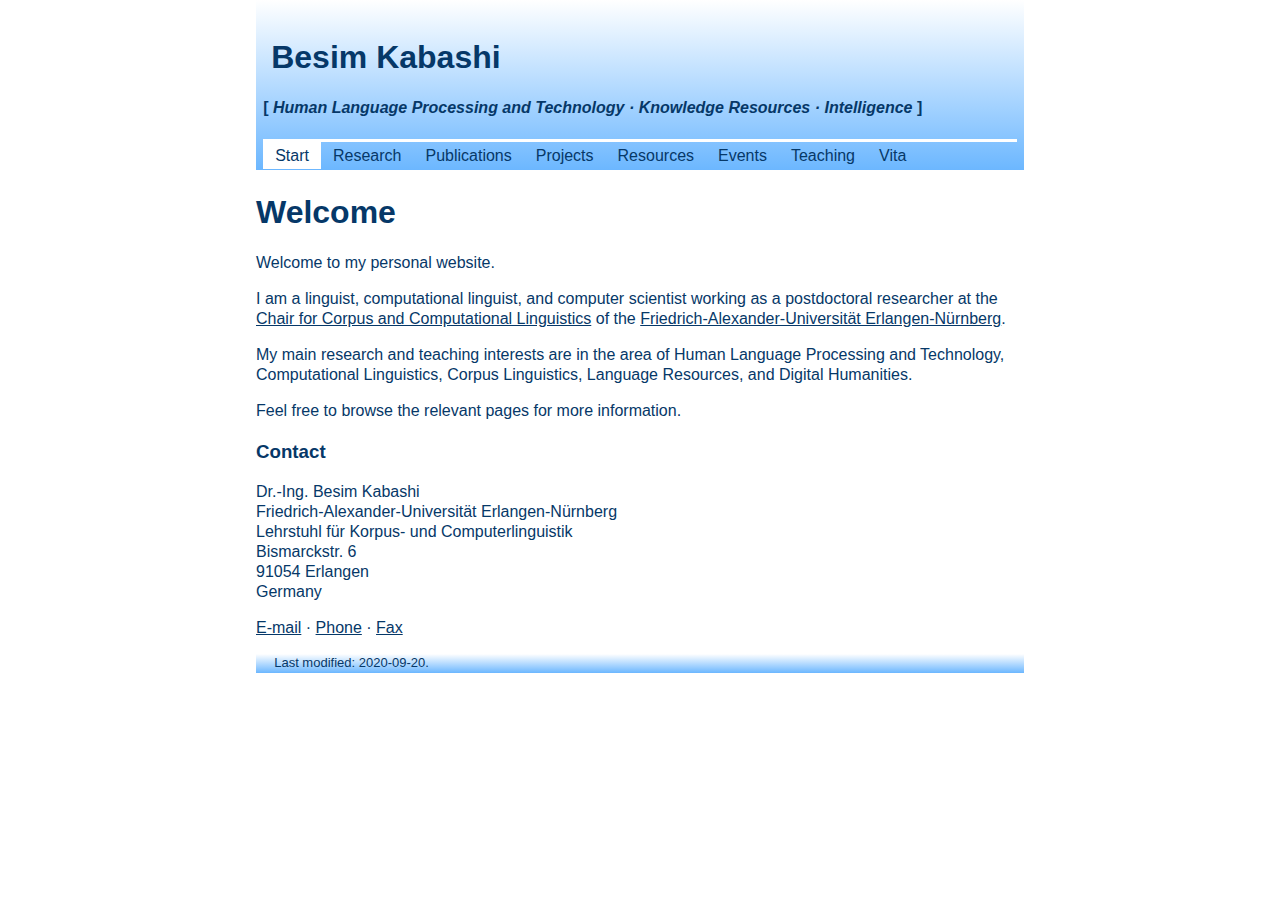
<file: index.html>
<!DOCTYPE html>
<html lang="en">
<head>
  <meta charset="utf-8">
  <meta name="generator" content="pandoc">
  <meta name="viewport" content="width=device-width, initial-scale=1.0, user-scalable=yes">
  <meta name="author" content="Besim Kabashi">
  <title>Besim Kabashi</title>
  <style type="text/css">code{white-space: pre;}</style>
  <link rel="stylesheet" href="kabashi.css">
  <!--[if lt IE 9]>
    <script src="//cdnjs.cloudflare.com/ajax/libs/html5shiv/3.7.3/html5shiv-printshiv.min.js"></script>
  <![endif]-->
</head>
<body>
<script src="jquery-3.3.1.min.js" type="text/javascript"></script>
<script type="text/javascript">
  $(function(){
    var url = window.location.href;
    if (url == "https://besim-kabashi.net/" || url == "https://www.besim-kabashi.net") {
      url = "https://www.besim-kabashi.net/index.html"
    }
    url = url.replace(/#.+$/, "");
    $("nav a").each(function() {
      if (url == (this.href)) {
        $(this).addClass("current");
      }
    });
    $("#topnav_id").attr("class", "topnav_js");
    $("#menu_link_id").attr("class", "menu_link_js");
  });
  /* Add/remove the "responsive" class when clicking on the menu icon */
  function toggle_nav() {
    var navi = document.getElementById("topnav_id");
    if (navi.className === "topnav_js") {
      navi.className += " responsive";
    } else {
      navi.className = "topnav_js";
    }
  } 
</script>

<header class="navigation">
  <h1><a>Besim Kabashi</a></h1>
  <h4><a>[ <i> Human Language Processing and Technology · Knowledge Resources · Intelligence </i> ]</a></h4>
  
<nav class="topnav" id="topnav_id">
  <a href="index.html"> Start </a> 
  <a href="research.html"> Research </a> 
  <a href="publications.html"> Publications </a> 
  <a href="projects.html"> Projects </a>
  <a href="resources.html"> Resources </a>
  <a href="events.html"> Events </a>
  <a href="teaching.html"> Teaching </a>
  <a href="vita.html"> Vita </a>
</nav>
</header>
<main>
<!-- <header> -->
<h1 class="title">Welcome</h1>
<!--  -->
<!-- <h2 class="author">Besim Kabashi</h2> -->
<!--  -->
<!--  -->
<!-- </header> -->
<p>Welcome to my personal website.</p>
<p>I am a linguist, computational linguist, and computer scientist working as a postdoctoral researcher at the <a href="https://www.linguistik.fau.de">Chair for Corpus and Computational Linguistics</a> of the <a href="https://www.fau.de">Friedrich-Alexander-Universität Erlangen-Nürnberg</a>.</p>
<p>My main research and teaching interests are in the area of Human Language Processing and Technology, Computational Linguistics, Corpus Linguistics, Language Resources, and Digital Humanities.</p>
<p>Feel free to browse the relevant pages for more information.</p>
<h3 id="contact">Contact</h3>
<p>Dr.-Ing. Besim Kabashi<br />
Friedrich-Alexander-Universität Erlangen-Nürnberg<br />
Lehrstuhl für Korpus- und Computerlinguistik<br />
Bismarckstr. 6<br />
91054 Erlangen<br />
Germany</p>
<p><a href="https://univis.fau.de/">E-mail</a> · <a href="https://univis.fau.de/">Phone</a> · <a href="https://univis.fau.de/">Fax</a></p>
<!-- ## News ## -->
<footer>
  Last modified: 2020-09-20.
</footer>
</body>
</html>
</file>
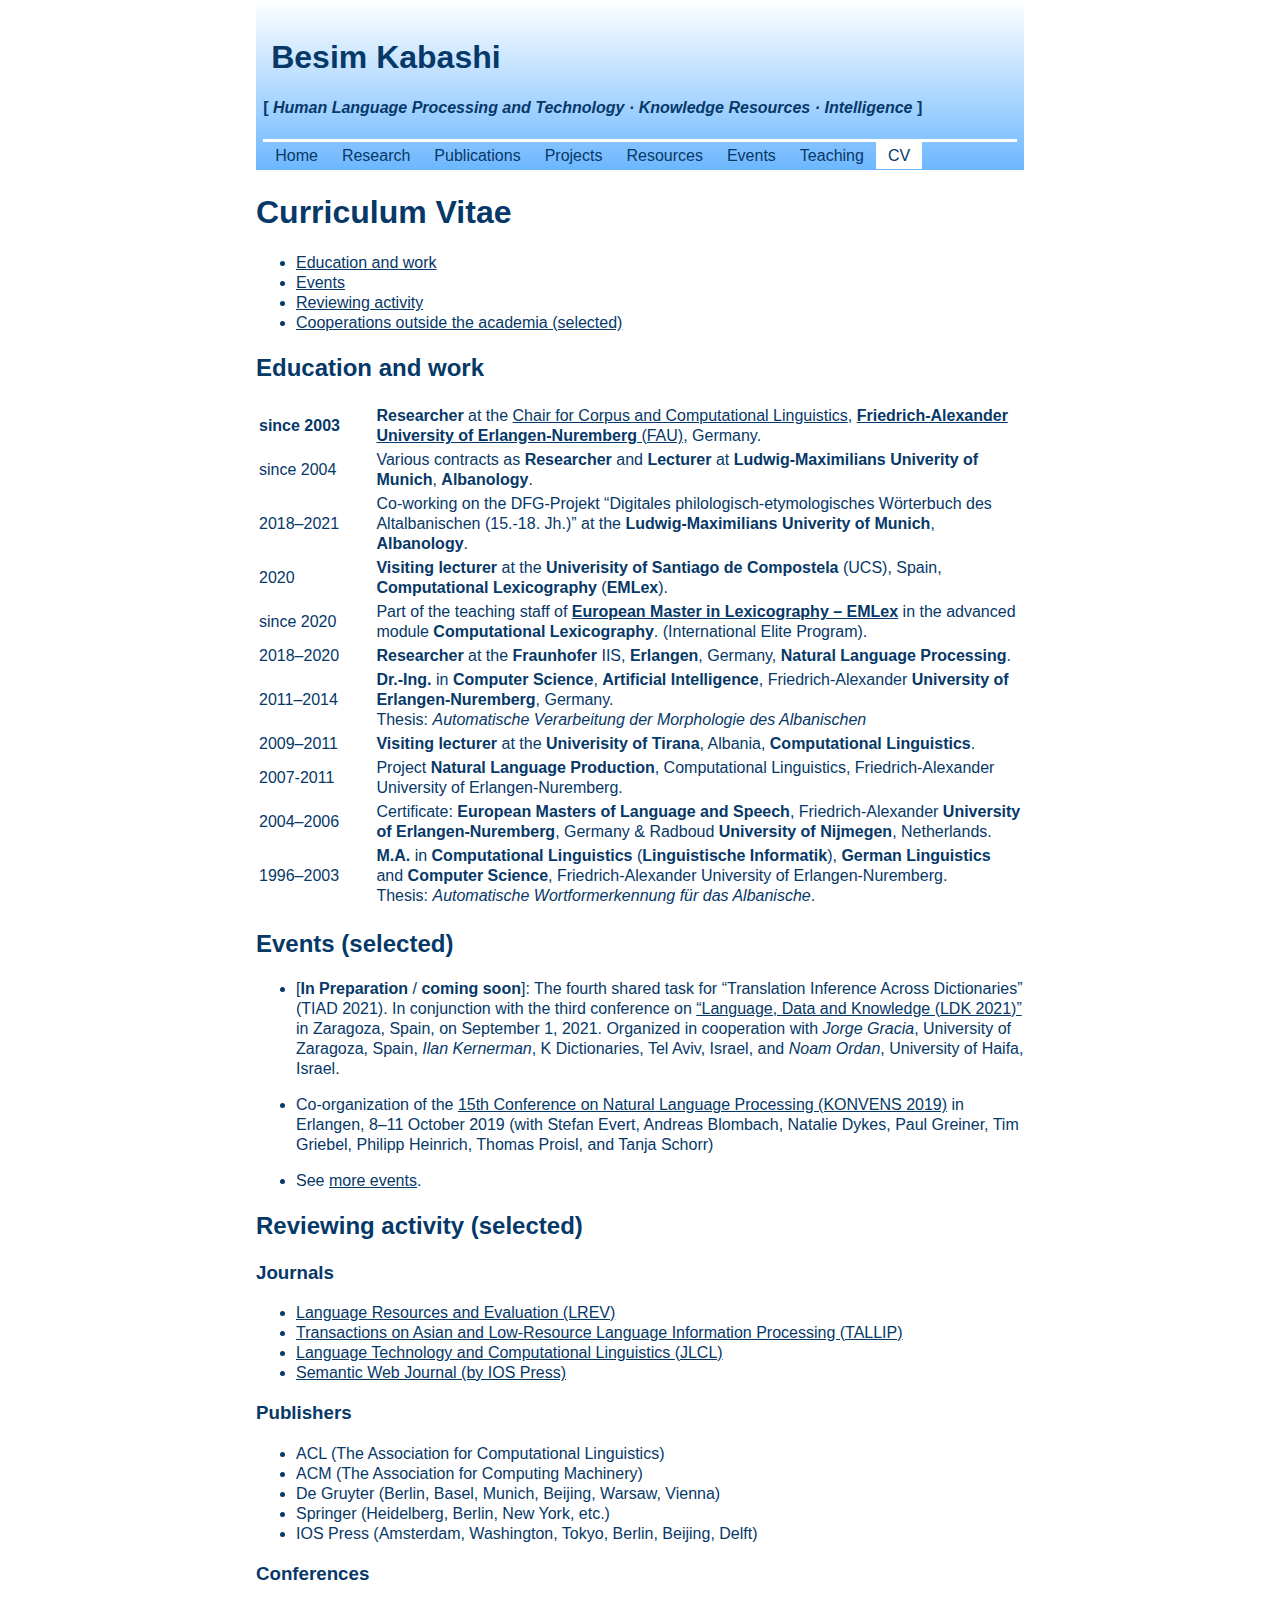
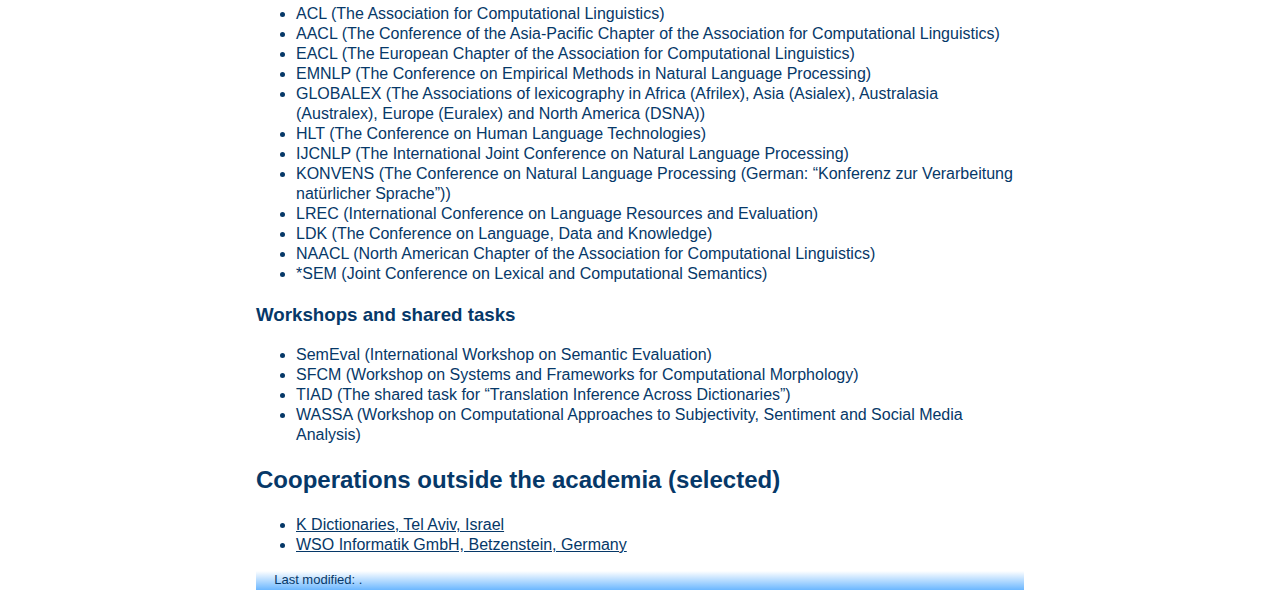
<file: cv.html>
<!DOCTYPE html>
<html lang="en">
<head>
  <meta charset="utf-8">
  <meta name="generator" content="pandoc">
  <meta name="viewport" content="width=device-width, initial-scale=1.0, user-scalable=yes">
  <meta name="author" content="Besim Kabashi">
  <title>Besim Kabashi – Curriculum Vitae</title>
  <style type="text/css">code{white-space: pre;}</style>
  <link rel="stylesheet" href="kabashi.css">
  <!--[if lt IE 9]>
    <script src="//cdnjs.cloudflare.com/ajax/libs/html5shiv/3.7.3/html5shiv-printshiv.min.js"></script>
  <![endif]-->
</head>
<body>
<script src="jquery-3.3.1.min.js" type="text/javascript"></script>
<script type="text/javascript">
  $(function(){
    var url = window.location.href;
    if (url == "https://besim-kabashi.net/" || url == "https://www.besim-kabashi.net") {
      url = "https://www.besim-kabashi.net/index.html"
    }
    url = url.replace(/#.+$/, "");
    $("nav a").each(function() {
      if (url == (this.href)) {
        $(this).addClass("current");
      }
    });
    $("#topnav_id").attr("class", "topnav_js");
    $("#menu_link_id").attr("class", "menu_link_js");
  });
  /* Add/remove the "responsive" class when clicking on the menu icon */
  function toggle_nav() {
    var navi = document.getElementById("topnav_id");
    if (navi.className === "topnav_js") {
      navi.className += " responsive";
    } else {
      navi.className = "topnav_js";
    }
  } 
</script>

<header class="navigation">
  <h1><a>Besim Kabashi</a></h1>
  <h4><a>[ <i> Human Language Processing and Technology · Knowledge Resources · Intelligence </i> ]</a></h4>
  
<nav class="topnav" id="topnav_id">
  <a href="index.html"> Home </a> 
  <a href="research.html"> Research </a> 
  <a href="publications.html"> Publications </a> 
  <a href="projects.html"> Projects </a>
  <a href="resources.html"> Resources </a>
  <a href="events.html"> Events </a>
  <a href="teaching.html"> Teaching </a>
  <a href="cv.html"> CV </a>
</nav>
</header>
<main>
<!-- <header> -->
<h1 class="title">Curriculum Vitae</h1>
<!--  -->
<!-- <h2 class="author">Besim Kabashi</h2> -->
<!--  -->
<!--  -->
<!-- </header> -->
<ul>
<li><a href="#education-and-work">Education and work</a></li>
<li><a href="#events-selected">Events</a></li>
<li><a href="#reviewing-activity-selected">Reviewing activity</a> <!--  - [Invited talks](#invited-talks-selected) --></li>
<li><a href="#cooperations-outside-the-academia-selected">Cooperations outside the academia (selected)</a></li>
</ul>
<h2 id="education-and-work">Education and work</h2>
<table>
<colgroup>
<col style="width: 15%" />
<col style="width: 84%" />
</colgroup>
<tbody>
<tr class="odd">
<td style="text-align: left;"><strong>since 2003</strong></td>
<td><strong>Researcher</strong> at the <a href="https://www.linguistik.fau.de">Chair for Corpus and Computational Linguistics</a>, <a href="https://www.fau.de"><strong>Friedrich-Alexander University of Erlangen-Nuremberg</strong> (FAU)</a>, Germany.</td>
</tr>
<tr class="even">
<td style="text-align: left;">since 2004</td>
<td>Various contracts as <strong>Researcher</strong> and <strong>Lecturer</strong> at <strong>Ludwig-Maximilians Univerity of Munich</strong>, <strong>Albanology</strong>.</td>
</tr>
<tr class="odd">
<td style="text-align: left;">2018–2021</td>
<td>Co-working on the DFG-Projekt “Digitales philologisch-etymologisches Wörterbuch des Altalbanischen (15.-18. Jh.)” at the <strong>Ludwig-Maximilians Univerity of Munich</strong>, <strong>Albanology</strong>.</td>
</tr>
<tr class="even">
<td style="text-align: left;">2020</td>
<td><strong>Visiting lecturer</strong> at the <strong>Univerisity of Santiago de Compostela</strong> (UCS), Spain, <strong>Computational Lexicography</strong> (<strong>EMLex</strong>).</td>
</tr>
<tr class="odd">
<td style="text-align: left;">since 2020</td>
<td>Part of the teaching staff of <a href="https://www.emlex.phil.fau.eu/"><strong>European Master in Lexicography – EMLex</strong></a> in the advanced module <strong>Computational Lexicography</strong>. (International Elite Program).</td>
</tr>
<tr class="even">
<td style="text-align: left;">2018–2020</td>
<td><strong>Researcher</strong> at the <strong>Fraunhofer</strong> IIS, <strong>Erlangen</strong>, Germany, <strong>Natural Language Processing</strong>.</td>
</tr>
<tr class="odd">
<td style="text-align: left;">2011–2014</td>
<td><strong>Dr.-Ing.</strong> in <strong>Computer Science</strong>, <strong>Artificial Intelligence</strong>, Friedrich-Alexander <strong>University of Erlangen-Nuremberg</strong>, Germany.<br />
Thesis: <em>Automatische Verarbeitung der Morphologie des Albanischen</em></td>
</tr>
<tr class="even">
<td style="text-align: left;">2009–2011</td>
<td><strong>Visiting lecturer</strong> at the <strong>Univerisity of Tirana</strong>, Albania, <strong>Computational Linguistics</strong>.</td>
</tr>
<tr class="odd">
<td style="text-align: left;">2007-2011</td>
<td>Project <strong>Natural Language Production</strong>, Computational Linguistics, Friedrich-Alexander University of Erlangen-Nuremberg.</td>
</tr>
<tr class="even">
<td style="text-align: left;">2004–2006</td>
<td>Certificate: <strong>European Masters of Language and Speech</strong>, Friedrich-Alexander <strong>University of Erlangen-Nuremberg</strong>, Germany &amp; Radboud <strong>University of Nijmegen</strong>, Netherlands.</td>
</tr>
<tr class="odd">
<td style="text-align: left;">1996–2003</td>
<td><strong>M.A.</strong> in <strong>Computational Linguistics</strong> (<strong>Linguistische Informatik</strong>), <strong>German Linguistics</strong> and <strong>Computer Science</strong>, Friedrich-Alexander University of Erlangen-Nuremberg.<br />
Thesis: <em>Automatische Wortformerkennung für das Albanische</em>.</td>
</tr>
</tbody>
</table>
<h2 id="events-selected">Events (selected)</h2>
<ul>
<li><p>[<strong>In Preparation</strong> / <strong>coming soon</strong>]: The fourth shared task for “Translation Inference Across Dictionaries” (TIAD 2021). In conjunction with the third conference on <a href="http://2021.ldk-conf.org/">“Language, Data and Knowledge (LDK 2021)”</a> in Zaragoza, Spain, on September 1, 2021. Organized in cooperation with <em>Jorge Gracia</em>, University of Zaragoza, Spain, <em>Ilan Kernerman</em>, K Dictionaries, Tel Aviv, Israel, and <em>Noam Ordan</em>, University of Haifa, Israel.</p></li>
<li><p>Co-organization of the <a href="https://2019.konvens.org/">15th Conference on Natural Language Processing (KONVENS 2019)</a> in Erlangen, 8–11 October 2019 (with Stefan Evert, Andreas Blombach, Natalie Dykes, Paul Greiner, Tim Griebel, Philipp Heinrich, Thomas Proisl, and Tanja Schorr)</p></li>
<li><p>See <a href="https://www.besim-kabashi.net/events.html">more events</a>.</p></li>
</ul>
<h2 id="reviewing-activity-selected">Reviewing activity (selected)</h2>
<h3 id="journals">Journals</h3>
<ul>
<li><a href="https://www.springer.com/journal/10579/">Language Resources and Evaluation (LREV)</a></li>
<li><a href="https://dl.acm.org/journal/tallip/">Transactions on Asian and Low-Resource Language Information Processing (TALLIP)</a></li>
<li><a href="https://www.jlcl.org/">Language Technology and Computational Linguistics (JLCL)</a></li>
<li><a href="http://www.semantic-web-journal.net/">Semantic Web Journal (by IOS Press)</a></li>
</ul>
<h3 id="publishers">Publishers</h3>
<ul>
<li>ACL (The Association for Computational Linguistics)</li>
<li>ACM (The Association for Computing Machinery)</li>
<li>De Gruyter (Berlin, Basel, Munich, Beijing, Warsaw, Vienna)</li>
<li>Springer (Heidelberg, Berlin, New York, etc.)</li>
<li>IOS Press (Amsterdam, Washington, Tokyo, Berlin, Beijing, Delft)</li>
</ul>
<h3 id="conferences">Conferences</h3>
<ul>
<li>ACL (The Association for Computational Linguistics)</li>
<li>AACL (The Conference of the Asia-Pacific Chapter of the Association for Computational Linguistics)</li>
<li>EACL (The European Chapter of the Association for Computational Linguistics)</li>
<li>EMNLP (The Conference on Empirical Methods in Natural Language Processing)</li>
<li>GLOBALEX (The Associations of lexicography in Africa (Afrilex), Asia (Asialex), Australasia (Australex), Europe (Euralex) and North America (DSNA))</li>
<li>HLT (The Conference on Human Language Technologies)</li>
<li>IJCNLP (The International Joint Conference on Natural Language Processing)</li>
<li>KONVENS (The Conference on Natural Language Processing (German: “Konferenz zur Verarbeitung natürlicher Sprache”))</li>
<li>LREC (International Conference on Language Resources and Evaluation)</li>
<li>LDK (The Conference on Language, Data and Knowledge)</li>
<li>NAACL (North American Chapter of the Association for Computational Linguistics)</li>
<li>*SEM (Joint Conference on Lexical and Computational Semantics)</li>
</ul>
<h3 id="workshops-and-shared-tasks">Workshops and shared tasks</h3>
<ul>
<li>SemEval (International Workshop on Semantic Evaluation)</li>
<li>SFCM (Workshop on Systems and Frameworks for Computational Morphology)</li>
<li>TIAD (The shared task for “Translation Inference Across Dictionaries”)</li>
<li>WASSA (Workshop on Computational Approaches to Subjectivity, Sentiment and Social Media Analysis)</li>
</ul>
<!-- ## Invited talks (selected) -->
<!-- - Academy of Sciences of the R. of Albania, Tirana, Albania, 2021. \"Words, words, …".  -->
<!-- - Language Implementation Agency of R. of North Macedonia, North Macedonia, 2020. \ -->
<!--   "Building parallel corpora for terminology extraction for the Albanian language".  -->
<!-- - University of Prizren, Kosovo, 2020. "Building corpora of the Albanian language".  -->
<!-- - University of Bamberg, Germany. [@Proisl_et_al_ANSC:2019] -->
<!-- - Institute of Linguistic Studies, State University of Sankt Petersbourg / Russian Academy of Sciences, Russia, 2018.  -->
<!--   "Neologisms in the Albanian Corpus (AlCo)". -->
<!-- - University of Prizren, Prizren, Kosovo, 2018. -->
<!-- - National Library of the Republic of Kosovo, Prishtina, Kosovo, 2018. \ -->
<!--   "Automatic morphological analysis for the Albanian language". -->
<!-- - University of Tirana, Albania, 2018. "Automatic word formation for Albanian". / \ -->
<!--   "AlCo – a referece corpus for the Albanian language".  -->
<!-- - Academy of Sciences and Arts of the R. of Kosovo, Prishtina, Kosovo, 2017.  -->
<!--   "Processing neologisms". -->
<!-- - University of Prishtina, Kosovo, 2017. "AlCo – a one hundred million word corpus for Albanian".  -->
<!-- - Institute of Linguistic Studies, State University of Sankt Petersbourg, Russia, 2016. -->
<!-- - LM University of Munich, Germany, 2014. "Neologismen in der aktuellen albanischen Presse."  -->
<!-- - University of Vlora, Albania, 2012. "Automatic syllabication for the Albanian language". -->
<!-- - Center for Albanian Studies / Academy of Sciences of the R. of Albania, Tirana, Albania, 2011. \ -->
<!--   "Corpora and other language resources for Albanian". -->
<!--  Center for Albanian Studies / Academy of Sciences of the R. of Albania, Durrës, ALbania, 2010. -->
<!-- - The Ministry of Education, Science, Technology and Innovation of the Republic of Kosovo, Conference place: Struga, Macedonia, 2008. "Communication and Language" -->
<!-- - Institute of Linguistic Studies, State University of Sankt Petersbourg, Russia, 2006. -->
<!-- - University of Osnabrück, Germany, 2004. -->
<!-- #### Dissemination -->
<!-- ## Cooperations (selected) -->
<!-- U of Zaragosa, Spain -->
<!-- U of Sankt Petersburg, Russia -->
<!-- U of Tirana, Albania -->
<!-- AS of Albania, Tirana, Albania -->
<!-- U of Prishtina, Kosovo -->
<!-- ASA of Kosovo, Prishtina, Albania -->
<!-- AfLI of North Macedonia, Shkup/Skopje, North Macedonia -->
<!-- U of Prizren, Kosovo -->
<!-- U of Cosenza, Italy -->
<!-- U of Vienna, Austria -->
<h2 id="cooperations-outside-the-academia-selected">Cooperations outside the academia (selected)</h2>
<ul>
<li><a href="https://www.lexicala.com/">K Dictionaries, Tel Aviv, Israel</a></li>
<li><a href="https://www.wso-informatik.de/">WSO Informatik GmbH, Betzenstein, Germany</a></li>
</ul>
<footer>
  Last modified: .
</footer>
</body>
</html>
</file>
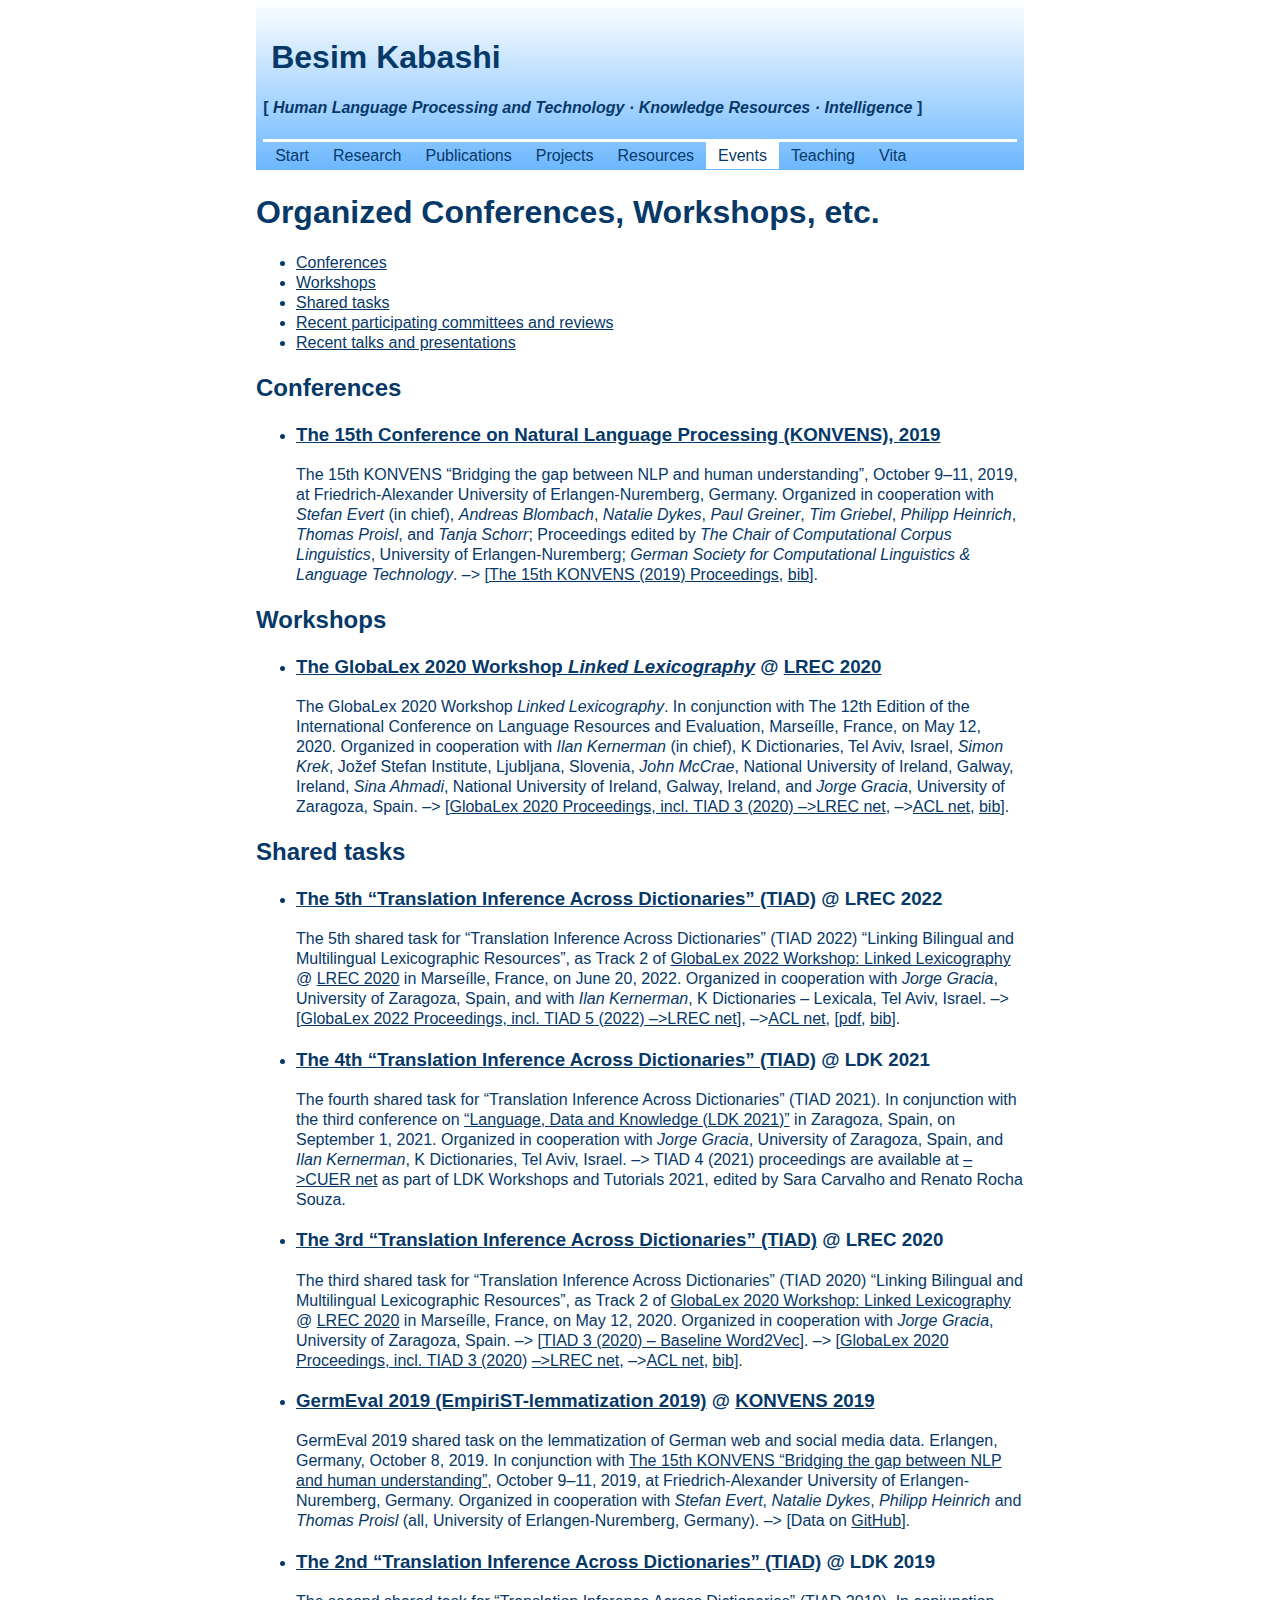
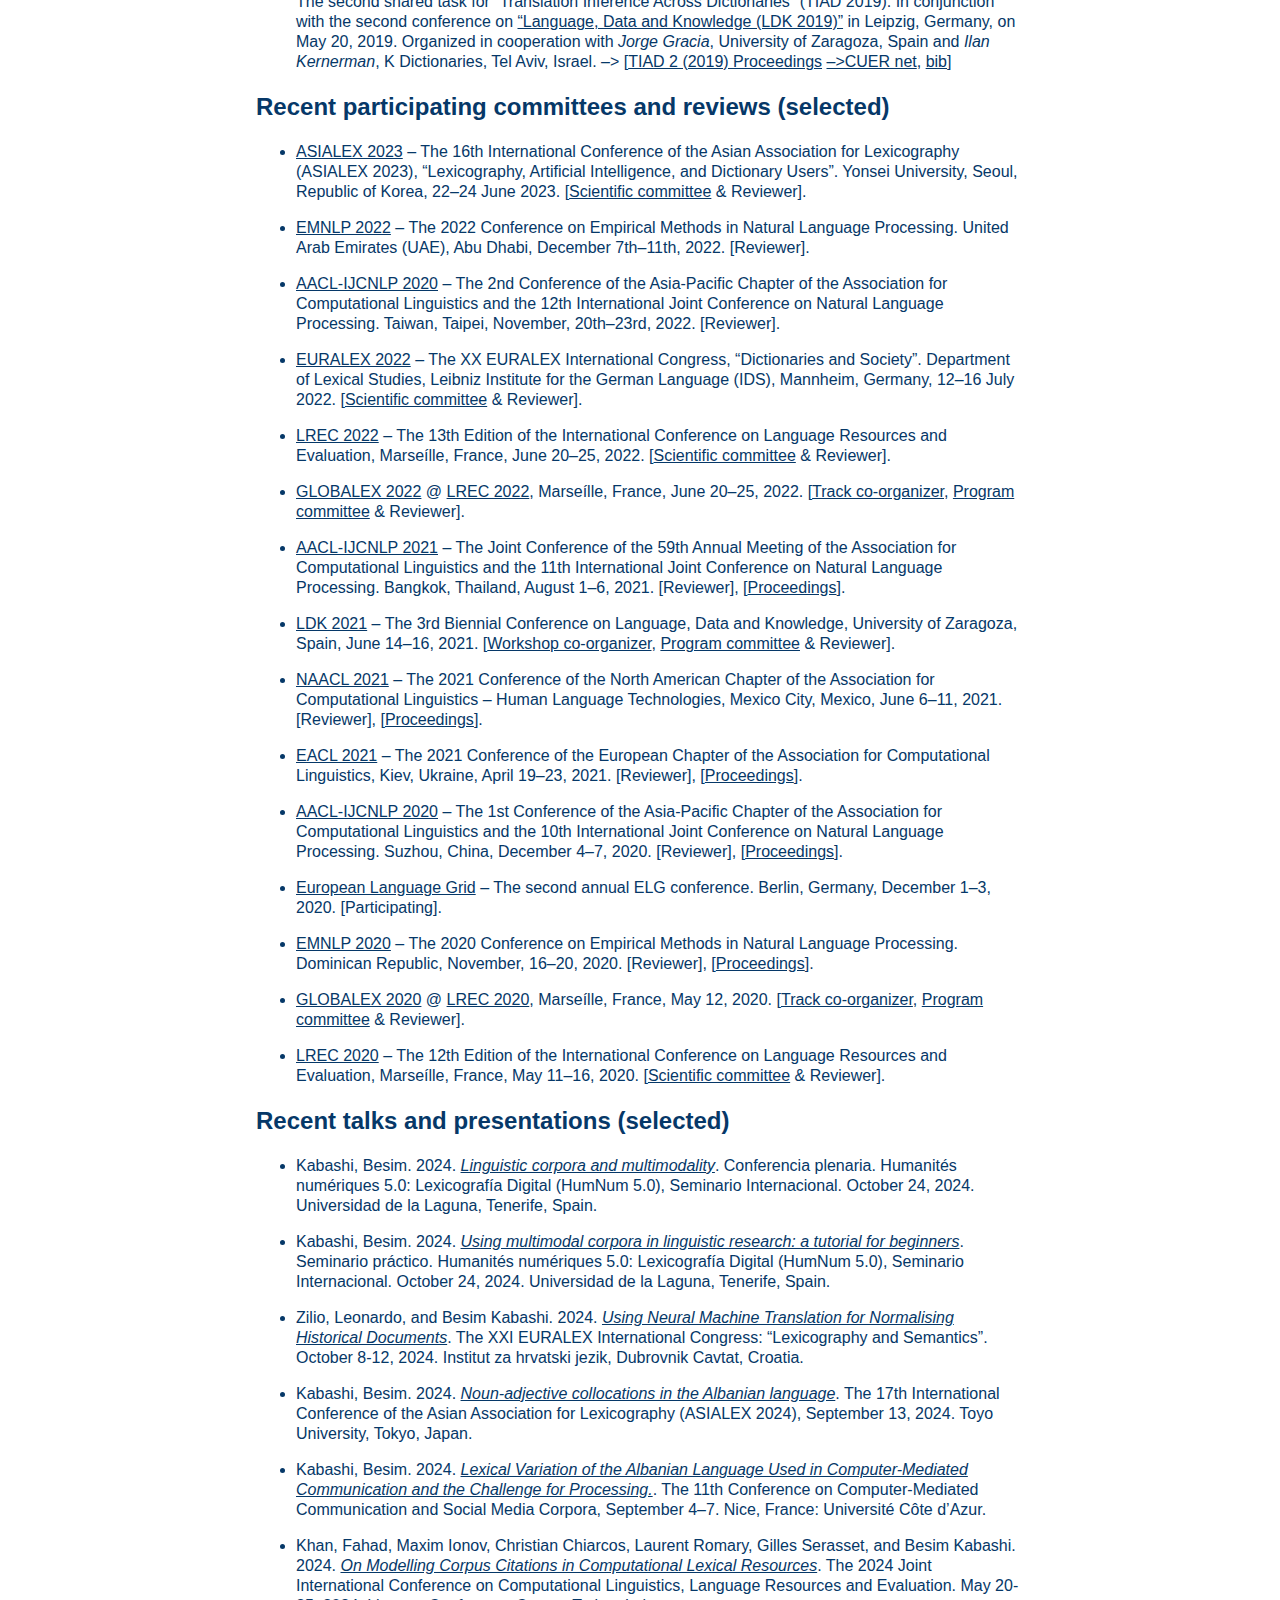
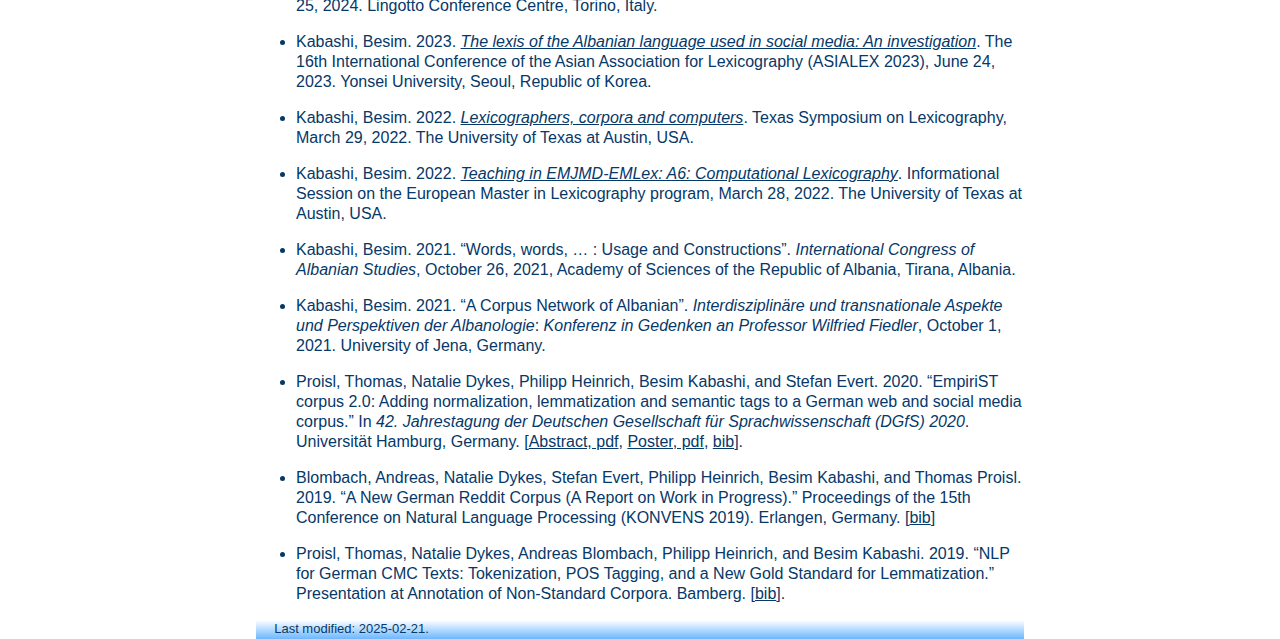
<file: events.html>
<!DOCTYPE html>
<html lang="en">
<head>
  <meta charset="utf-8">
  <meta name="generator" content="pandoc">
  <meta name="viewport" content="width=device-width, initial-scale=1.0, user-scalable=yes">
  <meta name="author" content="Besim Kabashi">
  <title>Besim Kabashi – Organized Conferences, Workshops, etc.</title>
  <style type="text/css">code{white-space: pre;}</style>
  <link rel="stylesheet" href="kabashi.css">
  <!--[if lt IE 9]>
    <script src="//cdnjs.cloudflare.com/ajax/libs/html5shiv/3.7.3/html5shiv-printshiv.min.js"></script>
  <![endif]-->
</head>
<body>
<script src="jquery-3.3.1.min.js" type="text/javascript"></script>
<script type="text/javascript">
  $(function(){
    var url = window.location.href;
    if (url == "https://besim-kabashi.net/" || url == "https://www.besim-kabashi.net") {
      url = "https://www.besim-kabashi.net/index.html"
    }
    url = url.replace(/#.+$/, "");
    $("nav a").each(function() {
      if (url == (this.href)) {
        $(this).addClass("current");
      }
    });
    $("#topnav_id").attr("class", "topnav_js");
    $("#menu_link_id").attr("class", "menu_link_js");
  });
  /* Add/remove the "responsive" class when clicking on the menu icon */
  function toggle_nav() {
    var navi = document.getElementById("topnav_id");
    if (navi.className === "topnav_js") {
      navi.className += " responsive";
    } else {
      navi.className = "topnav_js";
    }
  } 
</script>

<header class="navigation">
  <h1><a>Besim Kabashi</a></h1>
  <h4><a>[ <i> Human Language Processing and Technology · Knowledge Resources · Intelligence </i> ]</a></h4>
  
<nav class="topnav" id="topnav_id">
  <a href="index.html"> Start </a> 
  <a href="research.html"> Research </a> 
  <a href="publications.html"> Publications </a> 
  <a href="projects.html"> Projects </a>
  <a href="resources.html"> Resources </a>
  <a href="events.html"> Events </a>
  <a href="teaching.html"> Teaching </a>
  <a href="vita.html"> Vita </a>
</nav>
</header>
<main>
<!-- <header> -->
<h1 class="title">Organized Conferences, Workshops, etc.</h1>
<!--  -->
<!-- <h2 class="author">Besim Kabashi</h2> -->
<!--  -->
<!--  -->
<!-- </header> -->
<ul>
<li><a href="#conferences">Conferences</a></li>
<li><a href="#workshops">Workshops</a></li>
<li><a href="#shared-tasks">Shared tasks</a></li>
<li><a href="#recent-participating-committees-and-reviews-selected">Recent participating committees and reviews</a></li>
<li><a href="#recent-talks-and-presentations-selected">Recent talks and presentations</a></li>
</ul>
<h2 id="conferences">Conferences</h2>
<!-- - [KONVENS 2019](#konvens-2019) -->
<ul>
<li><h3 id="the-15th-conference-on-natural-language-processing-konvens-2019"><a href="https://2019.konvens.org/">The 15th Conference on Natural Language Processing (KONVENS), 2019</a></h3>
<!-- <div class="cover">[![Organized by Stefan Evert (in chief), Andreas Blombach, Natalie Dykes, Paul Greiner, Tim Griebel, Philipp Heinrich, Besim  Kabshi, and Thomas Proisl. Edited by The Chair of Computational Corpus Linguistics, University of Erlangen-Nuremberg; German Society for Computational Linguistics & Language Technology.](img/KONVENS-2019.jpeg){.bookcover}](https://corpora.linguistik.uni-erlangen.de/data/konvens/proceedings/Proceedings_of_the_15th_Conference_on_Natural_Language_Processing_KONVENS_2019.pdf)</div> -->
<!-- - <div class="book"><div class="bibentry">[@Evert_et_al_KONVENS2019] [[bib](bib/Evert_et_al_KONVENS2019.bib)]</div> -->
The 15th KONVENS “Bridging the gap between NLP and human understanding”, October 9–11, 2019, at Friedrich-Alexander University of Erlangen-Nuremberg, Germany. Organized in cooperation with <em>Stefan Evert</em> (in chief), <em>Andreas Blombach</em>, <em>Natalie Dykes</em>, <em>Paul Greiner</em>, <em>Tim Griebel</em>, <em>Philipp Heinrich</em>, <em>Thomas Proisl</em>, and <em>Tanja Schorr</em>; Proceedings edited by <em>The Chair of Computational Corpus Linguistics</em>, University of Erlangen-Nuremberg; <em>German Society for Computational Linguistics &amp; Language Technology</em>. –&gt; [<a href="https://corpora.linguistik.uni-erlangen.de/data/konvens/proceedings/">The 15th KONVENS (2019) Proceedings</a>, <a href="bib/Evert_et_al_KONVENS2019ConfOrg.bib">bib</a>].</li>
</ul>
<h2 id="workshops">Workshops</h2>
<!-- - ### [The GlobaLex 2022 Workshop *Linked Lexicography*](https://globalex2022.globalex.link/lrec2022/) @ [LREC 2022](https://lrec2022.lrec-conf.org/) ###
[The GlobaLex 2022 Workshop *Linked Lexicography*](https://elex.is/gwll2022/). In conjunction with The 13th Edition of the International Conference on Language Resources and Evaluation, Marseílle, France, on June 20, 2022. Organized in cooperation with *Ilan Kernerman*, K Dictionaries, Tel Aviv, Israel (in chief), *Simon Krek*, Jožef Stefan Institute, Ljubljana, Slovenia (in chief), and *Jorge Gracia*, University of Zaragoza, Spain. -->
<ul>
<li><h3 id="the-globalex-2020-workshop-linked-lexicography-lrec-2020"><a href="https://globalex2020.globalex.link/globalex-workshop-lrec2020-about-globalex-lrec2020/">The GlobaLex 2020 Workshop <em>Linked Lexicography</em></a> @ <a href="https://lrec2020.lrec-conf.org/en/workshops-and-tutorials/2020-workshops/">LREC 2020</a></h3>
The GlobaLex 2020 Workshop <em>Linked Lexicography</em>. In conjunction with The 12th Edition of the International Conference on Language Resources and Evaluation, Marseílle, France, on May 12, 2020. Organized in cooperation with <em>Ilan Kernerman</em> (in chief), K Dictionaries, Tel Aviv, Israel, <em>Simon Krek</em>, Jožef Stefan Institute, Ljubljana, Slovenia, <em>John McCrae</em>, National University of Ireland, Galway, Ireland, <em>Sina Ahmadi</em>, National University of Ireland, Galway, Ireland, and <em>Jorge Gracia</em>, University of Zaragoza, Spain. –&gt; [<a href="https://lrec2020.lrec-conf.org/media/proceedings/Workshops/Books/GLOBALEX2020book.pdf">GlobaLex 2020 Proceedings, incl. TIAD 3 (2020) –&gt;LREC net</a>, –&gt;<a href="https://www.aclweb.org/anthology/volumes/2020.globalex-1/">ACL net</a>, <a href="bib/Kernerman_et_al_GlobaLex-2020:2020.bib">bib</a>].</li>
</ul>
<h2 id="shared-tasks">Shared tasks</h2>
<!-- - [TIAD 2022 as GlobaLex Track 2 @ LREC 2022](#the-5th-translation-inference-across-dictionaries-tiad-lrec-2020) -->
<!-- - [TIAD 2021 @ LDK 2021](#the-4th-translation-inference-across-dictionaries-tiad-ldk-2021) -->
<!-- - [TIAD 2020 as GlobaLex Track 2 @ LREC 2020](#the-3rd-translation-inference-across-dictionaries-tiad-lrec-2020) -->
<!-- - [TIAD 2019 @ LDK 2019](#the-2nd-translation-inference-across-dictionaries-tiad-ldk-2019) -->
<ul>
<li><h3 id="the-5th-translation-inference-across-dictionaries-tiad-lrec-2022"><a href="https://tiad2022.unizar.es/">The 5th “Translation Inference Across Dictionaries” (TIAD)</a> @ LREC 2022</h3>
<p>The 5th shared task for “Translation Inference Across Dictionaries” (TIAD 2022) “Linking Bilingual and Multilingual Lexicographic Resources”, as Track 2 of <a href="https://globalex2022.globalex.link/lrec2022/">GlobaLex 2022 Workshop: Linked Lexicography</a> @ <a href="https://lrec2022.lrec-conf.org/">LREC 2020</a> in Marseílle, France, on June 20, 2022. Organized in cooperation with <em>Jorge Gracia</em>, University of Zaragoza, Spain, and with <em>Ilan Kernerman</em>, K Dictionaries – Lexicala, Tel Aviv, Israel. –&gt; [<a href="http://www.lrec-conf.org/proceedings/lrec2022/workshops/GWLL/index.html">GlobaLex 2022 Proceedings, incl. TIAD 5 (2022) –&gt;LREC net</a>], –&gt;<a href="https://www.aclweb.org/anthology/volumes/2022.gwll-1/">ACL net</a>, [<a href="pdf/Kernerman-Krek_GWLL-2022.pdf">pdf</a>, <a href="bib/Kernerman-Krek:2022:GWLL.bib">bib</a>].</p></li>
<li><h3 id="the-4th-translation-inference-across-dictionaries-tiad-ldk-2021"><a href="https://tiad2021.unizar.es/">The 4th “Translation Inference Across Dictionaries” (TIAD)</a> @ LDK 2021</h3>
<p>The fourth shared task for “Translation Inference Across Dictionaries” (TIAD 2021). In conjunction with the third conference on <a href="http://2021.ldk-conf.org/">“Language, Data and Knowledge (LDK 2021)”</a> in Zaragoza, Spain, on September 1, 2021. Organized in cooperation with <em>Jorge Gracia</em>, University of Zaragoza, Spain, and <em>Ilan Kernerman</em>, K Dictionaries, Tel Aviv, Israel. –&gt; TIAD 4 (2021) proceedings are available at <a href="http://ceur-ws.org/Vol-3064/">–&gt;CUER net</a> as part of LDK Workshops and Tutorials 2021, edited by Sara Carvalho and Renato Rocha Souza. <!-- Co-editors: Enrico Daga, Jorge Gracia, Besim Kabashi, Ilan Kernerman, Albert Meroño-Peñuela, Valentina Presutti, Sara Tonelli, Raphael Troncy, Marieke van Erp, Slavko Žitnik. --></p></li>
<li><h3 id="the-3rd-translation-inference-across-dictionaries-tiad-lrec-2020"><a href="https://tiad2020.unizar.es/">The 3rd “Translation Inference Across Dictionaries” (TIAD)</a> @ LREC 2020</h3>
<p>The third shared task for “Translation Inference Across Dictionaries” (TIAD 2020) “Linking Bilingual and Multilingual Lexicographic Resources”, as Track 2 of <a href="https://globalex.link/events/workshops/globalex-workshop-2020/">GlobaLex 2020 Workshop: Linked Lexicography</a> @ <a href="https://lrec2020.lrec-conf.org/en/workshops-and-tutorials/2020-workshops/">LREC 2020</a> in Marseílle, France, on May 12, 2020. Organized in cooperation with <em>Jorge Gracia</em>, University of Zaragoza, Spain. –&gt; [<a href="https://github.com/kabashi/TIAD2020_word2vec">TIAD 3 (2020) – Baseline Word2Vec</a>]. –&gt; [<a href="https://lrec2020.lrec-conf.org/media/proceedings/Workshops/Books/GLOBALEX2020book.pdf">GlobaLex 2020 Proceedings, incl. TIAD 3 (2020)</a> <a href="https://lrec2020.lrec-conf.org/media/proceedings/Workshops/Books/GLOBALEX2020book.pdf">–&gt;LREC net</a>, –&gt;<a href="https://www.aclweb.org/anthology/volumes/2020.globalex-1/">ACL net</a>, <a href="bib/Kernerman_et_al_GlobaLex-2020:2020.bib">bib</a>].</p></li>
<li><h3 id="germeval-2019-empirist-lemmatization-2019-konvens-2019"><a href="https://fau-klue.github.io/empirist-lemmatization/">GermEval 2019 (EmpiriST-lemmatization 2019)</a> @ <a href="https://2019.konvens.org/">KONVENS 2019</a></h3>
<p>GermEval 2019 shared task on the lemmatization of German web and social media data. Erlangen, Germany, October 8, 2019. In conjunction with <a href="https://2019.konvens.org/">The 15th KONVENS “Bridging the gap between NLP and human understanding”</a>, October 9–11, 2019, at Friedrich-Alexander University of Erlangen-Nuremberg, Germany. Organized in cooperation with <em>Stefan Evert</em>, <em>Natalie Dykes</em>, <em>Philipp Heinrich</em> and <em>Thomas Proisl</em> (all, University of Erlangen-Nuremberg, Germany). –&gt; [Data on <a href="https://github.com/fau-klue/empirist-lemmatization/">GitHub</a>].</p></li>
<li><h3 id="the-2nd-translation-inference-across-dictionaries-tiad-ldk-2019"><a href="https://tiad2019.unizar.es/">The 2nd “Translation Inference Across Dictionaries” (TIAD)</a> @ LDK 2019</h3>
<p>The second shared task for “Translation Inference Across Dictionaries” (TIAD 2019). In conjunction with the second conference on <a href="http://2019.ldk-conf.org/">“Language, Data and Knowledge (LDK 2019)”</a> in Leipzig, Germany, on May 20, 2019. Organized in cooperation with <em>Jorge Gracia</em>, University of Zaragoza, Spain and <em>Ilan Kernerman</em>, K Dictionaries, Tel Aviv, Israel. –&gt; [<a href="http://ceur-ws.org/Vol-2493/">TIAD 2 (2019) Proceedings</a> <a href="http://ceur-ws.org/Vol-2493/">–&gt;CUER net</a>, <a href="bib/Gracia_et_al_TIAD2019:2019.bib">bib</a>]</p></li>
</ul>
<h2 id="recent-participating-committees-and-reviews-selected">Recent participating committees and reviews (selected)</h2>
<ul>
<li><p><a href="https://domestic.thinkonweb.com/society/korealex/conference/asialex23/">ASIALEX 2023</a> – The 16th International Conference of the Asian Association for Lexicography (ASIALEX 2023), “Lexicography, Artificial Intelligence, and Dictionary Users”. Yonsei University, Seoul, Republic of Korea, 22–24 June 2023. [<a href="https://korealex.org/conference/asialex23/static/225">Scientific committee</a> &amp; Reviewer].</p></li>
<li><p><a href="https://2022.emnlp.org/">EMNLP 2022</a> – The 2022 Conference on Empirical Methods in Natural Language Processing. United Arab Emirates (UAE), Abu Dhabi, December 7th–11th, 2022. [Reviewer].</p></li>
<li><p><a href="https://www.aacl2022.org/">AACL-IJCNLP 2020</a> – The 2nd Conference of the Asia-Pacific Chapter of the Association for Computational Linguistics and the 12th International Joint Conference on Natural Language Processing. Taiwan, Taipei, November, 20th–23rd, 2022. [Reviewer].</p></li>
<li><p><a href="https://euralex2022.ids-mannheim.de/">EURALEX 2022</a> – The XX EURALEX International Congress, “Dictionaries and Society”. Department of Lexical Studies, Leibniz Institute for the German Language (IDS), Mannheim, Germany, 12–16 July 2022. [<a href="https://euralex2022.ids-mannheim.de/organisation/#organising-committee">Scientific committee</a> &amp; Reviewer].</p></li>
<li><p><a href="https://lrec2022.lrec-conf.org/">LREC 2022</a> – The 13th Edition of the International Conference on Language Resources and Evaluation, Marseílle, France, June 20–25, 2022. [<a href="https://lrec2022.lrec-conf.org/en/committees/scientific-committee/">Scientific committee</a> &amp; Reviewer].</p></li>
<li><p><a href="https://globalex2022.globalex.link/lrec2022/">GLOBALEX 2022</a> @ <a href="https://lrec2022.lrec-conf.org/">LREC 2022</a>, Marseílle, France, June 20–25, 2022. [<a href="https://globalex2022.globalex.link/lrec2022/">Track co-organizer</a>, <a href="https://globalex2022.globalex.link/lrec2022/">Program committee</a> &amp; Reviewer].</p></li>
</ul>
<!-- - [META-FORUM 2021](http://meta-forum.eu/) – The third annual ELG conference: Using the European Language Grid. Berlin, Germany, November 15–17, 2021. [Participating]. -->
<ul>
<li><p><a href="https://2021.aclweb.org/">AACL-IJCNLP 2021</a> – The Joint Conference of the 59th Annual Meeting of the Association for Computational Linguistics and the 11th International Joint Conference on Natural Language Processing. Bangkok, Thailand, August 1–6, 2021. [Reviewer], [<a href="https://www.aclweb.org/anthology/events/acl-2021/">Proceedings</a>].</p></li>
<li><p><a href="http://2021.ldk-conf.org/">LDK 2021</a> – The 3rd Biennial Conference on Language, Data and Knowledge, University of Zaragoza, Spain, June 14–16, 2021. [<a href="https://tiad2021.unizar.es/">Workshop co-organizer</a>, <a href="http://2021.ldk-conf.org/program-committee/">Program committee</a> &amp; Reviewer].</p></li>
<li><p><a href="https://2021.naacl.org/">NAACL 2021</a> – The 2021 Conference of the North American Chapter of the Association for Computational Linguistics – Human Language Technologies, Mexico City, Mexico, June 6–11, 2021. [Reviewer], [<a href="https://www.aclweb.org/anthology/events/naacl-2021/">Proceedings</a>].</p></li>
<li><p><a href="https://2021.eacl.org/">EACL 2021</a> – The 2021 Conference of the European Chapter of the Association for Computational Linguistics, Kiev, Ukraine, April 19–23, 2021. [Reviewer], [<a href="https://www.aclweb.org/anthology/events/eacl-2021/">Proceedings</a>].</p></li>
<li><p><a href="http://aacl2020.org/">AACL-IJCNLP 2020</a> – The 1st Conference of the Asia-Pacific Chapter of the Association for Computational Linguistics and the 10th International Joint Conference on Natural Language Processing. Suzhou, China, December 4–7, 2020. [Reviewer], [<a href="https://www.aclweb.org/anthology/events/aacl-2020/">Proceedings</a>].</p></li>
<li><p><a href="http://european-language-grid.eu/">European Language Grid</a> – The second annual ELG conference. Berlin, Germany, December 1–3, 2020. [Participating].</p></li>
<li><p><a href="https://2020.emnlp.org/">EMNLP 2020</a> – The 2020 Conference on Empirical Methods in Natural Language Processing. Dominican Republic, November, 16–20, 2020. [Reviewer], [<a href="https://www.aclweb.org/anthology/events/emnlp-2020/">Proceedings</a>].</p></li>
<li><p><a href="https://globalex2020.globalex.link/globalex-workshop-lrec2020-about-globalex-lrec2020/">GLOBALEX 2020</a> @ <a href="https://lrec2020.lrec-conf.org/">LREC 2020</a>, Marseílle, France, May 12, 2020. [<a href="https://globalex2020.globalex.link/globalex-workshop-lrec2020-about-globalex-lrec2020">Track co-organizer</a>, <a href="https://globalex2020.globalex.link/globalex-workshop-lrec2020-about-globalex-lrec2020">Program committee</a> &amp; Reviewer].</p></li>
<li><p><a href="https://lrec2020.lrec-conf.org/">LREC 2020</a> – The 12th Edition of the International Conference on Language Resources and Evaluation, Marseílle, France, May 11–16, 2020. [<a href="https://lrec2020.lrec-conf.org/en/about/committees/scientific-committee/">Scientific committee</a> &amp; Reviewer].</p></li>
</ul>
<!-- #### In the past (selected) #### -->
<!-- [ACL 2017](http://acl2017.org/) – The 55th Annual Meeting of the Association for Computational Linguistics, July 30 – August 4, 2017. Vancouver, Canada. ISBN 978-1-945626-75-3 ([Volume 1, Long Papers](https://www.aclweb.org/anthology/volumes/P17-1/)) ISBN 978-1-945626-76-0 ([Volume 2, Short Papers](https://www.aclweb.org/anthology/volumes/P17-2/)). [Program committee / Primary reviewer] -->
<h2 id="recent-talks-and-presentations-selected">Recent talks and presentations (selected)</h2>
<ul>
<li><p>Kabashi, Besim. 2024. <a href="https://eventos.ull.es/121301/detail/humanites-numeriques-5-0-lexicografia-digital.htm"><em>Linguistic corpora and multimodality</em></a>. Conferencia plenaria. Humanités numériques 5.0: Lexicografía Digital (HumNum 5.0), Seminario Internacional. October 24, 2024. Universidad de la Laguna, Tenerife, Spain.</p></li>
<li><p>Kabashi, Besim. 2024. <a href="https://eventos.ull.es/121301/detail/humanites-numeriques-5-0-lexicografia-digital.htm"><em>Using multimodal corpora in linguistic research: a tutorial for beginners</em></a>. Seminario práctico. Humanités numériques 5.0: Lexicografía Digital (HumNum 5.0), Seminario Internacional. October 24, 2024. Universidad de la Laguna, Tenerife, Spain.</p></li>
<li><p>Zilio, Leonardo, and Besim Kabashi. 2024. <a href="https://euralex.jezik.hr/wp-content/uploads/2021/09/EURALEX_2024_Full_Programme_chairs_FINAL.pdf"><em>Using Neural Machine Translation for Normalising Historical Documents</em></a>. The XXI EURALEX International Congress: “Lexicography and Semantics”. October 8-12, 2024. Institut za hrvatski jezik, Dubrovnik Cavtat, Croatia.</p></li>
<li><p>Kabashi, Besim. 2024. <a href="https://asialex2024.org/conference-program/prallel-sessions-8-2/"><em>Noun-adjective collocations in the Albanian language</em></a>. The 17th International Conference of the Asian Association for Lexicography (ASIALEX 2024), September 13, 2024. Toyo University, Tokyo, Japan.</p></li>
<li><p>Kabashi, Besim. 2024. <a href="https://cmc-corpora-nice.sciencesconf.org/"><em>Lexical Variation of the Albanian Language Used in Computer-Mediated Communication and the Challenge for Processing.</em></a>. The 11th Conference on Computer-Mediated Communication and Social Media Corpora, September 4–7. Nice, France: Université Côte d’Azur.</p></li>
<li><p>Khan, Fahad, Maxim Ionov, Christian Chiarcos, Laurent Romary, Gilles Serasset, and Besim Kabashi. 2024. <a href="https://lrec-coling-2024.org/"><em>On Modelling Corpus Citations in Computational Lexical Resources</em></a>. The 2024 Joint International Conference on Computational Linguistics, Language Resources and Evaluation. May 20-25, 2024. Lingotto Conference Centre, Torino, Italy.</p></li>
<li><p>Kabashi, Besim. 2023. <a href="https://korealex.org/conference/asialex23/static/219"><em>The lexis of the Albanian language used in social media: An investigation</em></a>. The 16th International Conference of the Asian Association for Lexicography (ASIALEX 2023), June 24, 2023. Yonsei University, Seoul, Republic of Korea.</p></li>
<li><p>Kabashi, Besim. 2022. <a href="https://liberalarts.utexas.edu/germanic/events/the-texas-symposium-on-lexicography"><em>Lexicographers, corpora and computers</em></a>. Texas Symposium on Lexicography, March 29, 2022. The University of Texas at Austin, USA.</p></li>
<li><p>Kabashi, Besim. 2022. <a href="https://liberalarts.utexas.edu/germanic/events/informational-session-on-the-european-master-in-lexicography-program"><em>Teaching in EMJMD-EMLex: A6: Computational Lexicography</em></a>. Informational Session on the European Master in Lexicography program, March 28, 2022. The University of Texas at Austin, USA.</p></li>
<li><p>Kabashi, Besim. 2021. “Words, words, … : Usage and Constructions”. <em>International Congress of Albanian Studies</em>, October 26, 2021, Academy of Sciences of the Republic of Albania, Tirana, Albania.</p></li>
<li><p>Kabashi, Besim. 2021. “A Corpus Network of Albanian”. <em>Interdisziplinäre und transnationale Aspekte und Perspektiven der Albanologie</em>: <em>Konferenz in Gedenken an Professor Wilfried Fiedler</em>, October 1, 2021. University of Jena, Germany.</p></li>
<li><p><span class="citation" data-cites="Proisl_et_al_EmpiriST2_DGfS:2020">Proisl, Thomas, Natalie Dykes, Philipp Heinrich, Besim Kabashi, and Stefan Evert. 2020. “EmpiriST corpus 2.0: Adding normalization, lemmatization and semantic tags to a German web and social media corpus.” In <em>42. Jahrestagung der Deutschen Gesellschaft für Sprachwissenschaft (DGfS) 2020</em>. Universität Hamburg, Germany.</span> [<a href="pdf/Proisl_et_al_2020_DGFS_Abstract.pdf">Abstract, pdf</a>, <a href="pdf/Proisl_et_al_EmpiriST-corpus-2.0_DGfS_CL_2020_Poster.pdf">Poster, pdf</a>, <a href="bib/Proisl_et_al_EmpiriST2_DGfS:2020.bib">bib</a>].</p></li>
<li><p><span class="citation" data-cites="Blombach_et_al_KONVENS:2019">Blombach, Andreas, Natalie Dykes, Stefan Evert, Philipp Heinrich, Besim Kabashi, and Thomas Proisl. 2019. “A New German Reddit Corpus (A Report on Work in Progress).” Proceedings of the 15th Conference on Natural Language Processing (KONVENS 2019). Erlangen, Germany.</span> [<a href="bib/Blombach_et_al_KONVENS:2019.bib">bib</a>]</p></li>
</ul>
<!-- [@Proisl_et_al_ANSC:2019] [[Presentation, pdf](pdf/Proisl_et_al_2019_NLP_for_German_CMC_Texts_ANSC_Bamberg_Presentation.pdf), [bib](bib/Proisl_et_al_ANSC:2019.bib)] -->
<ul>
<li><span class="citation" data-cites="Proisl_et_al_ANSC:2019">Proisl, Thomas, Natalie Dykes, Andreas Blombach, Philipp Heinrich, and Besim Kabashi. 2019. “NLP for German CMC Texts: Tokenization, POS Tagging, and a New Gold Standard for Lemmatization.” Presentation at Annotation of Non-Standard Corpora. Bamberg.</span> [<a href="bib/Proisl_et_al_ANSC:2019.bib">bib</a>].</li>
</ul>
<!-- ## Next lectures, talks, etc. (selected) ## -->
<!-- -  [Promoting EMLex](https://liberalarts.utexas.edu/germanic/events/informational-session-on-the-european-master-in-lexicography-program) at the University of Texas at Austin, USA, March 28, 2022. -->
<!-- -  [Scholarly lecture/talk](https://liberalarts.utexas.edu/germanic/events/the-texas-symposium-on-lexicography) at the University of Texas at Austin, USA, March 29, 2022. -->
<!-- Scholarly lectures and talk at the Università degli Studi di Palermo, Dipartimento Culture e Società, Italy, July 2022. -->
<!-- - Scholarly lectures and talk at the Università degli Studi di Palermo, Italy, July 2022. -->
<!-- ## News ## -->
<footer>
  Last modified: 2025-02-21.
</footer>
</body>
</html>
</file>
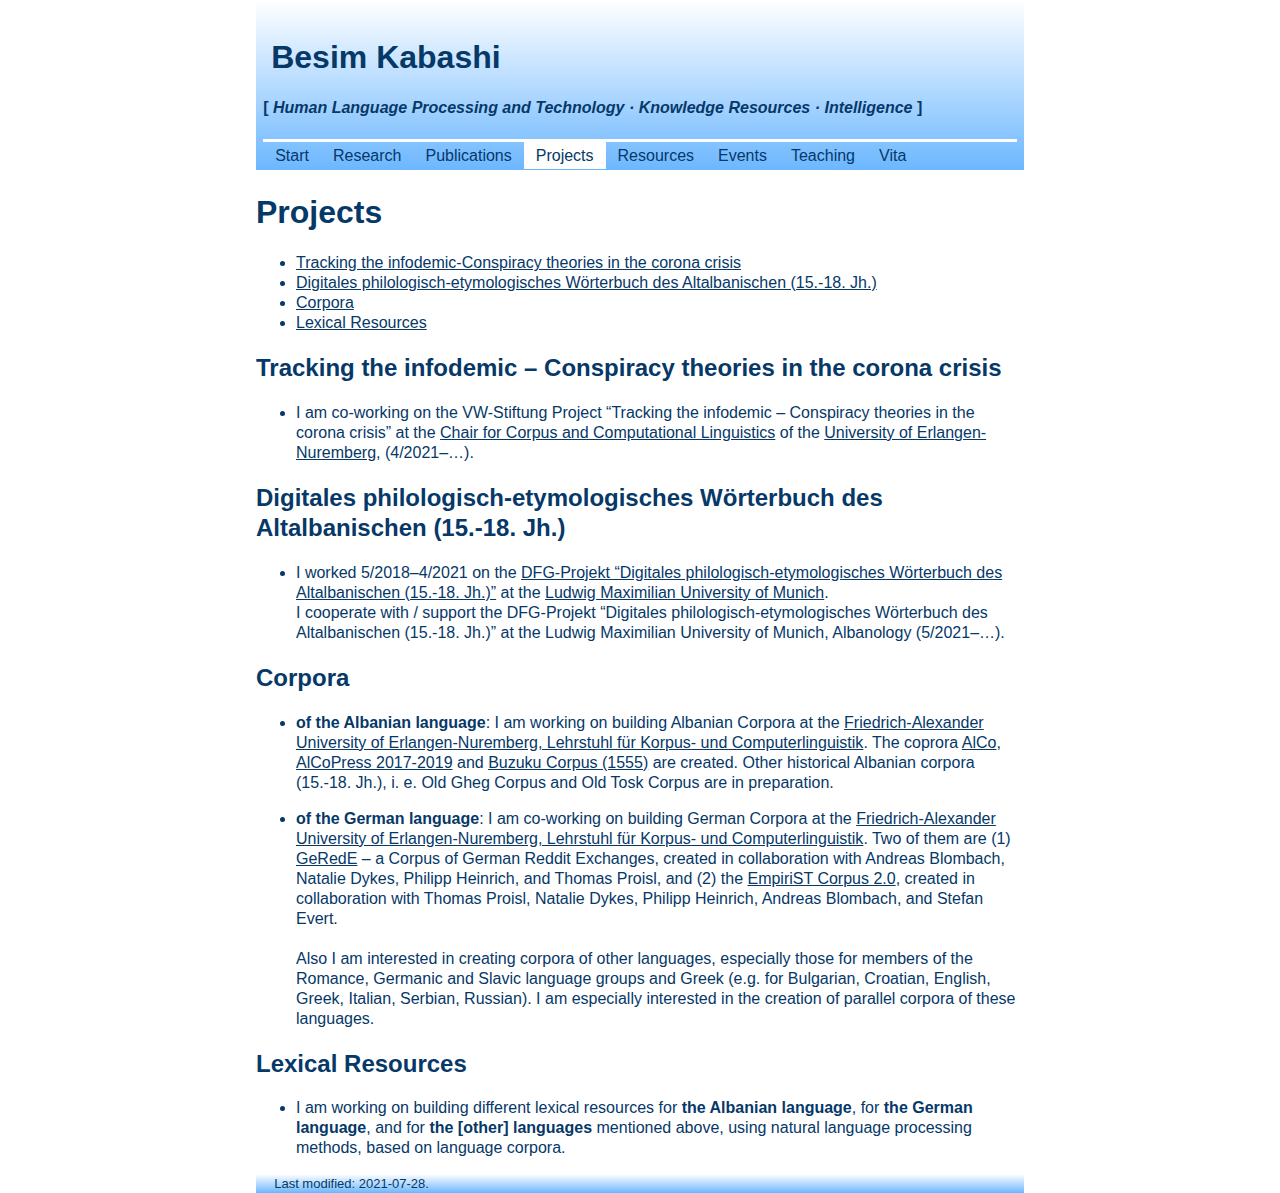
<file: projects.html>
<!DOCTYPE html>
<html lang="en">
<head>
  <meta charset="utf-8">
  <meta name="generator" content="pandoc">
  <meta name="viewport" content="width=device-width, initial-scale=1.0, user-scalable=yes">
  <meta name="author" content="Besim Kabashi">
  <title>Besim Kabashi – Projects</title>
  <style type="text/css">code{white-space: pre;}</style>
  <link rel="stylesheet" href="kabashi.css">
  <!--[if lt IE 9]>
    <script src="//cdnjs.cloudflare.com/ajax/libs/html5shiv/3.7.3/html5shiv-printshiv.min.js"></script>
  <![endif]-->
</head>
<body>
<script src="jquery-3.3.1.min.js" type="text/javascript"></script>
<script type="text/javascript">
  $(function(){
    var url = window.location.href;
    if (url == "https://besim-kabashi.net/" || url == "https://www.besim-kabashi.net") {
      url = "https://www.besim-kabashi.net/index.html"
    }
    url = url.replace(/#.+$/, "");
    $("nav a").each(function() {
      if (url == (this.href)) {
        $(this).addClass("current");
      }
    });
    $("#topnav_id").attr("class", "topnav_js");
    $("#menu_link_id").attr("class", "menu_link_js");
  });
  /* Add/remove the "responsive" class when clicking on the menu icon */
  function toggle_nav() {
    var navi = document.getElementById("topnav_id");
    if (navi.className === "topnav_js") {
      navi.className += " responsive";
    } else {
      navi.className = "topnav_js";
    }
  } 
</script>

<header class="navigation">
  <h1><a>Besim Kabashi</a></h1>
  <h4><a>[ <i> Human Language Processing and Technology · Knowledge Resources · Intelligence </i> ]</a></h4>
  
<nav class="topnav" id="topnav_id">
  <a href="index.html"> Start </a> 
  <a href="research.html"> Research </a> 
  <a href="publications.html"> Publications </a> 
  <a href="projects.html"> Projects </a>
  <a href="resources.html"> Resources </a>
  <a href="events.html"> Events </a>
  <a href="teaching.html"> Teaching </a>
  <a href="vita.html"> Vita </a>
</nav>
</header>
<main>
<!-- <header> -->
<h1 class="title">Projects</h1>
<!--  -->
<!-- <h2 class="author">Besim Kabashi</h2> -->
<!--  -->
<!--  -->
<!-- </header> -->
<ul>
<li><a href="#tracking-the-infodemic-conspiracy-theories-in-the-corona-crisis">Tracking the infodemic-Conspiracy theories in the corona crisis</a></li>
<li><a href="#digitales-philologisch-etymologisches-wörterbuch-des-altalbanischen-15.-18.-jh.">Digitales philologisch-etymologisches Wörterbuch des Altalbanischen (15.-18. Jh.)</a></li>
<li><a href="#corpora">Corpora</a></li>
<li><a href="#lexical-resources">Lexical Resources</a></li>
</ul>
<h2 id="tracking-the-infodemic-conspiracy-theories-in-the-corona-crisis">Tracking the infodemic – Conspiracy theories in the corona crisis</h2>
<ul>
<li>I am co-working on the VW-Stiftung Project “Tracking the infodemic – Conspiracy theories in the corona crisis” at the <a href="https://www.linguistik.fau.de">Chair for Corpus and Computational Linguistics</a> of the <a href="https://www.fau.de">University of Erlangen-Nuremberg</a>, (4/2021–…).</li>
</ul>
<h2 id="digitales-philologisch-etymologisches-wörterbuch-des-altalbanischen-15.-18.-jh.">Digitales philologisch-etymologisches Wörterbuch des Altalbanischen (15.-18. Jh.)</h2>
<ul>
<li>I worked 5/2018–4/2021 on the <a href="https://www.albanologie.uni-muenchen.de/personen/projekt/kabashi/index.html">DFG-Projekt “Digitales philologisch-etymologisches Wörterbuch des Altalbanischen (15.-18. Jh.)”</a> at the <a href="https://www.uni-muenchen.de/">Ludwig Maximilian University of Munich</a>.<br />
I cooperate with / support the DFG-Projekt “Digitales philologisch-etymologisches Wörterbuch des Altalbanischen (15.-18. Jh.)” at the Ludwig Maximilian University of Munich, Albanology (5/2021–…).</li>
</ul>
<h2 id="corpora">Corpora</h2>
<ul>
<li><p><strong>of the Albanian language</strong>: I am working on building Albanian Corpora at the <a href="https://www.linguistik.phil.fau.de/">Friedrich-Alexander University of Erlangen-Nuremberg, Lehrstuhl für Korpus- und Computerlinguistik</a>. The coprora <a href="https://corpora.linguistik.uni-erlangen.de/cqpweb/">AlCo</a>, <a href="https://corpora.linguistik.uni-erlangen.de/cqpweb/">AlCoPress 2017-2019</a> and <a href="https://corpora.linguistik.uni-erlangen.de/cqpweb/">Buzuku Corpus (1555)</a> are created. Other historical Albanian corpora (15.-18. Jh.), i. e. Old Gheg Corpus and Old Tosk Corpus are in preparation.</p></li>
<li><p><strong>of the German language</strong>: I am co-working on building German Corpora at the <a href="https://www.linguistik.phil.fau.de/">Friedrich-Alexander University of Erlangen-Nuremberg, Lehrstuhl für Korpus- und Computerlinguistik</a>. Two of them are (1) <a href="https://github.com/fau-klue/empirist-corpus">GeRedE</a> – a Corpus of German Reddit Exchanges, created in collaboration with Andreas Blombach, Natalie Dykes, Philipp Heinrich, and Thomas Proisl, and (2) the <a href="https://github.com/fau-klue/empirist-corpus">EmpiriST Corpus 2.0</a>, created in collaboration with Thomas Proisl, Natalie Dykes, Philipp Heinrich, Andreas Blombach, and Stefan Evert.<br />
<br />
Also I am interested in creating corpora of other languages, especially those for members of the Romance, Germanic and Slavic language groups and Greek (e.g. for Bulgarian, Croatian, English, Greek, Italian, Serbian, Russian). I am especially interested in the creation of parallel corpora of these languages.</p></li>
</ul>
<h2 id="lexical-resources">Lexical Resources</h2>
<ul>
<li>I am working on building different lexical resources for <strong>the Albanian language</strong>, for <strong>the German language</strong>, and for <strong>the [other] languages</strong> mentioned above, using natural language processing methods, based on language corpora.</li>
</ul>
<!-- ## News ## -->
<footer>
  Last modified: 2021-07-28.
</footer>
</body>
</html>
</file>
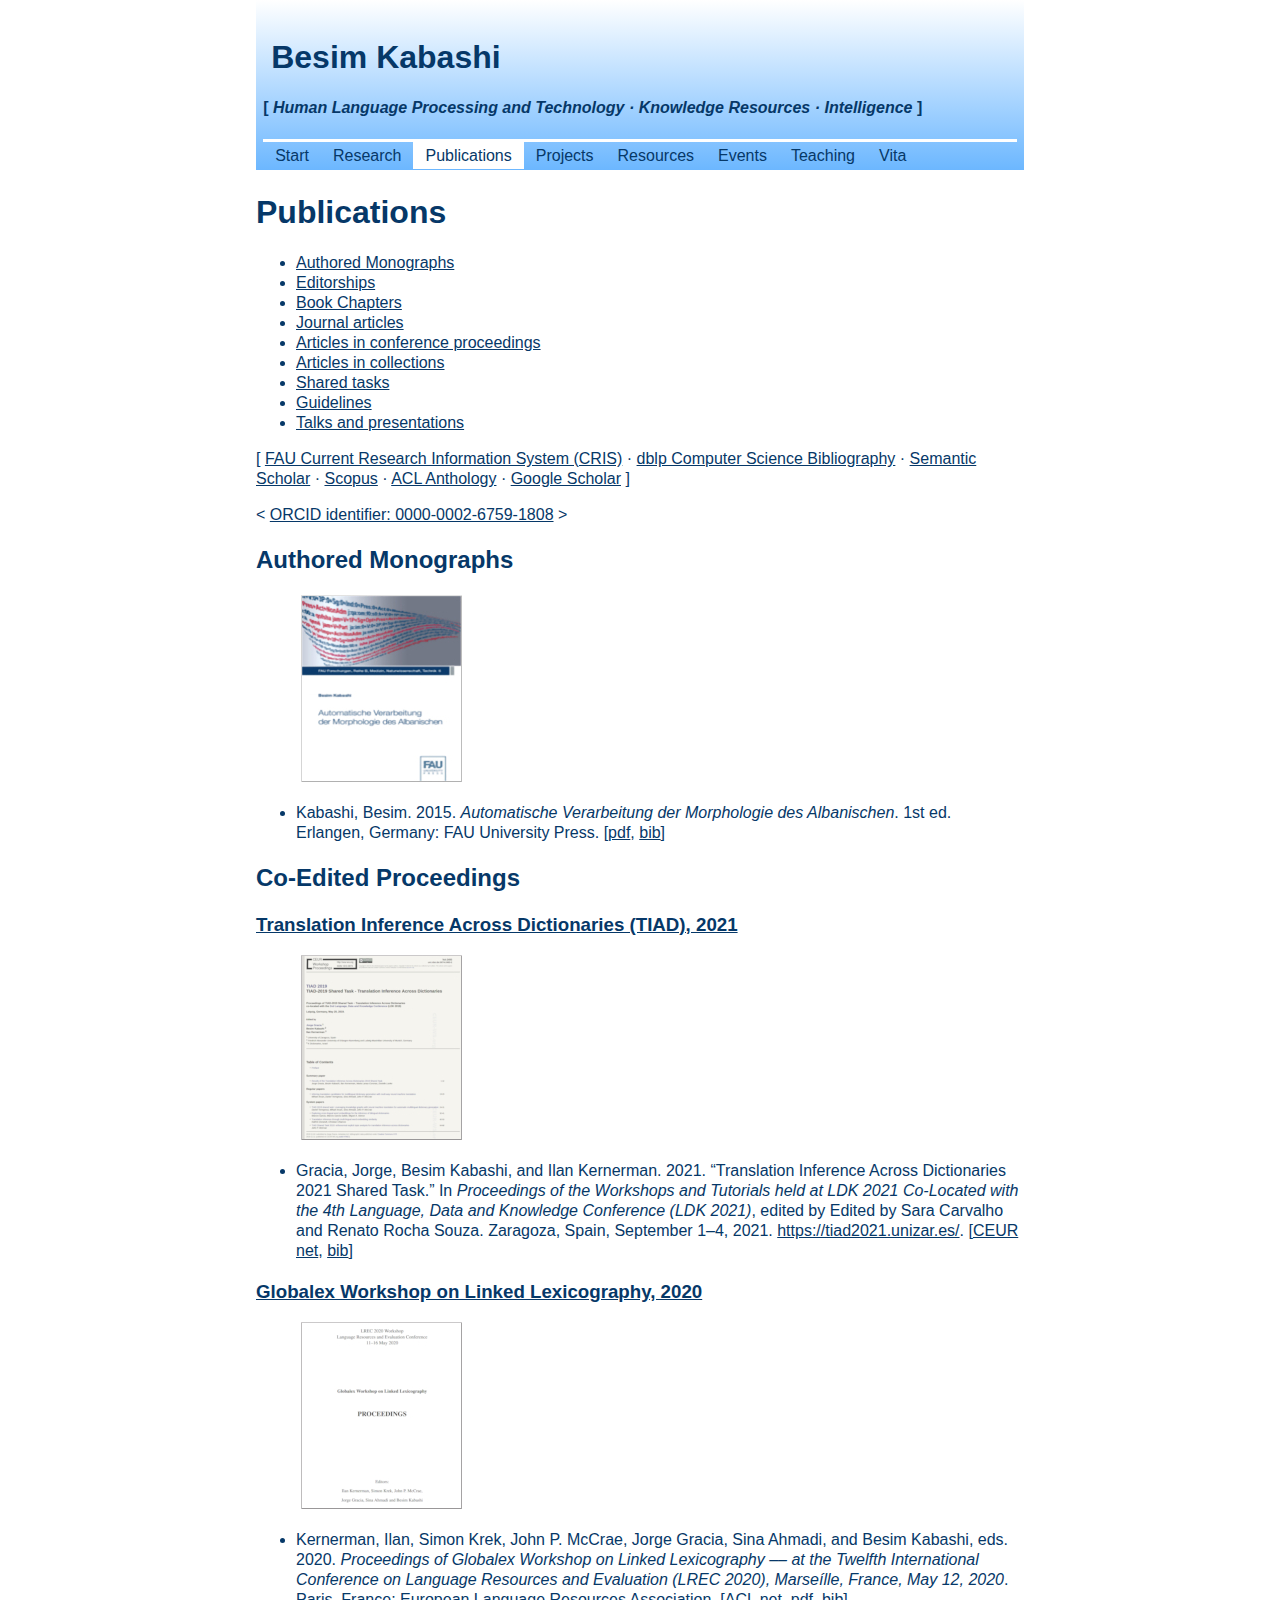
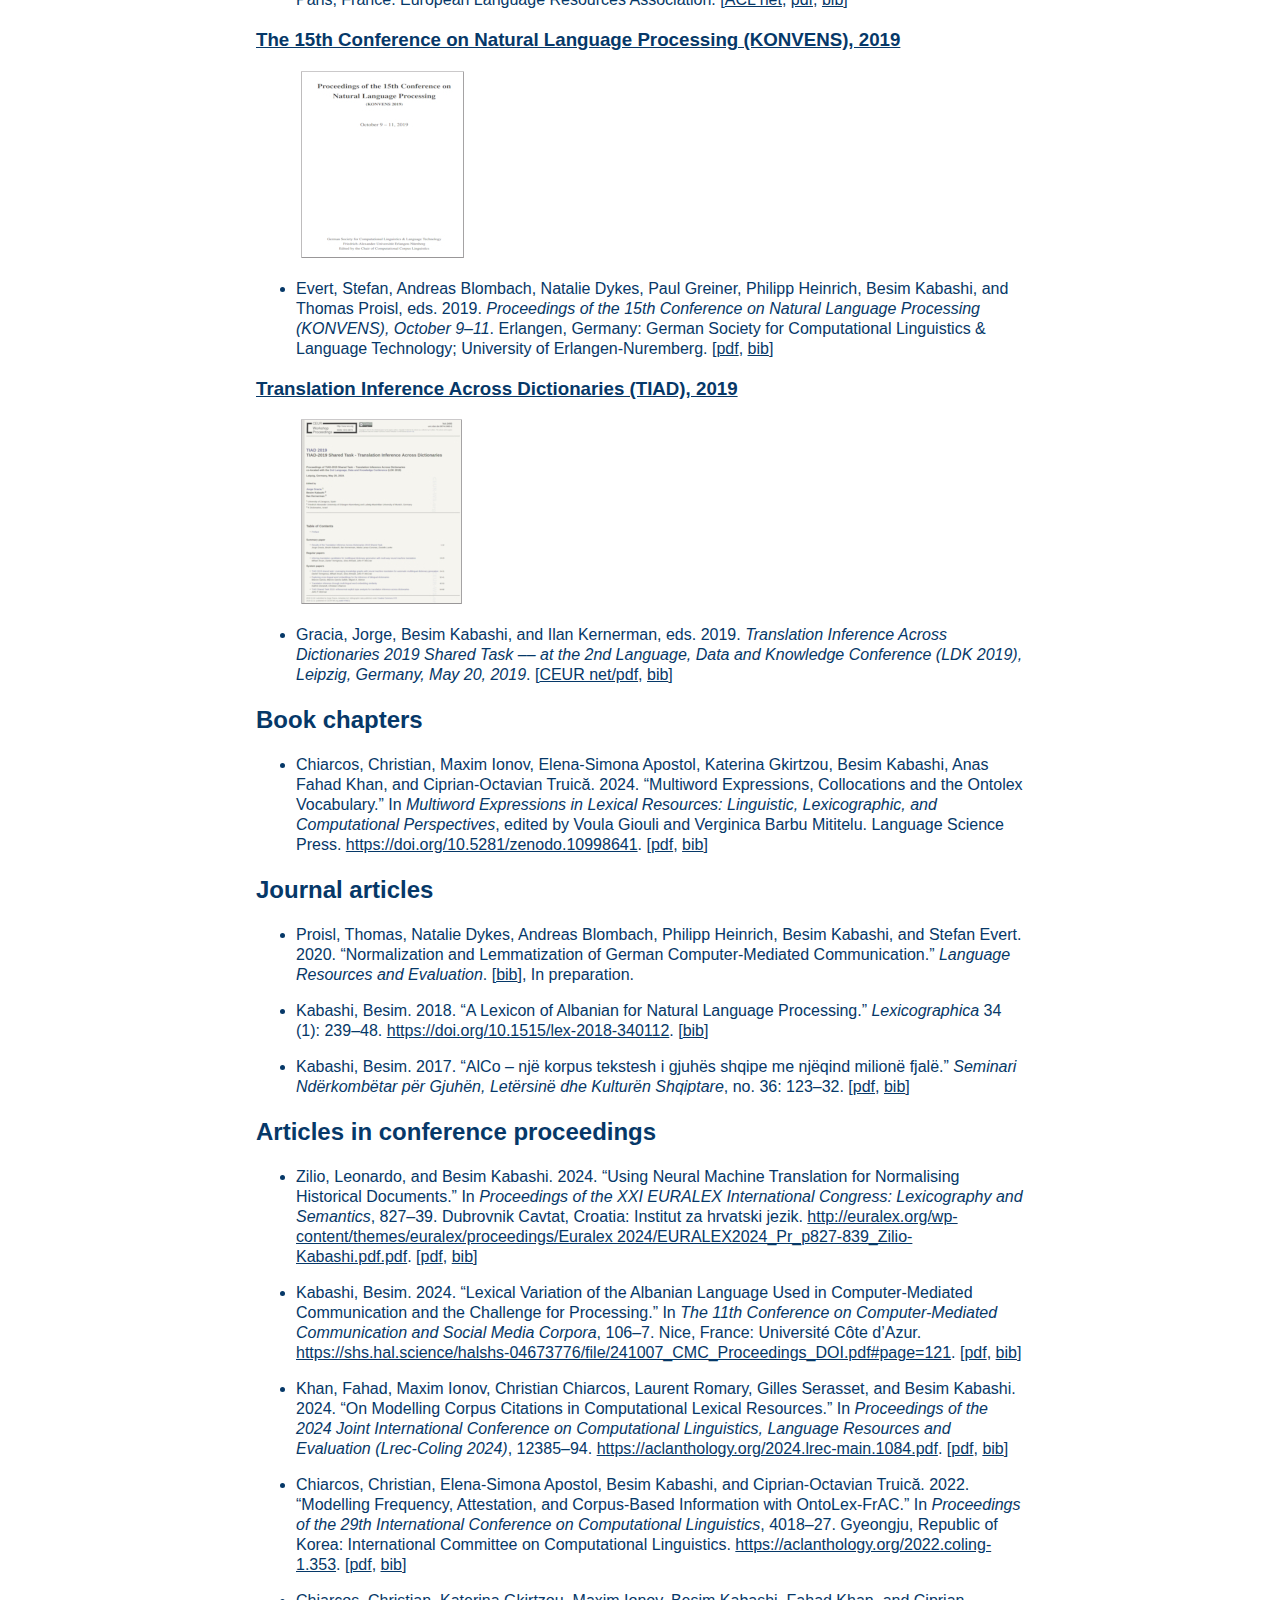
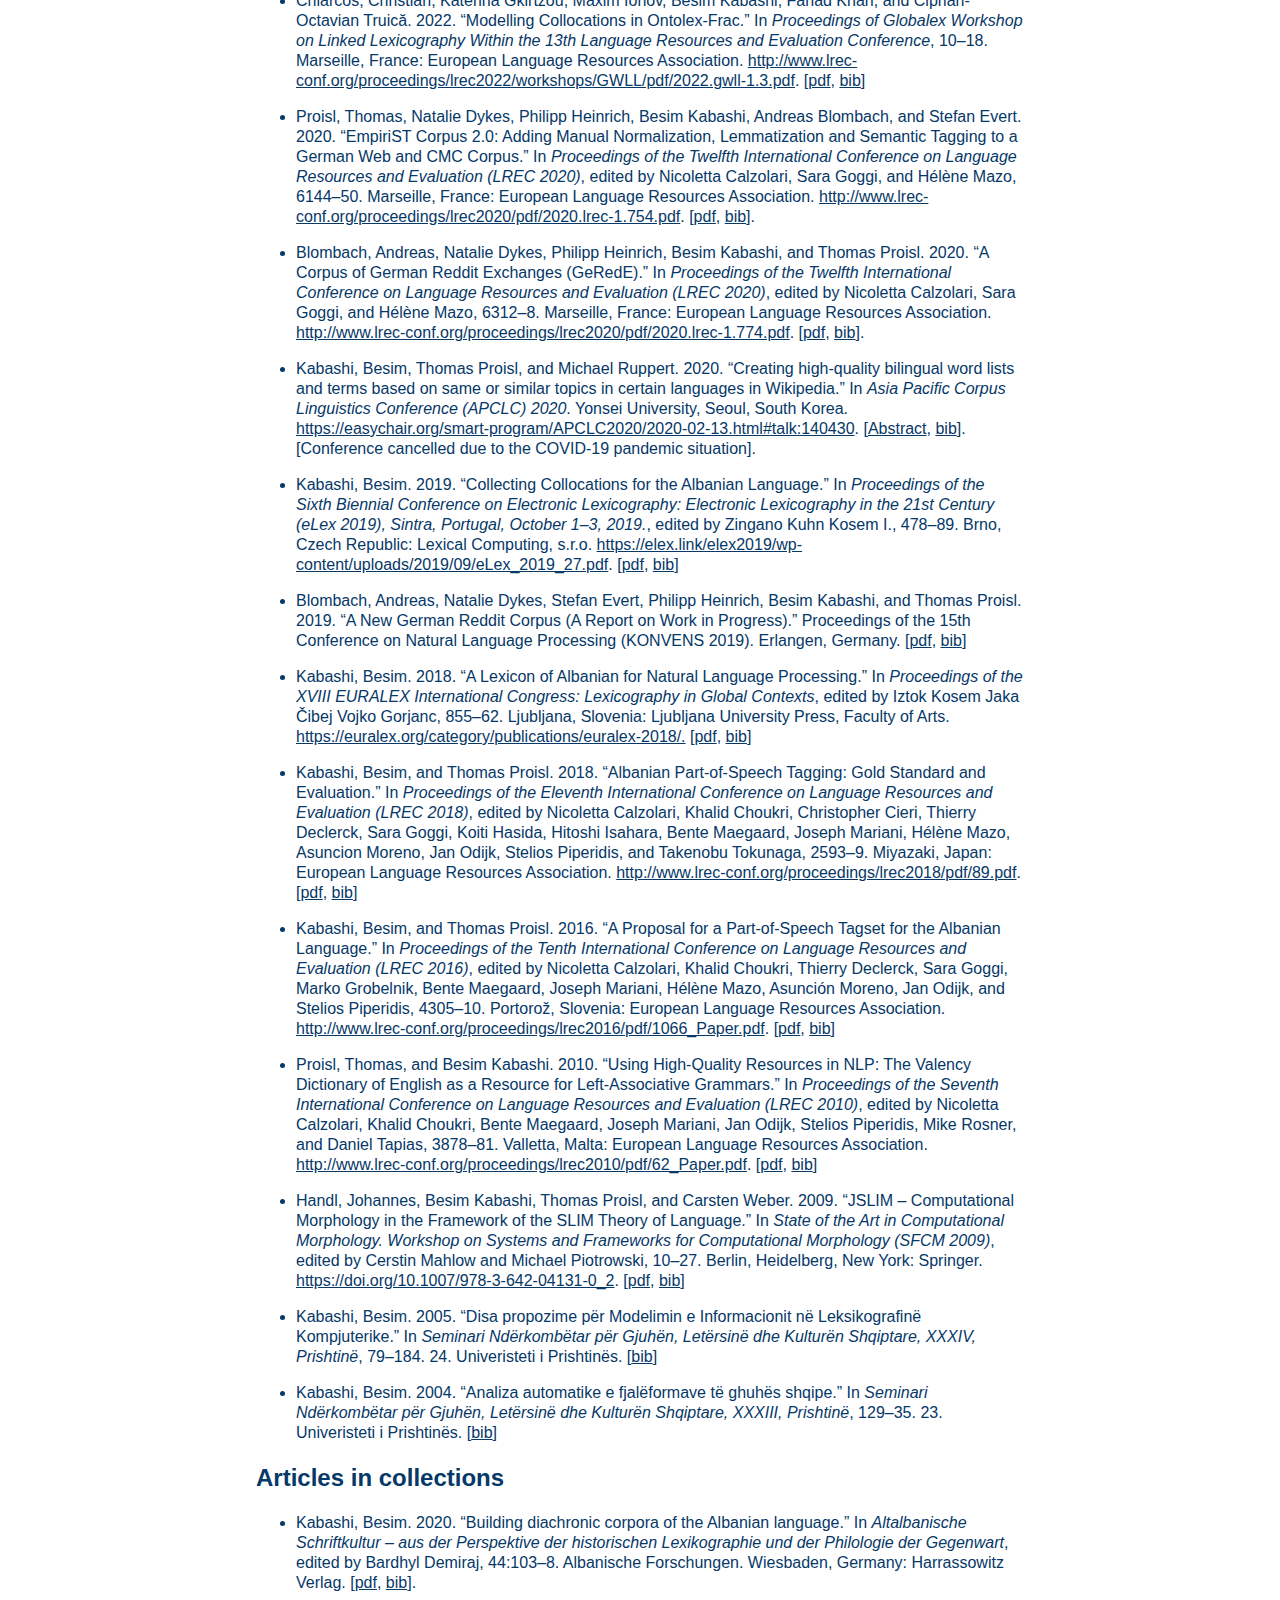
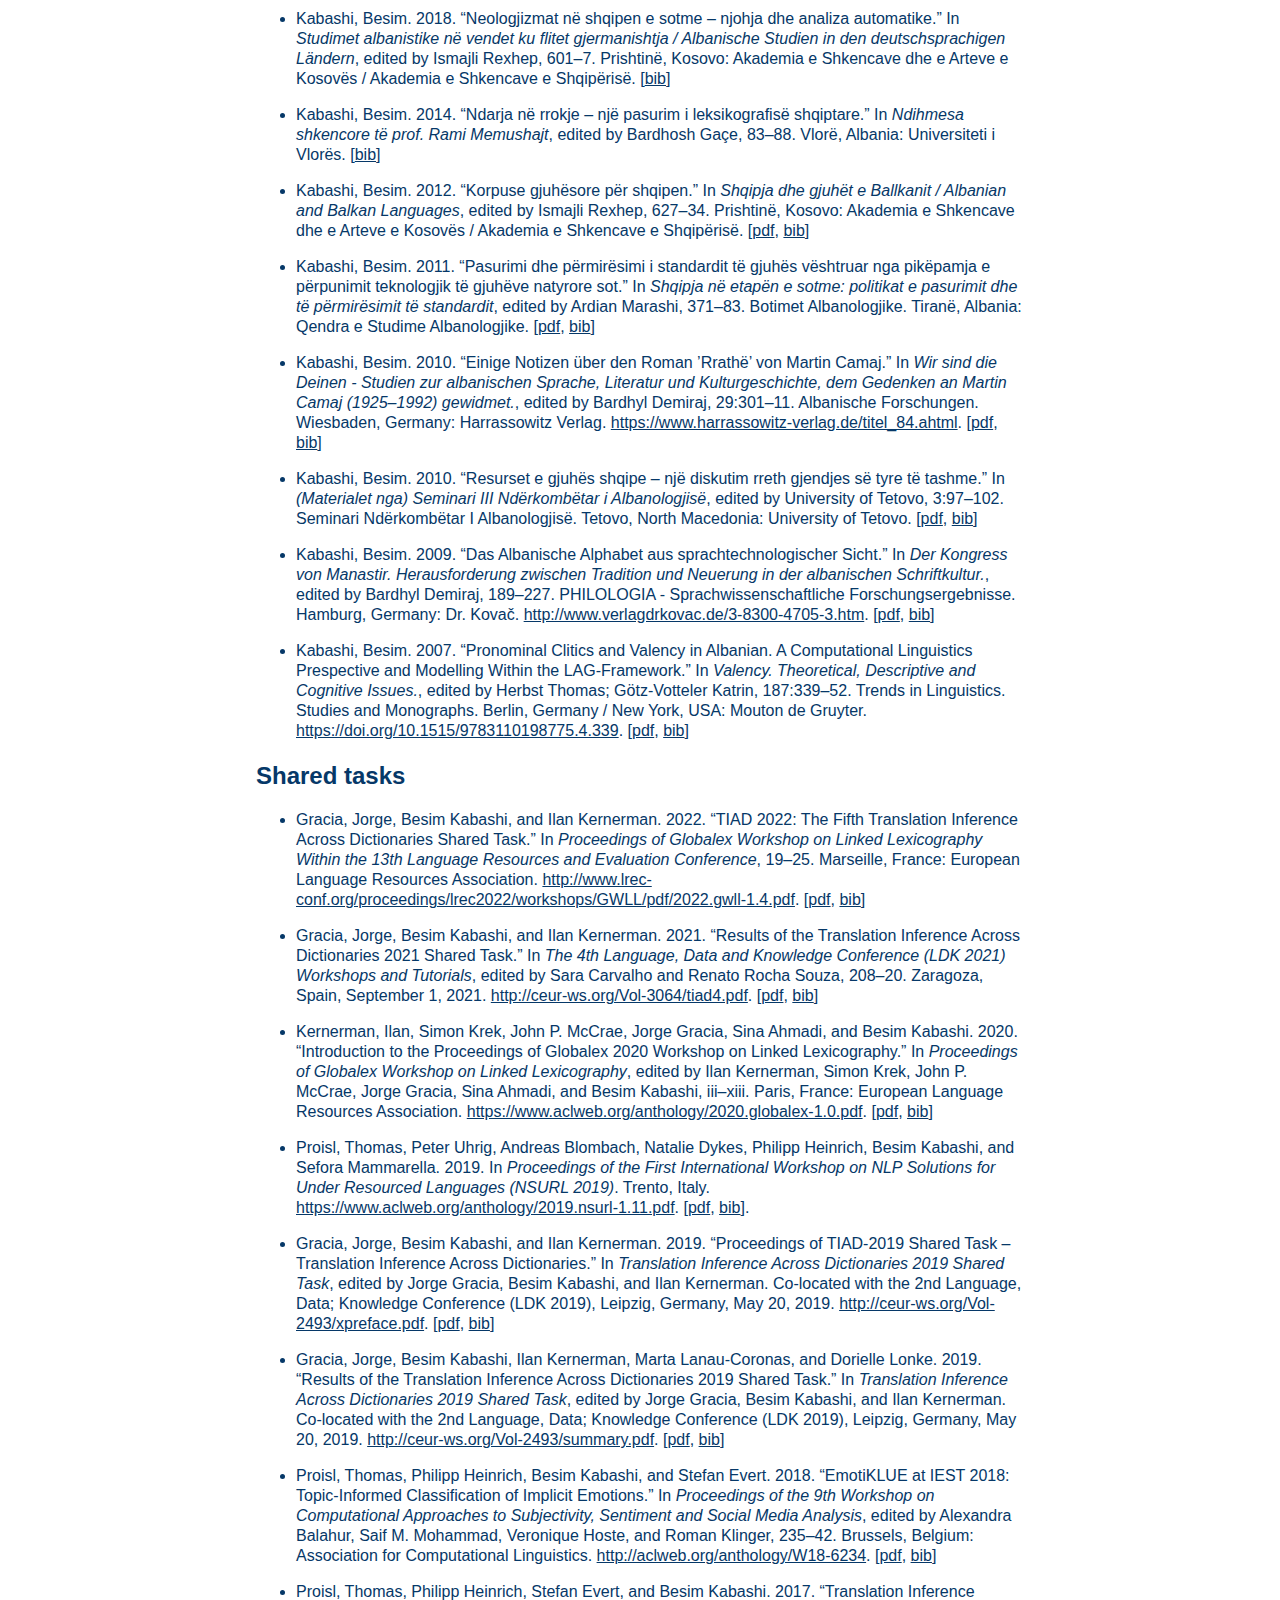
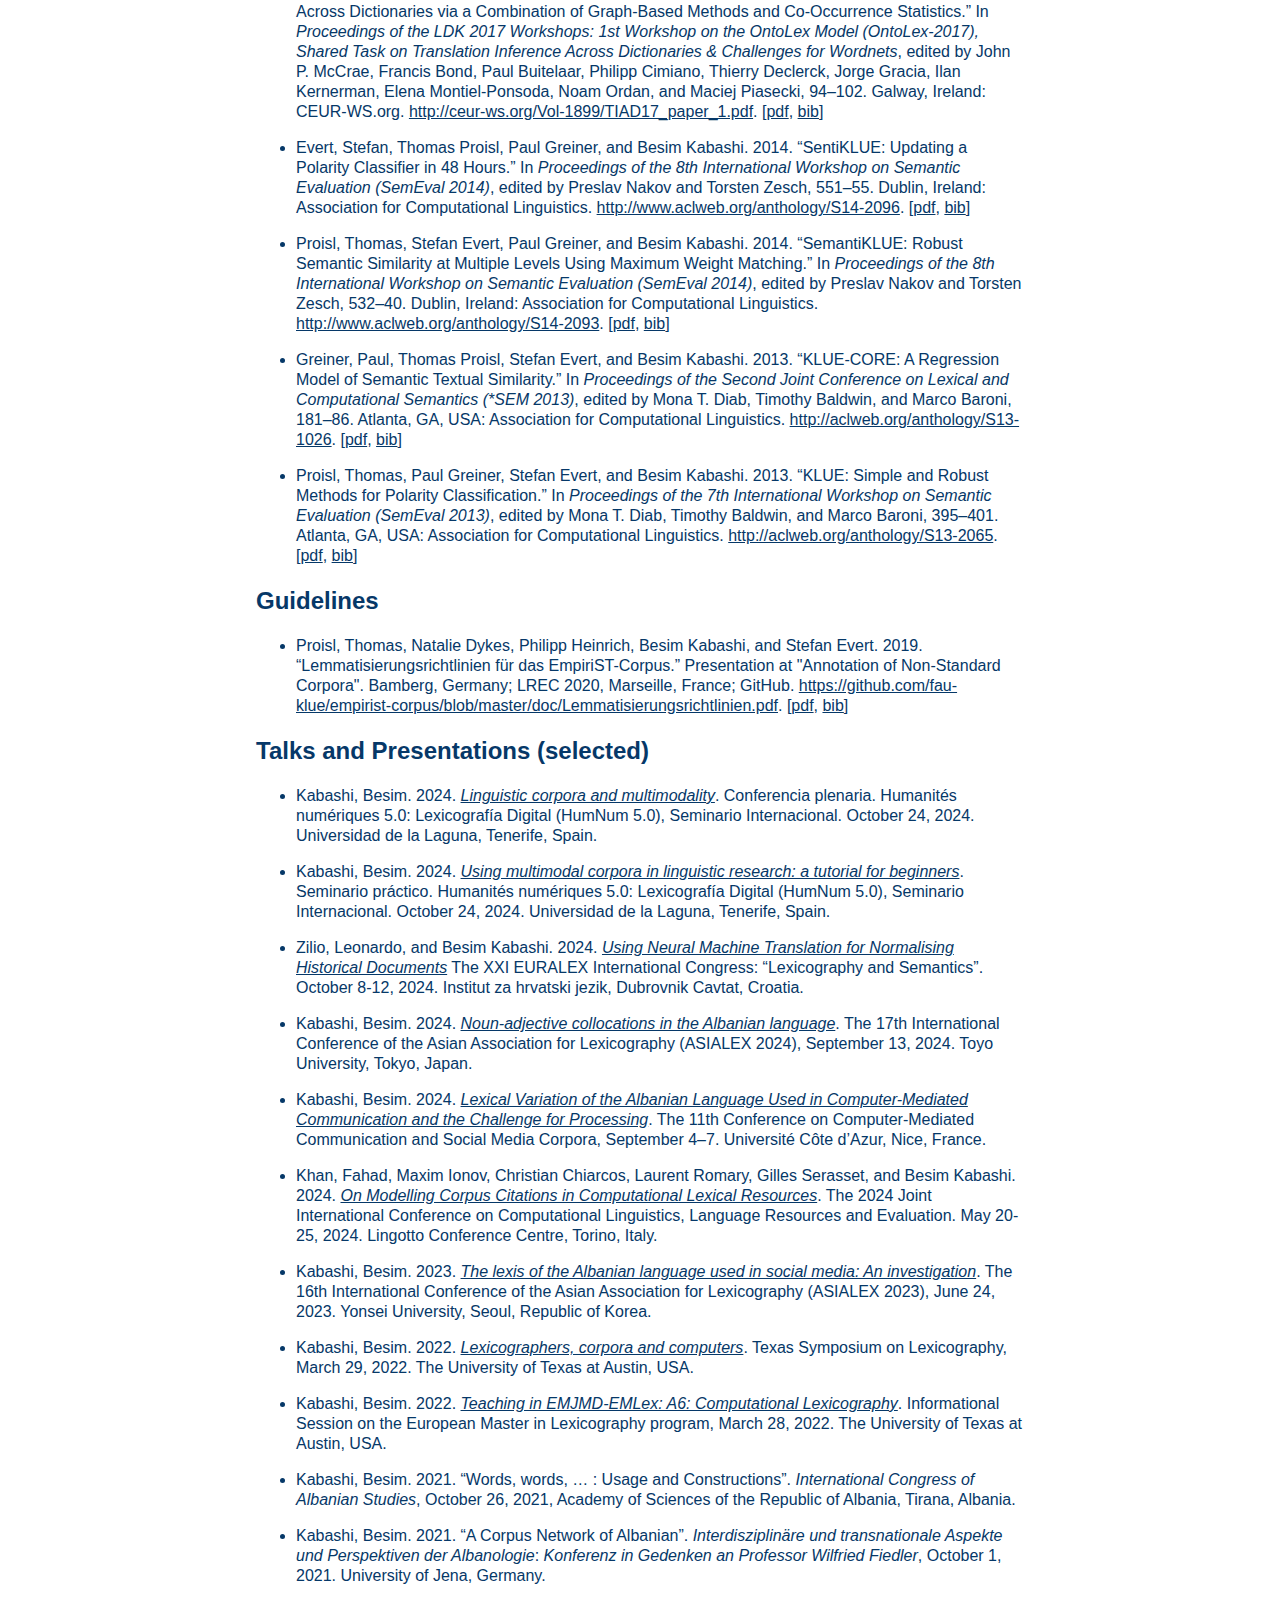
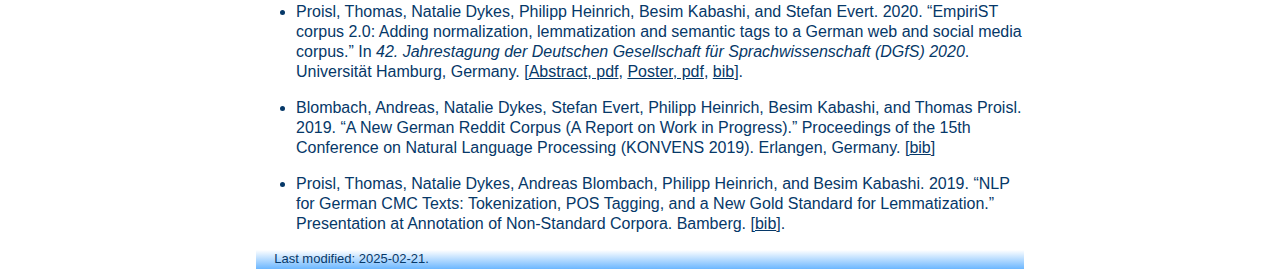
<file: publications.html>
<!DOCTYPE html>
<html lang="en">
<head>
  <meta charset="utf-8">
  <meta name="generator" content="pandoc">
  <meta name="viewport" content="width=device-width, initial-scale=1.0, user-scalable=yes">
  <meta name="author" content="Besim Kabashi">
  <title>Besim Kabashi – Publications</title>
  <style type="text/css">code{white-space: pre;}</style>
  <link rel="stylesheet" href="kabashi.css">
  <!--[if lt IE 9]>
    <script src="//cdnjs.cloudflare.com/ajax/libs/html5shiv/3.7.3/html5shiv-printshiv.min.js"></script>
  <![endif]-->
</head>
<body>
<script src="jquery-3.3.1.min.js" type="text/javascript"></script>
<script type="text/javascript">
  $(function(){
    var url = window.location.href;
    if (url == "https://besim-kabashi.net/" || url == "https://www.besim-kabashi.net") {
      url = "https://www.besim-kabashi.net/index.html"
    }
    url = url.replace(/#.+$/, "");
    $("nav a").each(function() {
      if (url == (this.href)) {
        $(this).addClass("current");
      }
    });
    $("#topnav_id").attr("class", "topnav_js");
    $("#menu_link_id").attr("class", "menu_link_js");
  });
  /* Add/remove the "responsive" class when clicking on the menu icon */
  function toggle_nav() {
    var navi = document.getElementById("topnav_id");
    if (navi.className === "topnav_js") {
      navi.className += " responsive";
    } else {
      navi.className = "topnav_js";
    }
  } 
</script>

<header class="navigation">
  <h1><a>Besim Kabashi</a></h1>
  <h4><a>[ <i> Human Language Processing and Technology · Knowledge Resources · Intelligence </i> ]</a></h4>
  
<nav class="topnav" id="topnav_id">
  <a href="index.html"> Start </a> 
  <a href="research.html"> Research </a> 
  <a href="publications.html"> Publications </a> 
  <a href="projects.html"> Projects </a>
  <a href="resources.html"> Resources </a>
  <a href="events.html"> Events </a>
  <a href="teaching.html"> Teaching </a>
  <a href="vita.html"> Vita </a>
</nav>
</header>
<main>
<!-- <header> -->
<h1 class="title">Publications</h1>
<!--  -->
<!-- <h2 class="author">Besim Kabashi</h2> -->
<!--  -->
<!--  -->
<!-- </header> -->
<ul>
<li><a href="#authored-monographs">Authored Monographs</a></li>
<li><a href="#co-edited-proceedings">Editorships</a></li>
<li><a href="#book-chapters">Book Chapters</a></li>
<li><a href="#journal-articles">Journal articles</a></li>
<li><a href="#articles-in-conference-proceedings">Articles in conference proceedings</a></li>
<li><a href="#articles-in-collections">Articles in collections</a></li>
<li><a href="#shared-tasks">Shared tasks</a></li>
<li><a href="#guidelines">Guidelines</a></li>
<li><a href="#talks-and-presentations-selected">Talks and presentations</a> <!-- - [Organized Conferences](#organized-conferences) --></li>
</ul>
<p>[ <a href="https://cris.fau.de/converis/portal/Person/104399870?auxfun=&amp;lang=de_DE">FAU Current Research Information System (CRIS)</a> · <a href="https://dblp.org/pers/hd/k/Kabashi:Besim">dblp Computer Science Bibliography</a> · <a href="https://www.semanticscholar.org/author/Besim-Kabashi/2715062">Semantic Scholar</a> · <a href="https://www.scopus.com/authid/detail.uri?authorId=36608230200">Scopus</a> · <a href="https://www.aclweb.org/anthology/people/b/besim-kabashi">ACL Anthology</a> · <!--  [Microsoft Academic](https://academic.microsoft.com/author/1982230417/) · --> <!-- [CiteSeerˣ](https://citeseerx.ist.psu.edu/viewauth/summary?aid=771316) · --> <!-- [Academia](https://uni-erlangen.academia.edu/BesimKabashi) · --> <!-- [ResearchGate](https://www.researchgate.net/profile/Besim_Kabashi) · --> <a href="https://scholar.google.com/citations?hl=en&amp;user=8KqEl74AAAAJ">Google Scholar</a> ]</p>
&lt; <a href="https://orcid.org/0000-0002-6759-1808">ORCID identifier: 0000-0002-6759-1808</a> &gt;
</div>
<h2 id="authored-monographs">Authored Monographs</h2>
<div class="cover">
<a href="https://opus4.kobv.de/opus4-fau/files/6859/Dissertation_Besim_Kabashi_OPUS.pdf"><img src="img/bk_d2015_p1_25x25.jpeg" alt="Kabashi, Besim. 2015. Automatische Verarbeitung der Morphologie des Albanischen. Erlangen: FAU University Press." class="bookcover" /></a>
</div>
<ul>
<li><div class="book">
<div class="bibentry">
<span class="citation" data-cites="Kabashi:2015">Kabashi, Besim. 2015. <em>Automatische Verarbeitung der Morphologie des Albanischen</em>. 1st ed. Erlangen, Germany: FAU University Press.</span> [<a href="pdf/Kabashi_2015_Morphology-of-Albanian.pdf">pdf</a>, <a href="bib/Kabashi:2015.bib">bib</a>]
</div></li>
</ul>
<h2 id="co-edited-proceedings">Co-Edited Proceedings</h2>
<h3 id="translation-inference-across-dictionaries-tiad-2021"><a href="https://ceur-ws.org/Vol-3064/">Translation Inference Across Dictionaries (TIAD), 2021</a></h3>
<div class="cover">
<a href="https://ceur-ws.org/Vol-3064/"><img src="img/CEUR-WS-Vol-2493-TIAD-2019.jpeg" alt="Sara Carvalho ans Renato Rocha Souza, LDK Workshops and Tutorials 2021" class="bookcover" /></a>
</div>
<ul>
<li><div class="book">
<div class="bibentry">
<span class="citation" data-cites="Carvalho_et_Rocha_Souza:LDK-Workshops-and-Tutorials:2021">Gracia, Jorge, Besim Kabashi, and Ilan Kernerman. 2021. “Translation Inference Across Dictionaries 2021 Shared Task.” In <em>Proceedings of the Workshops and Tutorials held at LDK 2021 Co-Located with the 4th Language, Data and Knowledge Conference (LDK 2021)</em>, edited by Edited by Sara Carvalho and Renato Rocha Souza. Zaragoza, Spain, September 1–4, 2021. <a href="https://tiad2021.unizar.es/">https://tiad2021.unizar.es/</a>.</span> [<a href="https://ceur-ws.org/Vol-3064/">CEUR net</a>, <a href="bib/Carvalho_et_Rocha_Souza:LDK-Workshops-and-Tutorials:2021.bib">bib</a>]
</div></li>
</ul>
<h3 id="globalex-workshop-on-linked-lexicography-2020"><a href="https://globalex2020.globalex.link/globalex-workshop-lrec2020-about-globalex-lrec2020/">Globalex Workshop on Linked Lexicography, 2020</a></h3>
<div class="cover">
<a href="https://lrec2020.lrec-conf.org/media/proceedings/Workshops/Books/GLOBALEX2020book.pdf"><img src="img/GLOBALEX-2020_TIAD3-MWSA.jpeg" alt="Kernerman et al. GlobaLex 2020" class="bookcover" /></a>
</div>
<ul>
<li><div class="book">
<div class="bibentry">
<span class="citation" data-cites="Kernerman_et_al_GlobaLex-2020:2020">Kernerman, Ilan, Simon Krek, John P. McCrae, Jorge Gracia, Sina Ahmadi, and Besim Kabashi, eds. 2020. <em>Proceedings of Globalex Workshop on Linked Lexicography –– at the Twelfth International Conference on Language Resources and Evaluation (LREC 2020), Marseílle, France, May 12, 2020</em>. Paris, France: European Language Resources Association.</span> [<a href="https://www.aclweb.org/anthology/volumes/2020.globalex-1/">ACL net</a>, <a href="pdf/Kernerman_et_al_2020_GlobaLex.pdf">pdf</a>, <a href="bib/Kernerman_et_al_GlobaLex-2020:2020.bib">bib</a>]
</div></li>
</ul>
<h3 id="the-15th-conference-on-natural-language-processing-konvens-2019"><a href="https://2019.konvens.org/">The 15th Conference on Natural Language Processing (KONVENS), 2019</a></h3>
<div class="cover">
<a href="https://corpora.linguistik.uni-erlangen.de/data/konvens/proceedings/Proceedings_of_the_15th_Conference_on_Natural_Language_Processing_KONVENS_2019.pdf"><img src="img/KONVENS-2019.jpeg" alt="Organized by Stefan Evert (in chief), Andreas Blombach, Natalie Dykes, Paul Greiner, Tim Griebel, Philipp Heinrich, Besim Kabshi, and Thomas Proisl. Edited by The Chair of Computational Corpus Linguistics, University of Erlangen-Nuremberg; German Society for Computational Linguistics &amp; Language Technology." class="bookcover" /></a>
</div>
<ul>
<li><div class="book">
<div class="bibentry">
<span class="citation" data-cites="Evert_et_al_KONVENS2019">Evert, Stefan, Andreas Blombach, Natalie Dykes, Paul Greiner, Philipp Heinrich, Besim Kabashi, and Thomas Proisl, eds. 2019. <em>Proceedings of the 15th Conference on Natural Language Processing (KONVENS), October 9–11</em>. Erlangen, Germany: German Society for Computational Linguistics &amp; Language Technology; University of Erlangen-Nuremberg.</span> [<a href="pdf/Evert_et_al_KONVENS2019.pdf">pdf</a>, <a href="bib/Evert_et_al_KONVENS2019.bib">bib</a>]
</div></li>
</ul>
<h3 id="translation-inference-across-dictionaries-tiad-2019"><a href="https://tiad2019.unizar.es/index.html">Translation Inference Across Dictionaries (TIAD), 2019</a></h3>
<div class="cover">
<a href="http://ceur-ws.org/Vol-2493/"><img src="img/CEUR-WS-Vol-2493-TIAD-2019.jpeg" alt="Gracia et al. TIAD 2 @ LDK 2019" class="bookcover" /></a>
</div>
<ul>
<li><div class="book">
<div class="bibentry">
<span class="citation" data-cites="Gracia_et_al_TIAD2019:2019">Gracia, Jorge, Besim Kabashi, and Ilan Kernerman, eds. 2019. <em>Translation Inference Across Dictionaries 2019 Shared Task –– at the 2nd Language, Data and Knowledge Conference (LDK 2019), Leipzig, Germany, May 20, 2019</em>.</span> [<a href="http://ceur-ws.org/Vol-2493/">CEUR net/pdf</a>, <a href="bib/Gracia_et_al_TIAD2019:2019.bib">bib</a>]
</div></li>
</ul>
<h2 id="book-chapters">Book chapters</h2>
<ul>
<li><span class="citation" data-cites="Chiarcos_et_al:2024:MWE-COLL-OntoLex_10998641">Chiarcos, Christian, Maxim Ionov, Elena-Simona Apostol, Katerina Gkirtzou, Besim Kabashi, Anas Fahad Khan, and Ciprian-Octavian Truică. 2024. “Multiword Expressions, Collocations and the Ontolex Vocabulary.” In <em>Multiword Expressions in Lexical Resources: Linguistic, Lexicographic, and Computational Perspectives</em>, edited by Voula Giouli and Verginica Barbu Mititelu. Language Science Press. <a href="https://doi.org/10.5281/zenodo.10998641">https://doi.org/10.5281/zenodo.10998641</a>.</span> [<a href="pdf/Chiarcos_et_al_Kabashi_2024_MWE_COLL-OntoLex.pdf">pdf</a>, <a href="bib/Chiarcos_et_al_Kabashi_2024_MWE_COLL-OntoLex_10998641.bib">bib</a>]</li>
</ul>
<h2 id="journal-articles">Journal articles</h2>
<ul>
<li><p><span class="citation" data-cites="Proisl_et_al_ANSC_LRE:2020">Proisl, Thomas, Natalie Dykes, Andreas Blombach, Philipp Heinrich, Besim Kabashi, and Stefan Evert. 2020. “Normalization and Lemmatization of German Computer-Mediated Communication.” <em>Language Resources and Evaluation</em>.</span> [<a href="bib/Proisl_et_al_ANSC_LRE:2020.bib">bib</a>], In preparation.</p></li>
<li><p><span class="citation" data-cites="Kabashi_Lexicographica:2018">Kabashi, Besim. 2018. “A Lexicon of Albanian for Natural Language Processing.” <em>Lexicographica</em> 34 (1): 239–48. <a href="https://doi.org/10.1515/lex-2018-340112">https://doi.org/10.1515/lex-2018-340112</a>.</span> [<a href="bib/Kabashi_Lexicographica:2018.bib">bib</a>]</p></li>
<li><p><span class="citation" data-cites="Kabashi_AlCo:2017">Kabashi, Besim. 2017. “AlCo – një korpus tekstesh i gjuhës shqipe me njëqind milionë fjalë.” <em>Seminari Ndërkombëtar për Gjuhën, Letërsinë dhe Kulturën Shqiptare</em>, no. 36: 123–32.</span> [<a href="pdf/Kabashi_2017_AlCo.pdf">pdf</a>, <a href="bib/Kabashi_AlCo:2017.bib">bib</a>]</p></li>
</ul>
<h2 id="articles-in-conference-proceedings">Articles in conference proceedings</h2>
<!-- ### 2024 ## -->
<ul>
<li><p><span class="citation" data-cites="Zilio_et_Kabashi:2024:NMT4NormHistText">Zilio, Leonardo, and Besim Kabashi. 2024. “Using Neural Machine Translation for Normalising Historical Documents.” In <em>Proceedings of the XXI EURALEX International Congress: Lexicography and Semantics</em>, 827–39. Dubrovnik Cavtat, Croatia: Institut za hrvatski jezik. <a href="http://euralex.org/wp-content/themes/euralex/proceedings/Euralex 2024/EURALEX2024_Pr_p827-839_Zilio-Kabashi.pdf.pdf">http://euralex.org/wp-content/themes/euralex/proceedings/Euralex 2024/EURALEX2024_Pr_p827-839_Zilio-Kabashi.pdf.pdf</a>.</span> [<a href="pdf/Zilio_et_Kabashi_2024__NMT4NormHistText_EURALEX-2024.pdf">pdf</a>, <a href="bib/Zilio_et_Kabashi:2024:NMT4NormHistText.bib">bib</a>]</p></li>
<li><p><span class="citation" data-cites="Kabashi:2024:LexVarSQ-CMC-11">Kabashi, Besim. 2024. “Lexical Variation of the Albanian Language Used in Computer-Mediated Communication and the Challenge for Processing.” In <em>The 11th Conference on Computer-Mediated Communication and Social Media Corpora</em>, 106–7. Nice, France: Université Côte d’Azur. <a href="https://shs.hal.science/halshs-04673776/file/241007_CMC_Proceedings_DOI.pdf#page=121">https://shs.hal.science/halshs-04673776/file/241007_CMC_Proceedings_DOI.pdf#page=121</a>.</span> [<a href="pdf/Kabashi_2024_LexVarSQ-CMC11_2024_Nice.pdf">pdf</a>, <a href="bib/Kabashi:2024:LexVarSQ-CMC-11.bib">bib</a>]</p></li>
<li><p><span class="citation" data-cites="Khan_et_al:2024:CorpusCitationsLexRes:LREC-COLING-2024">Khan, Fahad, Maxim Ionov, Christian Chiarcos, Laurent Romary, Gilles Serasset, and Besim Kabashi. 2024. “On Modelling Corpus Citations in Computational Lexical Resources.” In <em>Proceedings of the 2024 Joint International Conference on Computational Linguistics, Language Resources and Evaluation (Lrec-Coling 2024)</em>, 12385–94. <a href="https://aclanthology.org/2024.lrec-main.1084.pdf">https://aclanthology.org/2024.lrec-main.1084.pdf</a>.</span> [<a href="pdf/Khan_et_al_Kabashi_LREC-COLING_2024_Torino.pdf">pdf</a>, <a href="bib/Khan_et_al:2024:CorpusCitationsLexRes:LREC-COLING-2024.bib">bib</a>]</p></li>
</ul>
<!-- ### 2022 ## -->
<ul>
<li><p><span class="citation" data-cites="Chiarcos_et_al:2022:COLING2022">Chiarcos, Christian, Elena-Simona Apostol, Besim Kabashi, and Ciprian-Octavian Truică. 2022. “Modelling Frequency, Attestation, and Corpus-Based Information with OntoLex-FrAC.” In <em>Proceedings of the 29th International Conference on Computational Linguistics</em>, 4018–27. Gyeongju, Republic of Korea: International Committee on Computational Linguistics. <a href="https://aclanthology.org/2022.coling-1.353">https://aclanthology.org/2022.coling-1.353</a>.</span> [<a href="pdf/Chiarcos_al_2022_OntoLex-FrAC.pdf">pdf</a>, <a href="bib/Chiarcos_et_al:2022:COLING2022.bib">bib</a>]</p></li>
<li><p><span class="citation" data-cites="Chiarcos_et_al:2022:GWLL">Chiarcos, Christian, Katerina Gkirtzou, Maxim Ionov, Besim Kabashi, Fahad Khan, and Ciprian-Octavian Truică. 2022. “Modelling Collocations in Ontolex-Frac.” In <em>Proceedings of Globalex Workshop on Linked Lexicography Within the 13th Language Resources and Evaluation Conference</em>, 10–18. Marseille, France: European Language Resources Association. <a href="http://www.lrec-conf.org/proceedings/lrec2022/workshops/GWLL/pdf/2022.gwll-1.3.pdf">http://www.lrec-conf.org/proceedings/lrec2022/workshops/GWLL/pdf/2022.gwll-1.3.pdf</a>.</span> [<a href="pdf/Chiarcos_al_2022_Collocations_OntoLex-FrAC.pdf">pdf</a>, <a href="bib/Chiarcos_et_al:2022:GWLL.bib">bib</a>]</p></li>
</ul>
<!-- ### 2020 ## -->
<ul>
<li><p><span class="citation" data-cites="Proisl_et_al_EmpiriST-2_LREC:2020">Proisl, Thomas, Natalie Dykes, Philipp Heinrich, Besim Kabashi, Andreas Blombach, and Stefan Evert. 2020. “EmpiriST Corpus 2.0: Adding Manual Normalization, Lemmatization and Semantic Tagging to a German Web and CMC Corpus.” In <em>Proceedings of the Twelfth International Conference on Language Resources and Evaluation (LREC 2020)</em>, edited by Nicoletta Calzolari, Sara Goggi, and Hélène Mazo, 6144–50. Marseille, France: European Language Resources Association. <a href="http://www.lrec-conf.org/proceedings/lrec2020/pdf/2020.lrec-1.754.pdf">http://www.lrec-conf.org/proceedings/lrec2020/pdf/2020.lrec-1.754.pdf</a>.</span> [<a href="pdf/Proisl_et_al_2020_EmpiriST-corpus-2.0.pdf">pdf</a>, <a href="bib/Proisl_et_al_EmpiriST-2_LREC:2020.bib">bib</a>].</p></li>
<li><p><span class="citation" data-cites="Blombach_et_al_GeRedE-LREC:2020">Blombach, Andreas, Natalie Dykes, Philipp Heinrich, Besim Kabashi, and Thomas Proisl. 2020. “A Corpus of German Reddit Exchanges (GeRedE).” In <em>Proceedings of the Twelfth International Conference on Language Resources and Evaluation (LREC 2020)</em>, edited by Nicoletta Calzolari, Sara Goggi, and Hélène Mazo, 6312–8. Marseille, France: European Language Resources Association. <a href="http://www.lrec-conf.org/proceedings/lrec2020/pdf/2020.lrec-1.774.pdf">http://www.lrec-conf.org/proceedings/lrec2020/pdf/2020.lrec-1.774.pdf</a>.</span> [<a href="pdf/Blombach_et_al_2020_GeRedE.pdf">pdf</a>, <a href="bib/Blombach_et_al_GeRedE-LREC:2020.bib">bib</a>].</p></li>
<li><p><span class="citation" data-cites="Kabashi_et_al_Word-lists:2020">Kabashi, Besim, Thomas Proisl, and Michael Ruppert. 2020. “Creating high-quality bilingual word lists and terms based on same or similar topics in certain languages in Wikipedia.” In <em>Asia Pacific Corpus Linguistics Conference (APCLC) 2020</em>. Yonsei University, Seoul, South Korea. <a href="https://easychair.org/smart-program/APCLC2020/2020-02-13.html#talk:140430">https://easychair.org/smart-program/APCLC2020/2020-02-13.html#talk:140430</a>.</span> [<a href="https://easychair.org/smart-program/APCLC2020/2020-02-13.html#talk:140430">Abstract</a>, <a href="bib/Kabashi_et_al_Word-lists:2020.bib">bib</a>]. [Conference cancelled due to the COVID-19 pandemic situation].</p></li>
</ul>
<!-- ### 2019 ## -->
<ul>
<li><p><span class="citation" data-cites="Kabashi_eLex:2019">Kabashi, Besim. 2019. “Collecting Collocations for the Albanian Language.” In <em>Proceedings of the Sixth Biennial Conference on Electronic Lexicography: Electronic Lexicography in the 21st Century (eLex 2019), Sintra, Portugal, October 1–3, 2019.</em>, edited by Zingano Kuhn Kosem I., 478–89. Brno, Czech Republic: Lexical Computing, s.r.o. <a href="https://elex.link/elex2019/wp-content/uploads/2019/09/eLex_2019_27.pdf">https://elex.link/elex2019/wp-content/uploads/2019/09/eLex_2019_27.pdf</a>.</span> [<a href="pdf/Kabashi_2019_Collocations.pdf">pdf</a>, <a href="bib/Kabashi_eLex:2019.bib">bib</a>]</p></li>
<li><p><span class="citation" data-cites="Blombach_et_al_KONVENS:2019">Blombach, Andreas, Natalie Dykes, Stefan Evert, Philipp Heinrich, Besim Kabashi, and Thomas Proisl. 2019. “A New German Reddit Corpus (A Report on Work in Progress).” Proceedings of the 15th Conference on Natural Language Processing (KONVENS 2019). Erlangen, Germany.</span> [<a href="pdf/Blombach_et_al_2019_reddit_konvens.pdf">pdf</a>, <a href="bib/Blombach_et_al_KONVENS2019GerReddit:2019.bib">bib</a>]</p></li>
</ul>
<!-- ### 2018 ## -->
<ul>
<li><p><span class="citation" data-cites="Kabashi_EURALEX:2018">Kabashi, Besim. 2018. “A Lexicon of Albanian for Natural Language Processing.” In <em>Proceedings of the XVIII EURALEX International Congress: Lexicography in Global Contexts</em>, edited by Iztok Kosem Jaka Čibej Vojko Gorjanc, 855–62. Ljubljana, Slovenia: Ljubljana University Press, Faculty of Arts. <a href="https://euralex.org/category/publications/euralex-2018/.">https://euralex.org/category/publications/euralex-2018/.</a></span> [<a href="pdf/Kabashi_2018_euralex.pdf">pdf</a>, <a href="bib/Kabashi_EURALEX:2018.bib">bib</a>]</p></li>
<li><p><span class="citation" data-cites="Kabashi_Proisl_LREC:2018">Kabashi, Besim, and Thomas Proisl. 2018. “Albanian Part-of-Speech Tagging: Gold Standard and Evaluation.” In <em>Proceedings of the Eleventh International Conference on Language Resources and Evaluation (LREC 2018)</em>, edited by Nicoletta Calzolari, Khalid Choukri, Christopher Cieri, Thierry Declerck, Sara Goggi, Koiti Hasida, Hitoshi Isahara, Bente Maegaard, Joseph Mariani, Hélène Mazo, Asuncion Moreno, Jan Odijk, Stelios Piperidis, and Takenobu Tokunaga, 2593–9. Miyazaki, Japan: European Language Resources Association. <a href="http://www.lrec-conf.org/proceedings/lrec2018/pdf/89.pdf">http://www.lrec-conf.org/proceedings/lrec2018/pdf/89.pdf</a>.</span> [<a href="pdf/Kabashi_Proisl_2018_lrec.pdf">pdf</a>, <a href="bib/Kabashi_Proisl_LREC:2018.bib">bib</a>]</p></li>
</ul>
<!-- ### 2016 ### -->
<ul>
<li><span class="citation" data-cites="Kabashi_Proisl_LREC:2016">Kabashi, Besim, and Thomas Proisl. 2016. “A Proposal for a Part-of-Speech Tagset for the Albanian Language.” In <em>Proceedings of the Tenth International Conference on Language Resources and Evaluation (LREC 2016)</em>, edited by Nicoletta Calzolari, Khalid Choukri, Thierry Declerck, Sara Goggi, Marko Grobelnik, Bente Maegaard, Joseph Mariani, Hélène Mazo, Asunción Moreno, Jan Odijk, and Stelios Piperidis, 4305–10. Portorož, Slovenia: European Language Resources Association. <a href="http://www.lrec-conf.org/proceedings/lrec2016/pdf/1066_Paper.pdf">http://www.lrec-conf.org/proceedings/lrec2016/pdf/1066_Paper.pdf</a>.</span> [<a href="pdf/Kabashi_Proisl_2016_lrec.pdf">pdf</a>, <a href="bib/Kabashi_Proisl_LREC:2016.bib">bib</a>]</li>
</ul>
<!-- ### 2011 ### -->
<ul>
<li><span class="citation" data-cites="Proisl_Kabashi_LREC:2010">Proisl, Thomas, and Besim Kabashi. 2010. “Using High-Quality Resources in NLP: The Valency Dictionary of English as a Resource for Left-Associative Grammars.” In <em>Proceedings of the Seventh International Conference on Language Resources and Evaluation (LREC 2010)</em>, edited by Nicoletta Calzolari, Khalid Choukri, Bente Maegaard, Joseph Mariani, Jan Odijk, Stelios Piperidis, Mike Rosner, and Daniel Tapias, 3878–81. Valletta, Malta: European Language Resources Association. <a href="http://www.lrec-conf.org/proceedings/lrec2010/pdf/62_Paper.pdf">http://www.lrec-conf.org/proceedings/lrec2010/pdf/62_Paper.pdf</a>.</span> [<a href="pdf/Proisl_Kabashi_2010_lrec.pdf">pdf</a>, <a href="bib/Proisl_Kabashi_LREC:2010.bib">bib</a>]</li>
</ul>
<!-- ### 2009 ### -->
<ul>
<li><span class="citation" data-cites="Handl_et_al_SFCM:2009">Handl, Johannes, Besim Kabashi, Thomas Proisl, and Carsten Weber. 2009. “JSLIM – Computational Morphology in the Framework of the SLIM Theory of Language.” In <em>State of the Art in Computational Morphology. Workshop on Systems and Frameworks for Computational Morphology (SFCM 2009)</em>, edited by Cerstin Mahlow and Michael Piotrowski, 10–27. Berlin, Heidelberg, New York: Springer. <a href="https://doi.org/10.1007/978-3-642-04131-0_2">https://doi.org/10.1007/978-3-642-04131-0_2</a>.</span> [<a href="pdf/Handl_et_al_SFCM.pdf">pdf</a>, <a href="bib/@Handl_et_al_SFCM:2009.bib">bib</a>]</li>
</ul>
<!-- ### 2005 ### -->
<ul>
<li><span class="citation" data-cites="Kabashi_Modelimi:2005">Kabashi, Besim. 2005. “Disa propozime për Modelimin e Informacionit në Leksikografinë Kompjuterike.” In <em>Seminari Ndërkombëtar për Gjuhën, Letërsinë dhe Kulturën Shqiptare, XXXIV, Prishtinë</em>, 79–184. 24. Univeristeti i Prishtinës.</span> [<a href="bib/Kabashi_Modelimi:2005.bib">bib</a>]</li>
</ul>
<!-- ### 2004 ### -->
<ul>
<li><span class="citation" data-cites="Kabashi_Analiza:2004">Kabashi, Besim. 2004. “Analiza automatike e fjalëformave të ghuhës shqipe.” In <em>Seminari Ndërkombëtar për Gjuhën, Letërsinë dhe Kulturën Shqiptare, XXXIII, Prishtinë</em>, 129–35. 23. Univeristeti i Prishtinës.</span> [<a href="bib/Kabashi_Analiza:2004.bib">bib</a>]</li>
</ul>
<h2 id="articles-in-collections">Articles in collections</h2>
<!-- ### 2020 ## -->
<ul>
<li><span class="citation" data-cites="Kabashi_Diachronic_Corpora:2020">Kabashi, Besim. 2020. “Building diachronic corpora of the Albanian language.” In <em>Altalbanische Schriftkultur – aus der Perspektive der historischen Lexikographie und der Philologie der Gegenwart</em>, edited by Bardhyl Demiraj, 44:103–8. Albanische Forschungen. Wiesbaden, Germany: Harrassowitz Verlag.</span> [<a href="pdf/Kabashi_2020_Diachronic_Corpora.pdf">pdf</a>, <a href="bib/Kabashi_Diachronic_Corpora:2020.bib">bib</a>].</li>
</ul>
<!-- ### 2018 ## -->
<ul>
<li><span class="citation" data-cites="Kabashi_Neologjizmat:2018">Kabashi, Besim. 2018. “Neologjizmat në shqipen e sotme – njohja dhe analiza automatike.” In <em>Studimet albanistike në vendet ku flitet gjermanishtja / Albanische Studien in den deutschsprachigen Ländern</em>, edited by Ismajli Rexhep, 601–7. Prishtinë, Kosovo: Akademia e Shkencave dhe e Arteve e Kosovës / Akademia e Shkencave e Shqipërisë.</span> [<a href="bib/Kabashi_Neologjizmat:2018.bib">bib</a>]</li>
</ul>
<!-- ### 2014 ### -->
<ul>
<li><span class="citation" data-cites="Kabashi_Rrokjet:2014">Kabashi, Besim. 2014. “Ndarja në rrokje – një pasurim i leksikografisë shqiptare.” In <em>Ndihmesa shkencore të prof. Rami Memushajt</em>, edited by Bardhosh Gaçe, 83–88. Vlorë, Albania: Universiteti i Vlorës.</span> [<a href="bib/Kabashi_Rrokjet:2014.bib">bib</a>]</li>
</ul>
<!-- ### 2012 ### -->
<ul>
<li><span class="citation" data-cites="Kabashi_Korpuse:2012">Kabashi, Besim. 2012. “Korpuse gjuhësore për shqipen.” In <em>Shqipja dhe gjuhët e Ballkanit / Albanian and Balkan Languages</em>, edited by Ismajli Rexhep, 627–34. Prishtinë, Kosovo: Akademia e Shkencave dhe e Arteve e Kosovës / Akademia e Shkencave e Shqipërisë.</span> [<a href="pdf/Kabashi_2012_korpuse.pdf">pdf</a>, <a href="bib/Kabashi_Korpuse:2012.bib">bib</a>]</li>
</ul>
<!-- ### 2011 ### -->
<ul>
<li><span class="citation" data-cites="Kabashi_Standardi:2011">Kabashi, Besim. 2011. “Pasurimi dhe përmirësimi i standardit të gjuhës vështruar nga pikëpamja e përpunimit teknologjik të gjuhëve natyrore sot.” In <em>Shqipja në etapën e sotme: politikat e pasurimit dhe të përmirësimit të standardit</em>, edited by Ardian Marashi, 371–83. Botimet Albanologjike. Tiranë, Albania: Qendra e Studime Albanologjike.</span> [<a href="pdf/Kabashi_2011_standardi.pdf">pdf</a>, <a href="bib/Kabashi_Standardi:2011.bib">bib</a>]</li>
</ul>
<!-- ### 2010 ### -->
<ul>
<li><p><span class="citation" data-cites="Kabashi_Rrathë:2010">Kabashi, Besim. 2010. “Einige Notizen über den Roman ’Rrathë’ von Martin Camaj.” In <em>Wir sind die Deinen - Studien zur albanischen Sprache, Literatur und Kulturgeschichte, dem Gedenken an Martin Camaj (1925–1992) gewidmet.</em>, edited by Bardhyl Demiraj, 29:301–11. Albanische Forschungen. Wiesbaden, Germany: Harrassowitz Verlag. <a href="https://www.harrassowitz-verlag.de/titel_84.ahtml">https://www.harrassowitz-verlag.de/titel_84.ahtml</a>.</span> [<a href="pdf/Kabashi_2010_camaj.pdf">pdf</a>, <a href="bib/Kabashi_Rrathë:2010.bib">bib</a>]</p></li>
<li><p><span class="citation" data-cites="Kabashi_Resurset:2010">Kabashi, Besim. 2010. “Resurset e gjuhës shqipe – një diskutim rreth gjendjes së tyre të tashme.” In <em>(Materialet nga) Seminari III Ndërkombëtar i Albanologjisë</em>, edited by University of Tetovo, 3:97–102. Seminari Ndërkombëtar I Albanologjisë. Tetovo, North Macedonia: University of Tetovo.</span> [<a href="pdf/Kabashi_2009_resurset.pdf">pdf</a>, <a href="bib/Kabashi_Resurset:2010.bib">bib</a>]</p></li>
</ul>
<!-- ### 2009 ### -->
<ul>
<li><span class="citation" data-cites="Kabashi_Alphabet:2009">Kabashi, Besim. 2009. “Das Albanische Alphabet aus sprachtechnologischer Sicht.” In <em>Der Kongress von Manastir. Herausforderung zwischen Tradition und Neuerung in der albanischen Schriftkultur.</em>, edited by Bardhyl Demiraj, 189–227. PHILOLOGIA - Sprachwissenschaftliche Forschungsergebnisse. Hamburg, Germany: Dr. Kovač. <a href="http://www.verlagdrkovac.de/3-8300-4705-3.htm">http://www.verlagdrkovac.de/3-8300-4705-3.htm</a>.</span> [<a href="pdf/Kabashi_2009_alphabet.pdf">pdf</a>, <a href="bib/Kabashi_Alphabet:2009.bib">bib</a>]</li>
</ul>
<!-- ### 2007 ### -->
<ul>
<li><span class="citation" data-cites="Kabashi_PronominalClitics:2007">Kabashi, Besim. 2007. “Pronominal Clitics and Valency in Albanian. A Computational Linguistics Prespective and Modelling Within the LAG-Framework.” In <em>Valency. Theoretical, Descriptive and Cognitive Issues.</em>, edited by Herbst Thomas; Götz-Votteler Katrin, 187:339–52. Trends in Linguistics. Studies and Monographs. Berlin, Germany / New York, USA: Mouton de Gruyter. <a href="https://doi.org/10.1515/9783110198775.4.339">https://doi.org/10.1515/9783110198775.4.339</a>.</span> [<a href="pdf/Kabashi_2007_Clitics-Valency.pdf">pdf</a>, <a href="bib/Kabashi_PronominalClitics:2007.bib">bib</a>]</li>
</ul>
<h2 id="shared-tasks">Shared tasks</h2>
<!-- ### 2022 ## -->
<ul>
<li><span class="citation" data-cites="Gracia-Kabashi-Kernerman:2022:GWLL">Gracia, Jorge, Besim Kabashi, and Ilan Kernerman. 2022. “TIAD 2022: The Fifth Translation Inference Across Dictionaries Shared Task.” In <em>Proceedings of Globalex Workshop on Linked Lexicography Within the 13th Language Resources and Evaluation Conference</em>, 19–25. Marseille, France: European Language Resources Association. <a href="http://www.lrec-conf.org/proceedings/lrec2022/workshops/GWLL/pdf/2022.gwll-1.4.pdf">http://www.lrec-conf.org/proceedings/lrec2022/workshops/GWLL/pdf/2022.gwll-1.4.pdf</a>.</span> [<a href="pdf/Gracia_et_al_2022_TIAD5.pdf">pdf</a>, <a href="bib/Gracia-Kabashi-Kernerman:2022:GWLL.bib">bib</a>]</li>
</ul>
<!-- ### 2021 ## -->
<ul>
<li><span class="citation" data-cites="Gracia_et_al_TIAD2021Results:2021">Gracia, Jorge, Besim Kabashi, and Ilan Kernerman. 2021. “Results of the Translation Inference Across Dictionaries 2021 Shared Task.” In <em>The 4th Language, Data and Knowledge Conference (LDK 2021) Workshops and Tutorials</em>, edited by Sara Carvalho and Renato Rocha Souza, 208–20. Zaragoza, Spain, September 1, 2021. <a href="http://ceur-ws.org/Vol-3064/tiad4.pdf">http://ceur-ws.org/Vol-3064/tiad4.pdf</a>.</span> [<a href="pdf/Gracia_et_al_2021_TIAD4_Summary.pdf">pdf</a>, <a href="bib/Gracia_et_al_TIAD2021Results:2021.bib">bib</a>]</li>
</ul>
<!-- ### 2020 ## -->
<ul>
<li><span class="citation" data-cites="Kernerman_et_al_GlobaLex-Intro-2020:2020">Kernerman, Ilan, Simon Krek, John P. McCrae, Jorge Gracia, Sina Ahmadi, and Besim Kabashi. 2020. “Introduction to the Proceedings of Globalex 2020 Workshop on Linked Lexicography.” In <em>Proceedings of Globalex Workshop on Linked Lexicography</em>, edited by Ilan Kernerman, Simon Krek, John P. McCrae, Jorge Gracia, Sina Ahmadi, and Besim Kabashi, iii–xiii. Paris, France: European Language Resources Association. <a href="https://www.aclweb.org/anthology/2020.globalex-1.0.pdf">https://www.aclweb.org/anthology/2020.globalex-1.0.pdf</a>.</span> [<a href="pdf/Kernerman_et_al_2020_GlobaLex-Intro.pdf">pdf</a>, <a href="bib/Kernerman_et_al_GlobaLex-Intro-2020:2020.bib">bib</a>]</li>
</ul>
<!-- ### 2019 ## -->
<ul>
<li><p><span class="citation" data-cites="Proisl_et_al_The_Illiterati:2019">Proisl, Thomas, Peter Uhrig, Andreas Blombach, Natalie Dykes, Philipp Heinrich, Besim Kabashi, and Sefora Mammarella. 2019. In <em>Proceedings of the First International Workshop on NLP Solutions for Under Resourced Languages (NSURL 2019)</em>. Trento, Italy. <a href=" https://www.aclweb.org/anthology/2019.nsurl-1.11.pdf">https://www.aclweb.org/anthology/2019.nsurl-1.11.pdf</a>.</span> [<a href="pdf/Proisl_et_al_2019_Illiterati.pdf">pdf</a>, <a href="bib/Proisl_et_al_The_Illiterati:2019.bib">bib</a>].</p></li>
<li><p><span class="citation" data-cites="Gracia_et_al_TIAD2019-Intro:2019">Gracia, Jorge, Besim Kabashi, and Ilan Kernerman. 2019. “Proceedings of TIAD-2019 Shared Task – Translation Inference Across Dictionaries.” In <em>Translation Inference Across Dictionaries 2019 Shared Task</em>, edited by Jorge Gracia, Besim Kabashi, and Ilan Kernerman. Co-located with the 2nd Language, Data; Knowledge Conference (LDK 2019), Leipzig, Germany, May 20, 2019. <a href="http://ceur-ws.org/Vol-2493/xpreface.pdf">http://ceur-ws.org/Vol-2493/xpreface.pdf</a>.</span> [<a href="pdf/Gracia_et_al_2019_TIAD2_Preface.pdf">pdf</a>, <a href="bib/Gracia_et_al_TIAD2019-Intro:2019.bib">bib</a>]</p></li>
<li><p><span class="citation" data-cites="Gracia_et_al_TIAD2019Results:2019">Gracia, Jorge, Besim Kabashi, Ilan Kernerman, Marta Lanau-Coronas, and Dorielle Lonke. 2019. “Results of the Translation Inference Across Dictionaries 2019 Shared Task.” In <em>Translation Inference Across Dictionaries 2019 Shared Task</em>, edited by Jorge Gracia, Besim Kabashi, and Ilan Kernerman. Co-located with the 2nd Language, Data; Knowledge Conference (LDK 2019), Leipzig, Germany, May 20, 2019. <a href="http://ceur-ws.org/Vol-2493/summary.pdf">http://ceur-ws.org/Vol-2493/summary.pdf</a>.</span> [<a href="pdf/Gracia_et_al_2019_TIAD2_Summary.pdf">pdf</a>, <a href="bib/Gracia_et_al_TIAD2019Results:2019.bib">bib</a>]</p></li>
</ul>
<!-- ### 2018 ## -->
<ul>
<li><span class="citation" data-cites="Proisl_et_al_IEST:2018">Proisl, Thomas, Philipp Heinrich, Besim Kabashi, and Stefan Evert. 2018. “EmotiKLUE at IEST 2018: Topic-Informed Classification of Implicit Emotions.” In <em>Proceedings of the 9th Workshop on Computational Approaches to Subjectivity, Sentiment and Social Media Analysis</em>, edited by Alexandra Balahur, Saif M. Mohammad, Veronique Hoste, and Roman Klinger, 235–42. Brussels, Belgium: Association for Computational Linguistics. <a href="http://aclweb.org/anthology/W18-6234">http://aclweb.org/anthology/W18-6234</a>.</span> [<a href="pdf/Proisl_et_al_2018_iest.pdf">pdf</a>, <a href="bib/Proisl_et_al_IEST:2018.bib">bib</a>]</li>
</ul>
<!-- ### 2017 ### -->
<ul>
<li><span class="citation" data-cites="Proisl_et_al_TIAD:2017">Proisl, Thomas, Philipp Heinrich, Stefan Evert, and Besim Kabashi. 2017. “Translation Inference Across Dictionaries via a Combination of Graph-Based Methods and Co-Occurrence Statistics.” In <em>Proceedings of the LDK 2017 Workshops: 1st Workshop on the OntoLex Model (OntoLex-2017), Shared Task on Translation Inference Across Dictionaries &amp; Challenges for Wordnets</em>, edited by John P. McCrae, Francis Bond, Paul Buitelaar, Philipp Cimiano, Thierry Declerck, Jorge Gracia, Ilan Kernerman, Elena Montiel-Ponsoda, Noam Ordan, and Maciej Piasecki, 94–102. Galway, Ireland: CEUR-WS.org. <a href="http://ceur-ws.org/Vol-1899/TIAD17_paper_1.pdf">http://ceur-ws.org/Vol-1899/TIAD17_paper_1.pdf</a>.</span> [<a href="pdf/Proisl_et_al_2017_tiad.pdf">pdf</a>, <a href="bib/Proisl_et_al_TIAD:2017.bib">bib</a>]</li>
</ul>
<!-- ### 2014 ### -->
<ul>
<li><p><span class="citation" data-cites="Evert_et_al_SemEval:2014">Evert, Stefan, Thomas Proisl, Paul Greiner, and Besim Kabashi. 2014. “SentiKLUE: Updating a Polarity Classifier in 48 Hours.” In <em>Proceedings of the 8th International Workshop on Semantic Evaluation (SemEval 2014)</em>, edited by Preslav Nakov and Torsten Zesch, 551–55. Dublin, Ireland: Association for Computational Linguistics. <a href="http://www.aclweb.org/anthology/S14-2096">http://www.aclweb.org/anthology/S14-2096</a>.</span> [<a href="pdf/Evert_et_al_2014_semeval.pdf">pdf</a>, <a href="bib/Evert_et_al_SemEval:2014.bib">bib</a>]</p></li>
<li><p><span class="citation" data-cites="Proisl_et_al_SemEval:2014">Proisl, Thomas, Stefan Evert, Paul Greiner, and Besim Kabashi. 2014. “SemantiKLUE: Robust Semantic Similarity at Multiple Levels Using Maximum Weight Matching.” In <em>Proceedings of the 8th International Workshop on Semantic Evaluation (SemEval 2014)</em>, edited by Preslav Nakov and Torsten Zesch, 532–40. Dublin, Ireland: Association for Computational Linguistics. <a href="http://www.aclweb.org/anthology/S14-2093">http://www.aclweb.org/anthology/S14-2093</a>.</span> [<a href="pdf/Proisl_et_al_2014_semeval.pdf">pdf</a>, <a href="bib/Proisl_et_al_SemEval:2014.bib">bib</a>]</p></li>
</ul>
<!-- ### 2013 ### -->
<ul>
<li><p><span class="citation" data-cites="Greiner_et_al_StarSem:2013">Greiner, Paul, Thomas Proisl, Stefan Evert, and Besim Kabashi. 2013. “KLUE-CORE: A Regression Model of Semantic Textual Similarity.” In <em>Proceedings of the Second Joint Conference on Lexical and Computational Semantics (*SEM 2013)</em>, edited by Mona T. Diab, Timothy Baldwin, and Marco Baroni, 181–86. Atlanta, GA, USA: Association for Computational Linguistics. <a href="http://aclweb.org/anthology/S13-1026">http://aclweb.org/anthology/S13-1026</a>.</span> [<a href="pdf/Greiner_et_al_2013_starsem.pdf">pdf</a>, <a href="bib/Greiner_et_al_StarSem:2013.bib">bib</a>]</p></li>
<li><p><span class="citation" data-cites="Proisl_et_al_SemEval:2013">Proisl, Thomas, Paul Greiner, Stefan Evert, and Besim Kabashi. 2013. “KLUE: Simple and Robust Methods for Polarity Classification.” In <em>Proceedings of the 7th International Workshop on Semantic Evaluation (SemEval 2013)</em>, edited by Mona T. Diab, Timothy Baldwin, and Marco Baroni, 395–401. Atlanta, GA, USA: Association for Computational Linguistics. <a href="http://aclweb.org/anthology/S13-2065">http://aclweb.org/anthology/S13-2065</a>.</span> [<a href="pdf/Proisl_et_al_2013_semeval.pdf">pdf</a>, <a href="bib/Proisl_et_al_SemEval:2013.bib">bib</a>]</p></li>
</ul>
<h2 id="guidelines">Guidelines</h2>
<ul>
<li><span class="citation" data-cites="Proisl_et_al_LemmatisierungEmpiriST:2019">Proisl, Thomas, Natalie Dykes, Philipp Heinrich, Besim Kabashi, and Stefan Evert. 2019. “Lemmatisierungsrichtlinien für das EmpiriST-Corpus.” Presentation at "Annotation of Non-Standard Corpora". Bamberg, Germany; LREC 2020, Marseille, France; GitHub. <a href="https://github.com/fau-klue/empirist-corpus/blob/master/doc/Lemmatisierungsrichtlinien.pdf">https://github.com/fau-klue/empirist-corpus/blob/master/doc/Lemmatisierungsrichtlinien.pdf</a>.</span> [<a href="pdf/Proisl_et_al_2019_EmpiriST-Lr.pdf">pdf</a>, <a href="bib/Proisl_et_al_LemmatisierungEmpiriST:2019.bib">bib</a>]</li>
</ul>
<!-- ## Organized Conferences ## -->
<!-- ###  [KONVENS 2019](https://2019.konvens.org/) ### -->
<!-- - [@Evert_et_al_KONVENS2019ConfOrg] [[bib](bib/Evert_et_al_KONVENS2019ConfOrg.bib)] -->
<!-- Kabashi et al. APCLA -->
<h2 id="talks-and-presentations-selected">Talks and Presentations (selected)</h2>
<ul>
<li><p>Kabashi, Besim. 2024. <a href="https://eventos.ull.es/121301/detail/humanites-numeriques-5-0-lexicografia-digital.htm"><em>Linguistic corpora and multimodality</em></a>. Conferencia plenaria. Humanités numériques 5.0: Lexicografía Digital (HumNum 5.0), Seminario Internacional. October 24, 2024. Universidad de la Laguna, Tenerife, Spain.</p></li>
<li><p>Kabashi, Besim. 2024. <a href="https://eventos.ull.es/121301/detail/humanites-numeriques-5-0-lexicografia-digital.htm"><em>Using multimodal corpora in linguistic research: a tutorial for beginners</em></a>. Seminario práctico. Humanités numériques 5.0: Lexicografía Digital (HumNum 5.0), Seminario Internacional. October 24, 2024. Universidad de la Laguna, Tenerife, Spain.</p></li>
<li><p>Zilio, Leonardo, and Besim Kabashi. 2024. <a href="https://euralex.jezik.hr/wp-content/uploads/2021/09/EURALEX_2024_Full_Programme_chairs_FINAL.pdf"><em>Using Neural Machine Translation for Normalising Historical Documents</em></a> The XXI EURALEX International Congress: “Lexicography and Semantics”. October 8-12, 2024. Institut za hrvatski jezik, Dubrovnik Cavtat, Croatia.</p></li>
<li><p>Kabashi, Besim. 2024. <a href="https://asialex2024.org/conference-program/prallel-sessions-8-2/"><em>Noun-adjective collocations in the Albanian language</em></a>. The 17th International Conference of the Asian Association for Lexicography (ASIALEX 2024), September 13, 2024. Toyo University, Tokyo, Japan.</p></li>
<li><p>Kabashi, Besim. 2024. <a href="https://cmc-corpora-nice.sciencesconf.org/data/pages/Programme_CMC_11.pdf"><em>Lexical Variation of the Albanian Language Used in Computer-Mediated Communication and the Challenge for Processing</em></a>. The 11th Conference on Computer-Mediated Communication and Social Media Corpora, September 4–7. Université Côte d’Azur, Nice, France.</p></li>
<li><p>Khan, Fahad, Maxim Ionov, Christian Chiarcos, Laurent Romary, Gilles Serasset, and Besim Kabashi. 2024. <a href="https://aclanthology.org/2024.lrec-main.1084/"><em>On Modelling Corpus Citations in Computational Lexical Resources</em></a>. The 2024 Joint International Conference on Computational Linguistics, Language Resources and Evaluation. May 20-25, 2024. Lingotto Conference Centre, Torino, Italy.</p></li>
<li><p>Kabashi, Besim. 2023. <a href="https://korealex.org/44"><em>The lexis of the Albanian language used in social media: An investigation</em></a>. The 16th International Conference of the Asian Association for Lexicography (ASIALEX 2023), June 24, 2023. Yonsei University, Seoul, Republic of Korea.</p></li>
<li><p>Kabashi, Besim. 2022. <a href="https://liberalarts.utexas.edu/germanic/events/the-texas-symposium-on-lexicography"><em>Lexicographers, corpora and computers</em></a>. Texas Symposium on Lexicography, March 29, 2022. The University of Texas at Austin, USA.</p></li>
<li><p>Kabashi, Besim. 2022. <a href="https://liberalarts.utexas.edu/germanic/events/informational-session-on-the-european-master-in-lexicography-program"><em>Teaching in EMJMD-EMLex: A6: Computational Lexicography</em></a>. Informational Session on the European Master in Lexicography program, March 28, 2022. The University of Texas at Austin, USA.</p></li>
<li><p>Kabashi, Besim. 2021. “Words, words, … : Usage and Constructions”. <em>International Congress of Albanian Studies</em>, October 26, 2021, Academy of Sciences of the Republic of Albania, Tirana, Albania.</p></li>
<li><p>Kabashi, Besim. 2021. “A Corpus Network of Albanian”. <em>Interdisziplinäre und transnationale Aspekte und Perspektiven der Albanologie</em>: <em>Konferenz in Gedenken an Professor Wilfried Fiedler</em>, October 1, 2021. University of Jena, Germany.</p></li>
<li><p><span class="citation" data-cites="Proisl_et_al_EmpiriST2_DGfS:2020">Proisl, Thomas, Natalie Dykes, Philipp Heinrich, Besim Kabashi, and Stefan Evert. 2020. “EmpiriST corpus 2.0: Adding normalization, lemmatization and semantic tags to a German web and social media corpus.” In <em>42. Jahrestagung der Deutschen Gesellschaft für Sprachwissenschaft (DGfS) 2020</em>. Universität Hamburg, Germany.</span> [<a href="pdf/Proisl_et_al_2020_DGFS_Abstract.pdf">Abstract, pdf</a>, <a href="pdf/Proisl_et_al_EmpiriST-corpus-2.0_DGfS_CL_2020_Poster.pdf">Poster, pdf</a>, <a href="bib/Proisl_et_al_EmpiriST2_DGfS:2020.bib">bib</a>].</p></li>
<li><p><span class="citation" data-cites="Blombach_et_al_KONVENS:2019">Blombach, Andreas, Natalie Dykes, Stefan Evert, Philipp Heinrich, Besim Kabashi, and Thomas Proisl. 2019. “A New German Reddit Corpus (A Report on Work in Progress).” Proceedings of the 15th Conference on Natural Language Processing (KONVENS 2019). Erlangen, Germany.</span> [<a href="bib/Blombach_et_al_KONVENS:2019.bib">bib</a>]</p></li>
</ul>
<!-- [@Proisl_et_al_ANSC:2019] [[Presentation, pdf](pdf/Proisl_et_al_2019_NLP_for_German_CMC_Texts_ANSC_Bamberg_Presentation.pdf), [bib](bib/Proisl_et_al_ANSC:2019.bib)] -->
<ul>
<li><span class="citation" data-cites="Proisl_et_al_ANSC:2019">Proisl, Thomas, Natalie Dykes, Andreas Blombach, Philipp Heinrich, and Besim Kabashi. 2019. “NLP for German CMC Texts: Tokenization, POS Tagging, and a New Gold Standard for Lemmatization.” Presentation at Annotation of Non-Standard Corpora. Bamberg.</span> [<a href="bib/Proisl_et_al_ANSC:2019.bib">bib</a>].</li>
</ul>
<!-- ### Selected Talks and presentations  ### -->
<!-- … -->
<!-- ILS, Sankt Petersbourg, Russia, 2006, 2016, 2018 -->
<!-- CAS, Tirana, Albania, 2011 (invited talk) -->
<!-- U. of Tirana / AAS, Albania, 2018 (invited talk) -->
<!-- U. of Prizren, R. of Kosovo, 2018 (invited talk) -->
<!-- National Library of the R. of Kosovo, Prishtina, Kosovo, 2018 (invited talk) -->
<!-- IpZeGjA, R. of North Macedonia, 2020 -->
<!-- U. of Prizren, R. of Kosovo, 2020 (invited talk) -->
<!-- … -->
<!-- ## News ## -->
<footer>
  Last modified: 2025-02-21.
</footer>
</body>
</html>
</file>
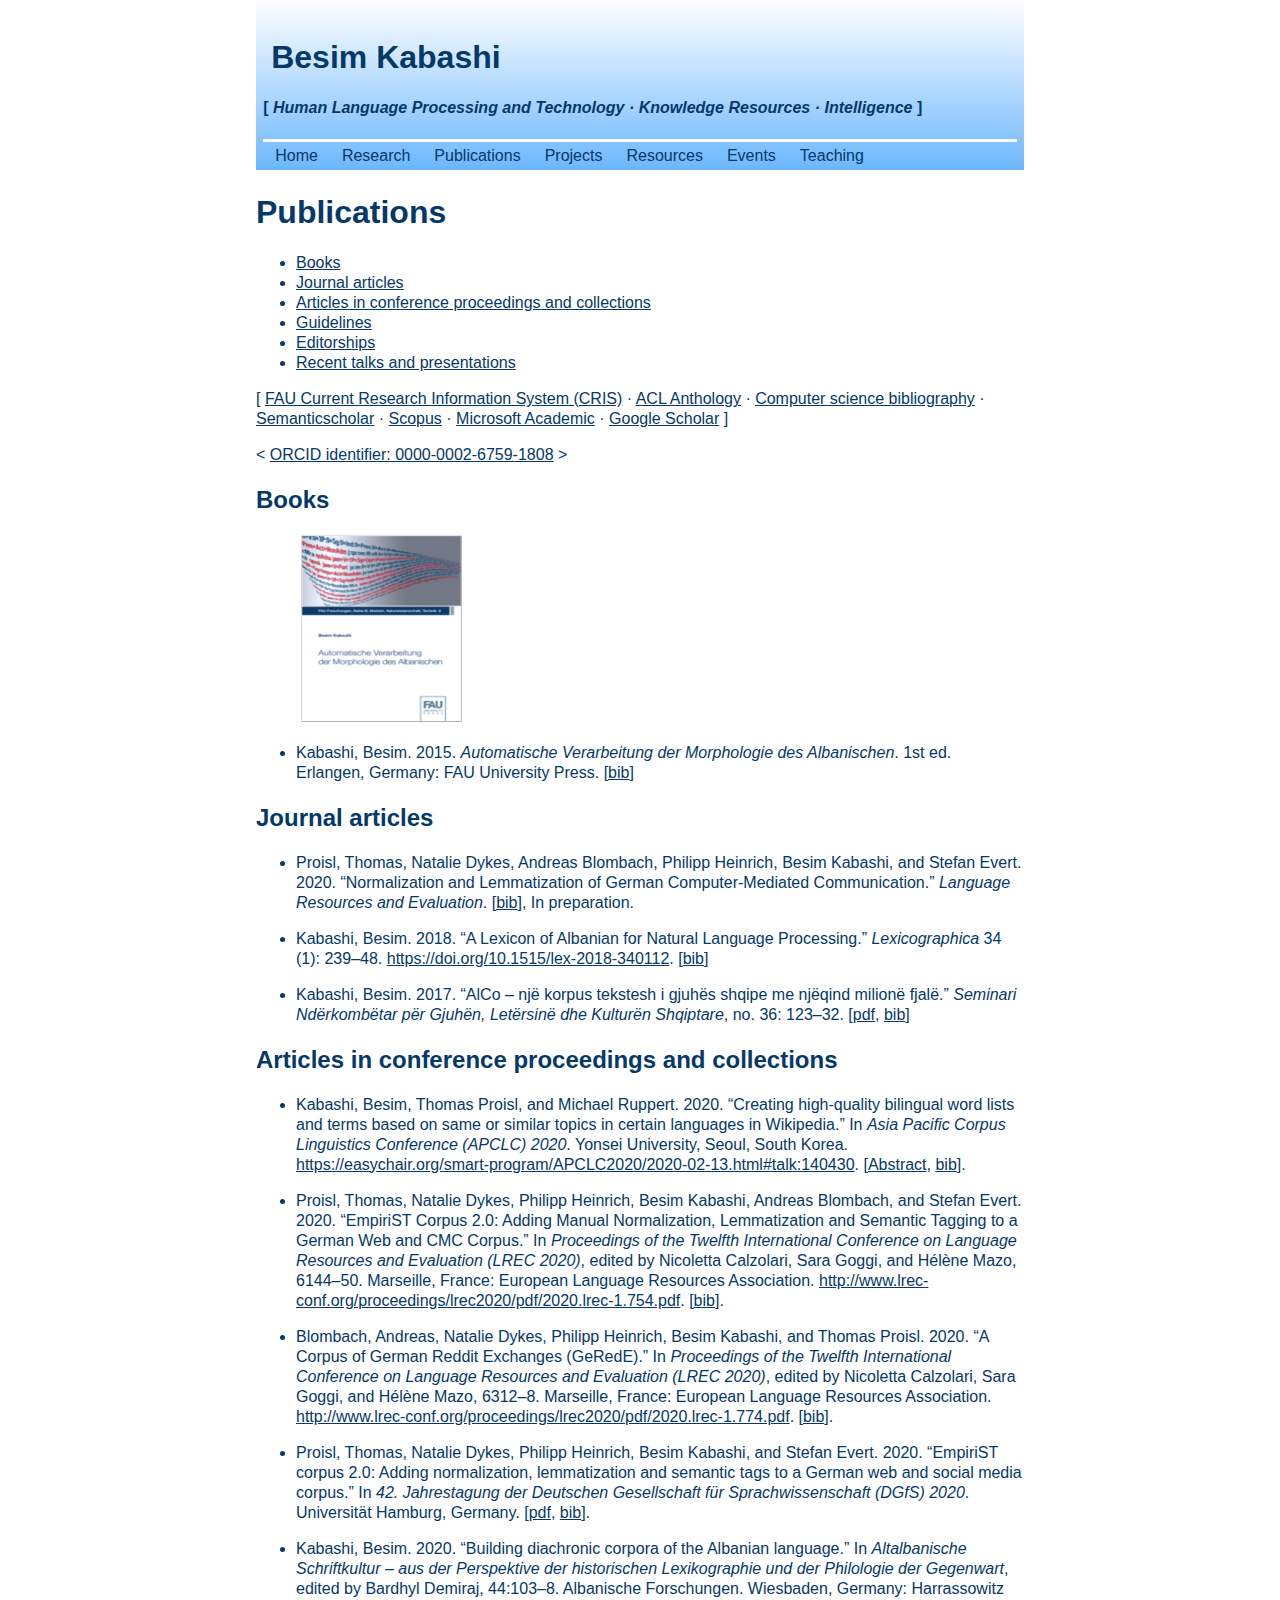
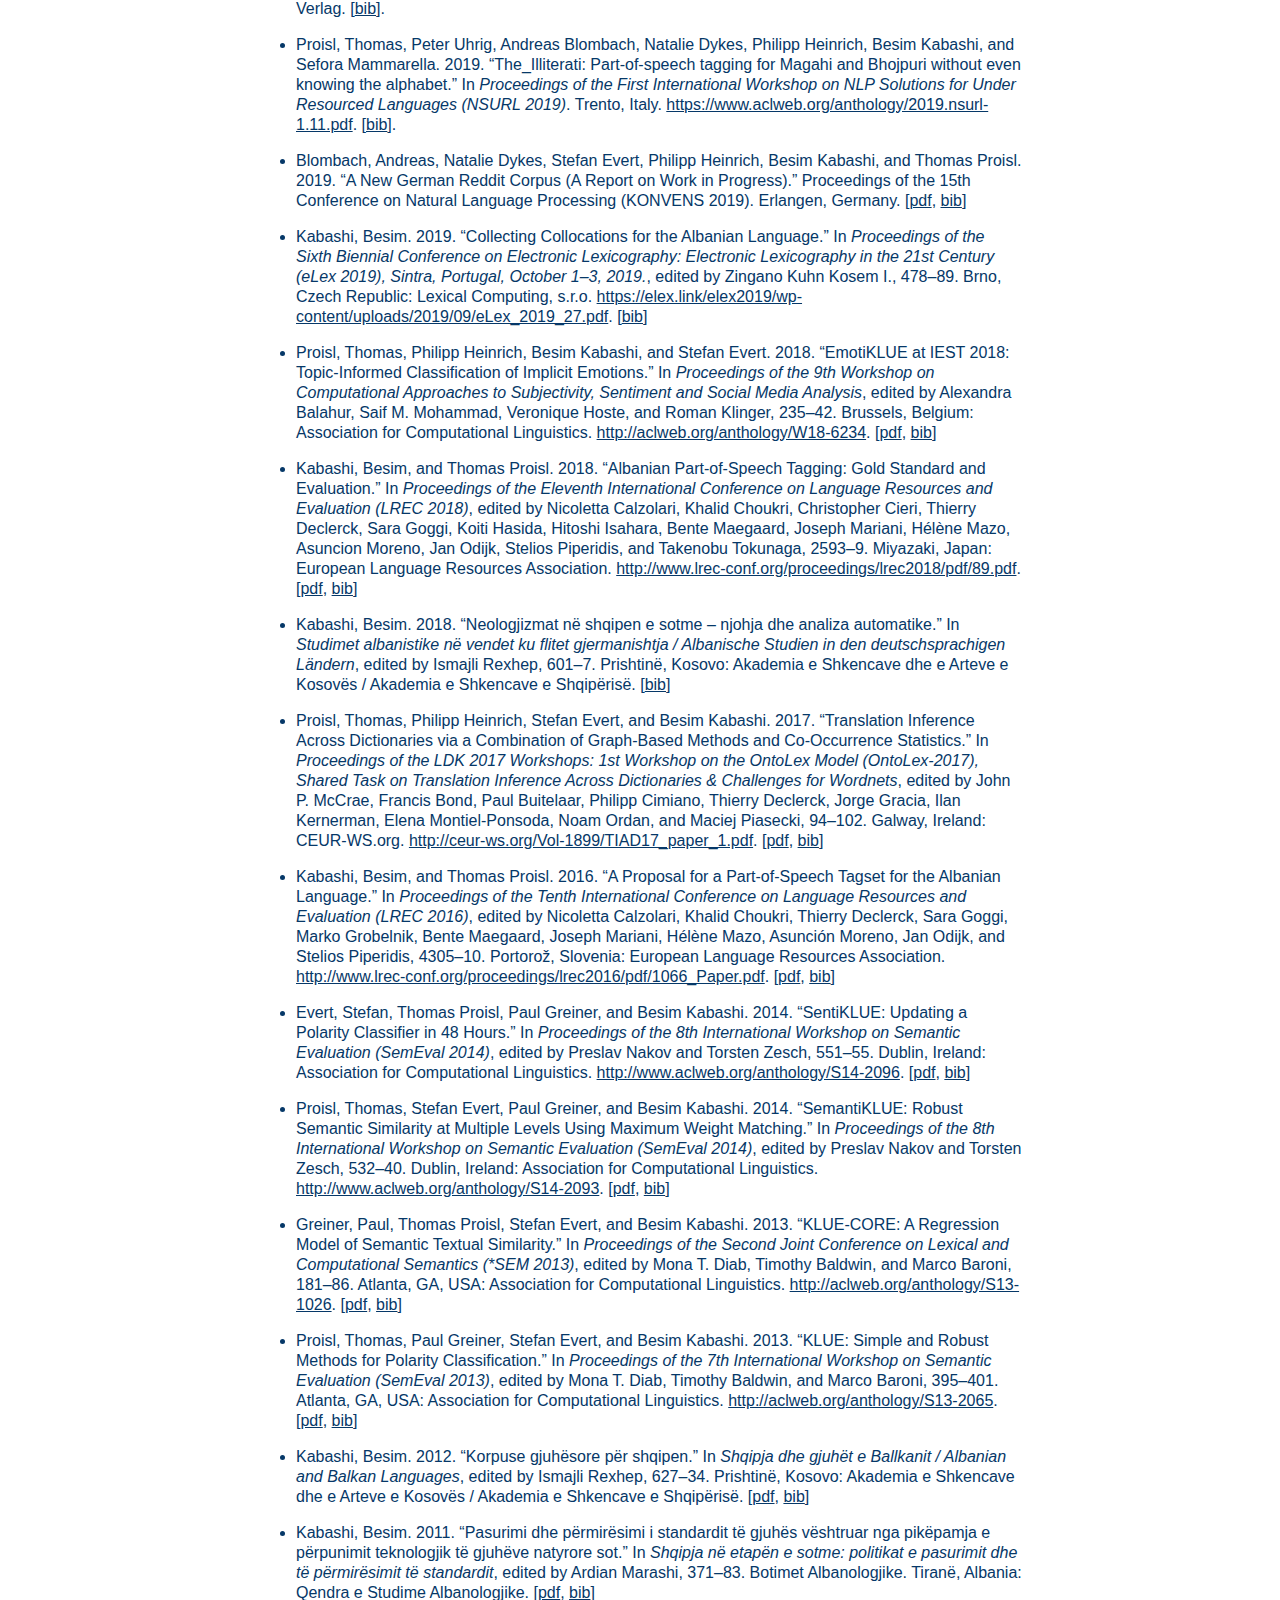
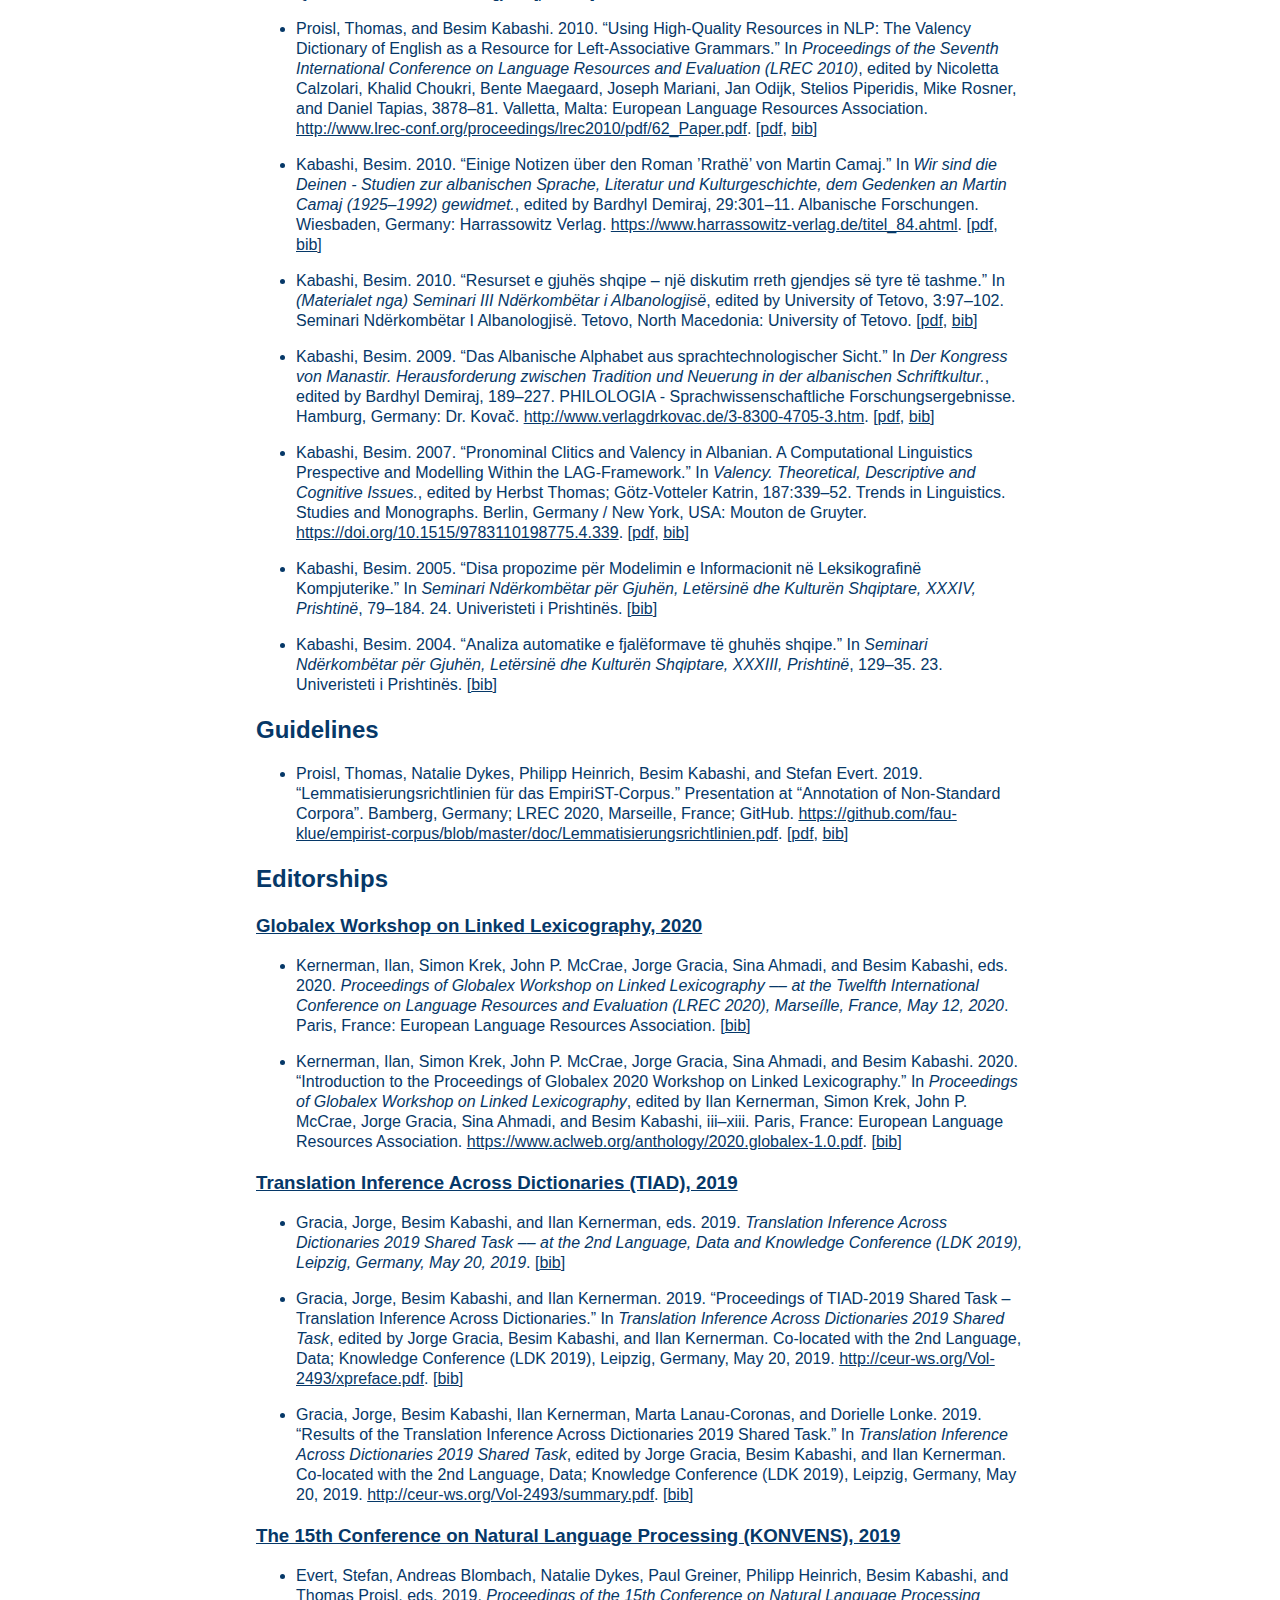
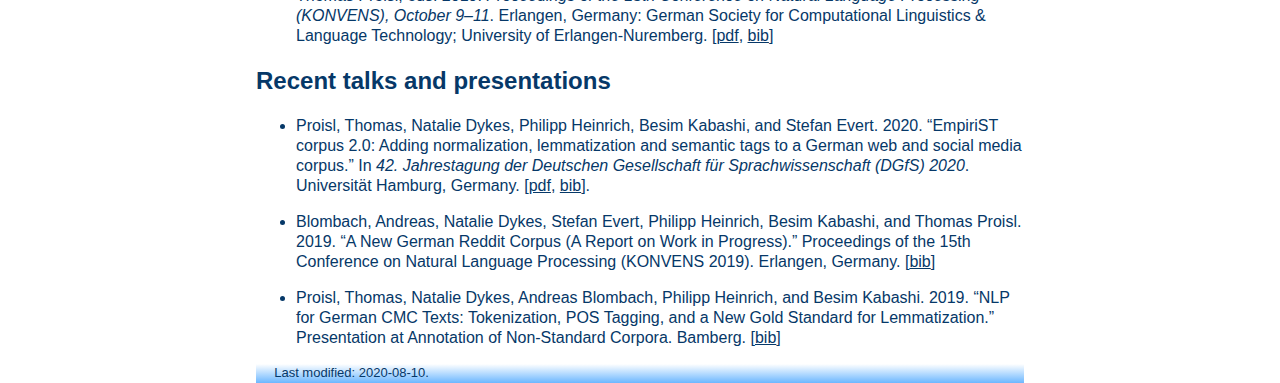
<file: publications_var.html>
<!DOCTYPE html>
<html lang="en">
<head>
  <meta charset="utf-8">
  <meta name="generator" content="pandoc">
  <meta name="viewport" content="width=device-width, initial-scale=1.0, user-scalable=yes">
  <meta name="author" content="Besim Kabashi">
  <title>Besim Kabashi – Publications</title>
  <style type="text/css">code{white-space: pre;}</style>
  <link rel="stylesheet" href="kabashi.css">
  <!--[if lt IE 9]>
    <script src="//cdnjs.cloudflare.com/ajax/libs/html5shiv/3.7.3/html5shiv-printshiv.min.js"></script>
  <![endif]-->
</head>
<body>
<script src="jquery-3.3.1.min.js" type="text/javascript"></script>
<script type="text/javascript">
  $(function(){
    var url = window.location.href;
    if (url == "https://besim-kabashi.net/" || url == "https://www.besim-kabashi.net") {
      url = "https://www.besim-kabashi.net/index.html"
    }
    url = url.replace(/#.+$/, "");
    $("nav a").each(function() {
      if (url == (this.href)) {
        $(this).addClass("current");
      }
    });
    $("#topnav_id").attr("class", "topnav_js");
    $("#menu_link_id").attr("class", "menu_link_js");
  });
  /* Add/remove the "responsive" class when clicking on the menu icon */
  function toggle_nav() {
    var navi = document.getElementById("topnav_id");
    if (navi.className === "topnav_js") {
      navi.className += " responsive";
    } else {
      navi.className = "topnav_js";
    }
  } 
</script>

<header class="navigation">
  <h1><a>Besim Kabashi</a></h1>
  <h4><a>[ <i> Human Language Processing and Technology · Knowledge Resources · Intelligence </i> ]</a></h4>
  
<nav class="topnav" id="topnav_id">
  <a href="index.html"> Home </a> 
  <a href="research.html"> Research </a> 
  <a href="publications.html"> Publications </a> 
  <a href="projects.html"> Projects </a>
  <a href="resources.html"> Resources </a>
  <a href="events.html"> Events </a>
  <a href="teaching.html"> Teaching </a> 
</nav>
</header>
<main>
<!-- <header> -->
<h1 class="title">Publications</h1>
<!--  -->
<!-- <h2 class="author">Besim Kabashi</h2> -->
<!--  -->
<!--  -->
<!-- </header> -->
<ul>
<li><a href="#books">Books</a></li>
<li><a href="#journal-articles">Journal articles</a></li>
<li><a href="#articles-in-conference-proceedings-and-collections">Articles in conference proceedings and collections</a></li>
<li><a href="#guidelines">Guidelines</a></li>
<li><a href="#editorships">Editorships</a></li>
<li><a href="#recent-talks-and-presentations">Recent talks and presentations</a></li>
</ul>
<p>[ <a href="https://cris.fau.de/converis/portal/Person/104399870?auxfun=&amp;lang=de_DE">FAU Current Research Information System (CRIS)</a> · <a href="https://www.aclweb.org/anthology/people/b/besim-kabashi">ACL Anthology</a> · <a href="https://dblp.org/pers/hd/k/Kabashi:Besim">Computer science bibliography</a> · <a href="https://www.semanticscholar.org/author/Besim-Kabashi/2715062">Semanticscholar</a> · <a href="https://www.scopus.com/authid/detail.uri?authorId=36608230200">Scopus</a> · <a href="https://academic.microsoft.com/author/1982230417">Microsoft Academic</a> · <a href="https://scholar.google.com/citations?hl=en&amp;user=8KqEl74AAAAJ">Google Scholar</a> ]</p>
<div class="cover" align="left">
&lt; <a href="https://orcid.org/0000-0002-6759-1808">ORCID identifier: 0000-0002-6759-1808</a> &gt;
</div>
<h2 id="books">Books</h2>
<div class="cover" align="center">
<a href="https://opus4.kobv.de/opus4-fau/files/6859/Dissertation_Besim_Kabashi_OPUS.pdf"><img src="img/bk_d2015_p1_25x25.jpeg" alt="Kabashi, Besim. 2015. Automatische Verarbeitung der Morphologie des Albanischen. Erlangen: FAU University Press." class="bookcover" /></a>
</div>
<ul>
<li><div class="book">
<div class="bibentry">
<span class="citation" data-cites="Kabashi:2015">Kabashi, Besim. 2015. <em>Automatische Verarbeitung der Morphologie des Albanischen</em>. 1st ed. Erlangen, Germany: FAU University Press.</span> [<a href="bib/Kabashi:2015.bib">bib</a>]
</div></li>
</ul>
<h2 id="journal-articles">Journal articles</h2>
<ul>
<li><p><span class="citation" data-cites="Proisl_et_al_ANSC_LRE:2020">Proisl, Thomas, Natalie Dykes, Andreas Blombach, Philipp Heinrich, Besim Kabashi, and Stefan Evert. 2020. “Normalization and Lemmatization of German Computer-Mediated Communication.” <em>Language Resources and Evaluation</em>.</span> [<a href="bib/Proisl_et_al_ANSC_LRE:2020.bib">bib</a>], In preparation.</p></li>
<li><p><span class="citation" data-cites="Kabashi_Lexicographica:2018">Kabashi, Besim. 2018. “A Lexicon of Albanian for Natural Language Processing.” <em>Lexicographica</em> 34 (1): 239–48. <a href="https://doi.org/10.1515/lex-2018-340112" class="uri">https://doi.org/10.1515/lex-2018-340112</a>.</span> [<a href="bib/Kabashi_Lexicographica:2018.bib">bib</a>]</p></li>
<li><p><span class="citation" data-cites="Kabashi_AlCo:2017">Kabashi, Besim. 2017. “AlCo – një korpus tekstesh i gjuhës shqipe me njëqind milionë fjalë.” <em>Seminari Ndërkombëtar për Gjuhën, Letërsinë dhe Kulturën Shqiptare</em>, no. 36: 123–32.</span> [<a href="pdf/kabashi_2017_AlCo.pdf">pdf</a>, <a href="bib/Kabashi_AlCo:2017.bib">bib</a>]</p></li>
</ul>
<h2 id="articles-in-conference-proceedings-and-collections">Articles in conference proceedings and collections</h2>
<ul>
<li><p><span class="citation" data-cites="Kabashi_et_al_Word-lists:2020">Kabashi, Besim, Thomas Proisl, and Michael Ruppert. 2020. “Creating high-quality bilingual word lists and terms based on same or similar topics in certain languages in Wikipedia.” In <em>Asia Pacific Corpus Linguistics Conference (APCLC) 2020</em>. Yonsei University, Seoul, South Korea. <a href="https://easychair.org/smart-program/APCLC2020/2020-02-13.html#talk:140430" class="uri">https://easychair.org/smart-program/APCLC2020/2020-02-13.html#talk:140430</a>.</span> [<a href="https://easychair.org/smart-program/APCLC2020/2020-02-13.html#talk:140430">Abstract</a>, <a href="bib/Kabashi_et_al_Word-lists:2020.bib">bib</a>].</p></li>
<li><p><span class="citation" data-cites="Proisl_et_al_EmpiriST-2_LREC:2020">Proisl, Thomas, Natalie Dykes, Philipp Heinrich, Besim Kabashi, Andreas Blombach, and Stefan Evert. 2020. “EmpiriST Corpus 2.0: Adding Manual Normalization, Lemmatization and Semantic Tagging to a German Web and CMC Corpus.” In <em>Proceedings of the Twelfth International Conference on Language Resources and Evaluation (LREC 2020)</em>, edited by Nicoletta Calzolari, Sara Goggi, and Hélène Mazo, 6144–50. Marseille, France: European Language Resources Association. <a href="http://www.lrec-conf.org/proceedings/lrec2020/pdf/2020.lrec-1.754.pdf" class="uri">http://www.lrec-conf.org/proceedings/lrec2020/pdf/2020.lrec-1.754.pdf</a>.</span> [<a href="bib/Proisl_et_al_EmpiriST-2_LREC:2020.bib">bib</a>].</p></li>
<li><p><span class="citation" data-cites="Blombach_et_al_GeRedE-LREC:2020">Blombach, Andreas, Natalie Dykes, Philipp Heinrich, Besim Kabashi, and Thomas Proisl. 2020. “A Corpus of German Reddit Exchanges (GeRedE).” In <em>Proceedings of the Twelfth International Conference on Language Resources and Evaluation (LREC 2020)</em>, edited by Nicoletta Calzolari, Sara Goggi, and Hélène Mazo, 6312–8. Marseille, France: European Language Resources Association. <a href="http://www.lrec-conf.org/proceedings/lrec2020/pdf/2020.lrec-1.774.pdf" class="uri">http://www.lrec-conf.org/proceedings/lrec2020/pdf/2020.lrec-1.774.pdf</a>.</span> [<a href="bib/Blombach_et_al_GeRedE-LREC:2020.bib">bib</a>].</p></li>
<li><p><span class="citation" data-cites="Proisl_et_al_EmpiriST2_DGfS:2020">Proisl, Thomas, Natalie Dykes, Philipp Heinrich, Besim Kabashi, and Stefan Evert. 2020. “EmpiriST corpus 2.0: Adding normalization, lemmatization and semantic tags to a German web and social media corpus.” In <em>42. Jahrestagung der Deutschen Gesellschaft für Sprachwissenschaft (DGfS) 2020</em>. Universität Hamburg, Germany.</span> [<a href="pdf/proisl_et_al_2020-dgfs.pdf">pdf</a>, <a href="bib/Proisl_et_al_EmpiriST2_DGfS:2020.bib">bib</a>].</p></li>
<li><p><span class="citation" data-cites="Kabashi_Diachronic_Corpora:2020">Kabashi, Besim. 2020. “Building diachronic corpora of the Albanian language.” In <em>Altalbanische Schriftkultur – aus der Perspektive der historischen Lexikographie und der Philologie der Gegenwart</em>, edited by Bardhyl Demiraj, 44:103–8. Albanische Forschungen. Wiesbaden, Germany: Harrassowitz Verlag.</span> [<a href="bib/Kabashi_Diachronic_Corpora:2020.bib">bib</a>].</p></li>
<li><p><span class="citation" data-cites="Proisl_et_al_The_Illiterati:2019">Proisl, Thomas, Peter Uhrig, Andreas Blombach, Natalie Dykes, Philipp Heinrich, Besim Kabashi, and Sefora Mammarella. 2019. “The_Illiterati: Part-of-speech tagging for Magahi and Bhojpuri without even knowing the alphabet.” In <em>Proceedings of the First International Workshop on NLP Solutions for Under Resourced Languages (NSURL 2019)</em>. Trento, Italy. <a href=" https://www.aclweb.org/anthology/2019.nsurl-1.11.pdf">https://www.aclweb.org/anthology/2019.nsurl-1.11.pdf</a>.</span> [<a href="bib/Proisl_et_al_The_Illiterati:2019.bib">bib</a>].</p></li>
<li><p><span class="citation" data-cites="Blombach_et_al_KONVENS:2019">Blombach, Andreas, Natalie Dykes, Stefan Evert, Philipp Heinrich, Besim Kabashi, and Thomas Proisl. 2019. “A New German Reddit Corpus (A Report on Work in Progress).” Proceedings of the 15th Conference on Natural Language Processing (KONVENS 2019). Erlangen, Germany.</span> [<a href="pdf/blombach_et_al_2019_reddit_konvens.pdf">pdf</a>, <a href="bib/Blombach_et_al_KONVENS2019GerReddit:2019.bib">bib</a>]</p></li>
<li><p><span class="citation" data-cites="Kabashi_eLex:2019">Kabashi, Besim. 2019. “Collecting Collocations for the Albanian Language.” In <em>Proceedings of the Sixth Biennial Conference on Electronic Lexicography: Electronic Lexicography in the 21st Century (eLex 2019), Sintra, Portugal, October 1–3, 2019.</em>, edited by Zingano Kuhn Kosem I., 478–89. Brno, Czech Republic: Lexical Computing, s.r.o. <a href="https://elex.link/elex2019/wp-content/uploads/2019/09/eLex_2019_27.pdf" class="uri">https://elex.link/elex2019/wp-content/uploads/2019/09/eLex_2019_27.pdf</a>.</span> [<a href="bib/Kabashi_eLex:2019.bib">bib</a>]</p></li>
<li><p><span class="citation" data-cites="Proisl_et_al_IEST:2018">Proisl, Thomas, Philipp Heinrich, Besim Kabashi, and Stefan Evert. 2018. “EmotiKLUE at IEST 2018: Topic-Informed Classification of Implicit Emotions.” In <em>Proceedings of the 9th Workshop on Computational Approaches to Subjectivity, Sentiment and Social Media Analysis</em>, edited by Alexandra Balahur, Saif M. Mohammad, Veronique Hoste, and Roman Klinger, 235–42. Brussels, Belgium: Association for Computational Linguistics. <a href="http://aclweb.org/anthology/W18-6234" class="uri">http://aclweb.org/anthology/W18-6234</a>.</span> [<a href="pdf/proisl_et_al_2018_iest.pdf">pdf</a>, <a href="bib/Proisl_et_al_IEST:2018.bib">bib</a>]</p></li>
<li><p><span class="citation" data-cites="Kabashi_Proisl_LREC:2018">Kabashi, Besim, and Thomas Proisl. 2018. “Albanian Part-of-Speech Tagging: Gold Standard and Evaluation.” In <em>Proceedings of the Eleventh International Conference on Language Resources and Evaluation (LREC 2018)</em>, edited by Nicoletta Calzolari, Khalid Choukri, Christopher Cieri, Thierry Declerck, Sara Goggi, Koiti Hasida, Hitoshi Isahara, Bente Maegaard, Joseph Mariani, Hélène Mazo, Asuncion Moreno, Jan Odijk, Stelios Piperidis, and Takenobu Tokunaga, 2593–9. Miyazaki, Japan: European Language Resources Association. <a href="http://www.lrec-conf.org/proceedings/lrec2018/pdf/89.pdf" class="uri">http://www.lrec-conf.org/proceedings/lrec2018/pdf/89.pdf</a>.</span> [<a href="pdf/kabashi_proisl_2018_lrec.pdf">pdf</a>, <a href="bib/Kabashi_Proisl_LREC:2018.bib">bib</a>]</p></li>
<li><p><span class="citation" data-cites="Kabashi_Neologjizmat:2018">Kabashi, Besim. 2018. “Neologjizmat në shqipen e sotme – njohja dhe analiza automatike.” In <em>Studimet albanistike në vendet ku flitet gjermanishtja / Albanische Studien in den deutschsprachigen Ländern</em>, edited by Ismajli Rexhep, 601–7. Prishtinë, Kosovo: Akademia e Shkencave dhe e Arteve e Kosovës / Akademia e Shkencave e Shqipërisë.</span> [<a href="bib/Kabashi_Neologjizmat:2018.bib">bib</a>]</p></li>
<li><p><span class="citation" data-cites="Proisl_et_al_TIAD:2017">Proisl, Thomas, Philipp Heinrich, Stefan Evert, and Besim Kabashi. 2017. “Translation Inference Across Dictionaries via a Combination of Graph-Based Methods and Co-Occurrence Statistics.” In <em>Proceedings of the LDK 2017 Workshops: 1st Workshop on the OntoLex Model (OntoLex-2017), Shared Task on Translation Inference Across Dictionaries &amp; Challenges for Wordnets</em>, edited by John P. McCrae, Francis Bond, Paul Buitelaar, Philipp Cimiano, Thierry Declerck, Jorge Gracia, Ilan Kernerman, Elena Montiel-Ponsoda, Noam Ordan, and Maciej Piasecki, 94–102. Galway, Ireland: CEUR-WS.org. <a href="http://ceur-ws.org/Vol-1899/TIAD17_paper_1.pdf" class="uri">http://ceur-ws.org/Vol-1899/TIAD17_paper_1.pdf</a>.</span> [<a href="pdf/proisl_et_al_2017_tiad.pdf">pdf</a>, <a href="bib/Proisl_et_al_TIAD:2017.bib">bib</a>]</p></li>
<li><p><span class="citation" data-cites="Kabashi_Proisl_LREC:2016">Kabashi, Besim, and Thomas Proisl. 2016. “A Proposal for a Part-of-Speech Tagset for the Albanian Language.” In <em>Proceedings of the Tenth International Conference on Language Resources and Evaluation (LREC 2016)</em>, edited by Nicoletta Calzolari, Khalid Choukri, Thierry Declerck, Sara Goggi, Marko Grobelnik, Bente Maegaard, Joseph Mariani, Hélène Mazo, Asunción Moreno, Jan Odijk, and Stelios Piperidis, 4305–10. Portorož, Slovenia: European Language Resources Association. <a href="http://www.lrec-conf.org/proceedings/lrec2016/pdf/1066_Paper.pdf" class="uri">http://www.lrec-conf.org/proceedings/lrec2016/pdf/1066_Paper.pdf</a>.</span> [<a href="pdf/kabashi_proisl_2016_lrec.pdf">pdf</a>, <a href="bib/Kabashi_Proisl_LREC:2016.bib">bib</a>]</p></li>
<li><p><span class="citation" data-cites="Evert_et_al_SemEval:2014">Evert, Stefan, Thomas Proisl, Paul Greiner, and Besim Kabashi. 2014. “SentiKLUE: Updating a Polarity Classifier in 48 Hours.” In <em>Proceedings of the 8th International Workshop on Semantic Evaluation (SemEval 2014)</em>, edited by Preslav Nakov and Torsten Zesch, 551–55. Dublin, Ireland: Association for Computational Linguistics. <a href="http://www.aclweb.org/anthology/S14-2096" class="uri">http://www.aclweb.org/anthology/S14-2096</a>.</span> [<a href="pdf/evert_et_al_2014_semeval.pdf">pdf</a>, <a href="bib/Evert_et_al_SemEval:2014.bib">bib</a>]</p></li>
<li><p><span class="citation" data-cites="Proisl_et_al_SemEval:2014">Proisl, Thomas, Stefan Evert, Paul Greiner, and Besim Kabashi. 2014. “SemantiKLUE: Robust Semantic Similarity at Multiple Levels Using Maximum Weight Matching.” In <em>Proceedings of the 8th International Workshop on Semantic Evaluation (SemEval 2014)</em>, edited by Preslav Nakov and Torsten Zesch, 532–40. Dublin, Ireland: Association for Computational Linguistics. <a href="http://www.aclweb.org/anthology/S14-2093" class="uri">http://www.aclweb.org/anthology/S14-2093</a>.</span> [<a href="pdf/proisl_et_al_2014_semeval.pdf">pdf</a>, <a href="bib/Proisl_et_al_SemEval:2014.bib">bib</a>]</p></li>
<li><p><span class="citation" data-cites="Greiner_et_al_StarSem:2013">Greiner, Paul, Thomas Proisl, Stefan Evert, and Besim Kabashi. 2013. “KLUE-CORE: A Regression Model of Semantic Textual Similarity.” In <em>Proceedings of the Second Joint Conference on Lexical and Computational Semantics (*SEM 2013)</em>, edited by Mona T. Diab, Timothy Baldwin, and Marco Baroni, 181–86. Atlanta, GA, USA: Association for Computational Linguistics. <a href="http://aclweb.org/anthology/S13-1026" class="uri">http://aclweb.org/anthology/S13-1026</a>.</span> [<a href="pdf/greiner_et_al_2013_starsem.pdf">pdf</a>, <a href="bib/Greiner_et_al_StarSem:2013.bib">bib</a>]</p></li>
<li><p><span class="citation" data-cites="Proisl_et_al_SemEval:2013">Proisl, Thomas, Paul Greiner, Stefan Evert, and Besim Kabashi. 2013. “KLUE: Simple and Robust Methods for Polarity Classification.” In <em>Proceedings of the 7th International Workshop on Semantic Evaluation (SemEval 2013)</em>, edited by Mona T. Diab, Timothy Baldwin, and Marco Baroni, 395–401. Atlanta, GA, USA: Association for Computational Linguistics. <a href="http://aclweb.org/anthology/S13-2065" class="uri">http://aclweb.org/anthology/S13-2065</a>.</span> [<a href="pdf/proisl_et_al_2013_semeval.pdf">pdf</a>, <a href="bib/Proisl_et_al_SemEval:2013.bib">bib</a>]</p></li>
<li><p><span class="citation" data-cites="Kabashi_Korpuse:2012">Kabashi, Besim. 2012. “Korpuse gjuhësore për shqipen.” In <em>Shqipja dhe gjuhët e Ballkanit / Albanian and Balkan Languages</em>, edited by Ismajli Rexhep, 627–34. Prishtinë, Kosovo: Akademia e Shkencave dhe e Arteve e Kosovës / Akademia e Shkencave e Shqipërisë.</span> [<a href="pdf/kabashi_2012_korpuse.pdf">pdf</a>, <a href="bib/Kabashi_Korpuse:2012.bib">bib</a>]</p></li>
<li><p><span class="citation" data-cites="Kabashi_Standardi:2011">Kabashi, Besim. 2011. “Pasurimi dhe përmirësimi i standardit të gjuhës vështruar nga pikëpamja e përpunimit teknologjik të gjuhëve natyrore sot.” In <em>Shqipja në etapën e sotme: politikat e pasurimit dhe të përmirësimit të standardit</em>, edited by Ardian Marashi, 371–83. Botimet Albanologjike. Tiranë, Albania: Qendra e Studime Albanologjike.</span> [<a href="pdf/kabashi_2011_standardi.pdf">pdf</a>, <a href="bib/Kabashi_Standardi:2011.bib">bib</a>]</p></li>
<li><p><span class="citation" data-cites="Proisl_Kabashi_LREC:2010">Proisl, Thomas, and Besim Kabashi. 2010. “Using High-Quality Resources in NLP: The Valency Dictionary of English as a Resource for Left-Associative Grammars.” In <em>Proceedings of the Seventh International Conference on Language Resources and Evaluation (LREC 2010)</em>, edited by Nicoletta Calzolari, Khalid Choukri, Bente Maegaard, Joseph Mariani, Jan Odijk, Stelios Piperidis, Mike Rosner, and Daniel Tapias, 3878–81. Valletta, Malta: European Language Resources Association. <a href="http://www.lrec-conf.org/proceedings/lrec2010/pdf/62_Paper.pdf" class="uri">http://www.lrec-conf.org/proceedings/lrec2010/pdf/62_Paper.pdf</a>.</span> [<a href="pdf/proisl_kabashi_2010_lrec.pdf">pdf</a>, <a href="bib/Proisl_Kabashi_LREC:2010.bib">bib</a>]</p></li>
<li><p><span class="citation" data-cites="Kabashi_Rrathë:2010">Kabashi, Besim. 2010. “Einige Notizen über den Roman ’Rrathë’ von Martin Camaj.” In <em>Wir sind die Deinen - Studien zur albanischen Sprache, Literatur und Kulturgeschichte, dem Gedenken an Martin Camaj (1925–1992) gewidmet.</em>, edited by Bardhyl Demiraj, 29:301–11. Albanische Forschungen. Wiesbaden, Germany: Harrassowitz Verlag. <a href="https://www.harrassowitz-verlag.de/titel_84.ahtml" class="uri">https://www.harrassowitz-verlag.de/titel_84.ahtml</a>.</span> [<a href="pdf/kabashi_2010_camaj.pdf">pdf</a>, <a href="bib/Kabashi_Rrathë:2010.bib">bib</a>]</p></li>
<li><p><span class="citation" data-cites="Kabashi_Resurset:2010">Kabashi, Besim. 2010. “Resurset e gjuhës shqipe – një diskutim rreth gjendjes së tyre të tashme.” In <em>(Materialet nga) Seminari III Ndërkombëtar i Albanologjisë</em>, edited by University of Tetovo, 3:97–102. Seminari Ndërkombëtar I Albanologjisë. Tetovo, North Macedonia: University of Tetovo.</span> [<a href="pdf/kabashi_2009_resurset.pdf">pdf</a>, <a href="bib/Kabashi_Resurset:2010.bib">bib</a>]</p></li>
<li><p><span class="citation" data-cites="Kabashi_Alphabet:2009">Kabashi, Besim. 2009. “Das Albanische Alphabet aus sprachtechnologischer Sicht.” In <em>Der Kongress von Manastir. Herausforderung zwischen Tradition und Neuerung in der albanischen Schriftkultur.</em>, edited by Bardhyl Demiraj, 189–227. PHILOLOGIA - Sprachwissenschaftliche Forschungsergebnisse. Hamburg, Germany: Dr. Kovač. <a href="http://www.verlagdrkovac.de/3-8300-4705-3.htm" class="uri">http://www.verlagdrkovac.de/3-8300-4705-3.htm</a>.</span> [<a href="pdf/kabashi_2009_alphabet.pdf">pdf</a>, <a href="bib/Kabashi_Alphabet:2009.bib">bib</a>]</p></li>
<li><p><span class="citation" data-cites="Kabashi_PronominalClitics:2007">Kabashi, Besim. 2007. “Pronominal Clitics and Valency in Albanian. A Computational Linguistics Prespective and Modelling Within the LAG-Framework.” In <em>Valency. Theoretical, Descriptive and Cognitive Issues.</em>, edited by Herbst Thomas; Götz-Votteler Katrin, 187:339–52. Trends in Linguistics. Studies and Monographs. Berlin, Germany / New York, USA: Mouton de Gruyter. <a href="https://doi.org/10.1515/9783110198775.4.339" class="uri">https://doi.org/10.1515/9783110198775.4.339</a>.</span> [<a href="pdf/kabashi_2007_clitics.pdf">pdf</a>, <a href="bib/Kabashi_PronominalClitics:2007.bib">bib</a>]</p></li>
<li><p><span class="citation" data-cites="Kabashi_Modelimi:2005">Kabashi, Besim. 2005. “Disa propozime për Modelimin e Informacionit në Leksikografinë Kompjuterike.” In <em>Seminari Ndërkombëtar për Gjuhën, Letërsinë dhe Kulturën Shqiptare, XXXIV, Prishtinë</em>, 79–184. 24. Univeristeti i Prishtinës.</span> [<a href="bib/Kabashi_Modelimi:2005.bib">bib</a>]</p></li>
<li><p><span class="citation" data-cites="Kabashi_Analiza:2004">Kabashi, Besim. 2004. “Analiza automatike e fjalëformave të ghuhës shqipe.” In <em>Seminari Ndërkombëtar për Gjuhën, Letërsinë dhe Kulturën Shqiptare, XXXIII, Prishtinë</em>, 129–35. 23. Univeristeti i Prishtinës.</span> [<a href="bib/Kabashi_Analiza:2004.bib">bib</a>]</p></li>
</ul>
<h2 id="guidelines">Guidelines</h2>
<ul>
<li><span class="citation" data-cites="Proisl_et_al_LemmatisierungEmpiriST:2019">Proisl, Thomas, Natalie Dykes, Philipp Heinrich, Besim Kabashi, and Stefan Evert. 2019. “Lemmatisierungsrichtlinien für das EmpiriST-Corpus.” Presentation at “Annotation of Non-Standard Corpora”. Bamberg, Germany; LREC 2020, Marseille, France; GitHub. <a href="https://github.com/fau-klue/empirist-corpus/blob/master/doc/Lemmatisierungsrichtlinien.pdf" class="uri">https://github.com/fau-klue/empirist-corpus/blob/master/doc/Lemmatisierungsrichtlinien.pdf</a>.</span> [<a href="https://github.com/fau-klue/empirist-corpus/blob/master/doc/Lemmatisierungsrichtlinien.pdf">pdf</a>, <a href="bib/Proisl_et_al_LemmatisierungEmpiriST:2019.bib">bib</a>]</li>
</ul>
<h2 id="editorships">Editorships</h2>
<h3 id="globalex-workshop-on-linked-lexicography-2020"><a href="https://lrec2020.lrec-conf.org/media/proceedings/Workshops/Books/GLOBALEX2020book.pdf">Globalex Workshop on Linked Lexicography, 2020</a></h3>
<ul>
<li><p><span class="citation" data-cites="Kernerman_et_al_GlobaLex-2020:2020">Kernerman, Ilan, Simon Krek, John P. McCrae, Jorge Gracia, Sina Ahmadi, and Besim Kabashi, eds. 2020. <em>Proceedings of Globalex Workshop on Linked Lexicography –– at the Twelfth International Conference on Language Resources and Evaluation (LREC 2020), Marseílle, France, May 12, 2020</em>. Paris, France: European Language Resources Association.</span> [<a href="bib/Kernerman_et_al_GlobaLex-2020:2020.bib">bib</a>]</p></li>
<li><p><span class="citation" data-cites="Kernerman_et_al_GlobaLex-Intro-2020:2020">Kernerman, Ilan, Simon Krek, John P. McCrae, Jorge Gracia, Sina Ahmadi, and Besim Kabashi. 2020. “Introduction to the Proceedings of Globalex 2020 Workshop on Linked Lexicography.” In <em>Proceedings of Globalex Workshop on Linked Lexicography</em>, edited by Ilan Kernerman, Simon Krek, John P. McCrae, Jorge Gracia, Sina Ahmadi, and Besim Kabashi, iii–xiii. Paris, France: European Language Resources Association. <a href="https://www.aclweb.org/anthology/2020.globalex-1.0.pdf" class="uri">https://www.aclweb.org/anthology/2020.globalex-1.0.pdf</a>.</span> [<a href="bib/Kernerman_et_al_GlobaLex-Intro-2020:2020.bib">bib</a>]</p></li>
</ul>
<h3 id="translation-inference-across-dictionaries-tiad-2019"><a href="http://ceur-ws.org/Vol-2493/">Translation Inference Across Dictionaries (TIAD), 2019</a></h3>
<ul>
<li><p><span class="citation" data-cites="Gracia_et_al_TIAD2019:2019">Gracia, Jorge, Besim Kabashi, and Ilan Kernerman, eds. 2019. <em>Translation Inference Across Dictionaries 2019 Shared Task –– at the 2nd Language, Data and Knowledge Conference (LDK 2019), Leipzig, Germany, May 20, 2019</em>.</span> [<a href="bib/Gracia_et_al_TIAD2019:2019.bib">bib</a>]</p></li>
<li><p><span class="citation" data-cites="Gracia_et_al_TIAD2019-Intro:2019">Gracia, Jorge, Besim Kabashi, and Ilan Kernerman. 2019. “Proceedings of TIAD-2019 Shared Task – Translation Inference Across Dictionaries.” In <em>Translation Inference Across Dictionaries 2019 Shared Task</em>, edited by Jorge Gracia, Besim Kabashi, and Ilan Kernerman. Co-located with the 2nd Language, Data; Knowledge Conference (LDK 2019), Leipzig, Germany, May 20, 2019. <a href="http://ceur-ws.org/Vol-2493/xpreface.pdf" class="uri">http://ceur-ws.org/Vol-2493/xpreface.pdf</a>.</span> [<a href="bib/Gracia_et_al_TIAD2019-Intro:2019.bib">bib</a>]</p></li>
<li><p><span class="citation" data-cites="Gracia_et_al_TIAD2019Results:2019">Gracia, Jorge, Besim Kabashi, Ilan Kernerman, Marta Lanau-Coronas, and Dorielle Lonke. 2019. “Results of the Translation Inference Across Dictionaries 2019 Shared Task.” In <em>Translation Inference Across Dictionaries 2019 Shared Task</em>, edited by Jorge Gracia, Besim Kabashi, and Ilan Kernerman. Co-located with the 2nd Language, Data; Knowledge Conference (LDK 2019), Leipzig, Germany, May 20, 2019. <a href="http://ceur-ws.org/Vol-2493/summary.pdf" class="uri">http://ceur-ws.org/Vol-2493/summary.pdf</a>.</span> [<a href="bib/Gracia_et_al_TIAD2019Results:2019.bib">bib</a>]</p></li>
</ul>
<h3 id="the-15th-conference-on-natural-language-processing-konvens-2019"><a href="https://corpora.linguistik.uni-erlangen.de/data/konvens/proceedings/Proceedings_of_the_15th_Conference_on_Natural_Language_Processing_KONVENS_2019.pdf">The 15th Conference on Natural Language Processing (KONVENS), 2019</a></h3>
<ul>
<li><span class="citation" data-cites="Evert_et_al_KONVENS2019">Evert, Stefan, Andreas Blombach, Natalie Dykes, Paul Greiner, Philipp Heinrich, Besim Kabashi, and Thomas Proisl, eds. 2019. <em>Proceedings of the 15th Conference on Natural Language Processing (KONVENS), October 9–11</em>. Erlangen, Germany: German Society for Computational Linguistics &amp; Language Technology; University of Erlangen-Nuremberg.</span> [<a href="https://corpora.linguistik.uni-erlangen.de/data/konvens/proceedings/Proceedings_of_the_15th_Conference_on_Natural_Language_Processing_KONVENS_2019.pdf">pdf</a>, <a href="bib/Evert_et_al_KONVENS2019.bib">bib</a>]</li>
</ul>
<h2 id="recent-talks-and-presentations">Recent talks and presentations</h2>
<!-- Kabashi et al. APCLA -->
<ul>
<li><p><span class="citation" data-cites="Proisl_et_al_EmpiriST2_DGfS:2020">Proisl, Thomas, Natalie Dykes, Philipp Heinrich, Besim Kabashi, and Stefan Evert. 2020. “EmpiriST corpus 2.0: Adding normalization, lemmatization and semantic tags to a German web and social media corpus.” In <em>42. Jahrestagung der Deutschen Gesellschaft für Sprachwissenschaft (DGfS) 2020</em>. Universität Hamburg, Germany.</span> [<a href="pdf/proisl_et_al_2020-dgfs.pdf">pdf</a>, <a href="bib/Proisl_et_al_EmpiriST2_DGfS:2020.bib">bib</a>].</p></li>
<li><p><span class="citation" data-cites="Blombach_et_al_KONVENS:2019">Blombach, Andreas, Natalie Dykes, Stefan Evert, Philipp Heinrich, Besim Kabashi, and Thomas Proisl. 2019. “A New German Reddit Corpus (A Report on Work in Progress).” Proceedings of the 15th Conference on Natural Language Processing (KONVENS 2019). Erlangen, Germany.</span> [<a href="bib/Blombach_et_al_KONVENS:2019.bib">bib</a>]</p></li>
<li><p><span class="citation" data-cites="Proisl_et_al_ANSC:2019">Proisl, Thomas, Natalie Dykes, Andreas Blombach, Philipp Heinrich, and Besim Kabashi. 2019. “NLP for German CMC Texts: Tokenization, POS Tagging, and a New Gold Standard for Lemmatization.” Presentation at Annotation of Non-Standard Corpora. Bamberg.</span> [<a href="bib/Proisl_et_al_ANSC:2019.bib">bib</a>]</p></li>
</ul>
<!-- ## News ## -->
<footer>
  Last modified: 2020-08-10.
</footer>
</body>
</html>
</file>
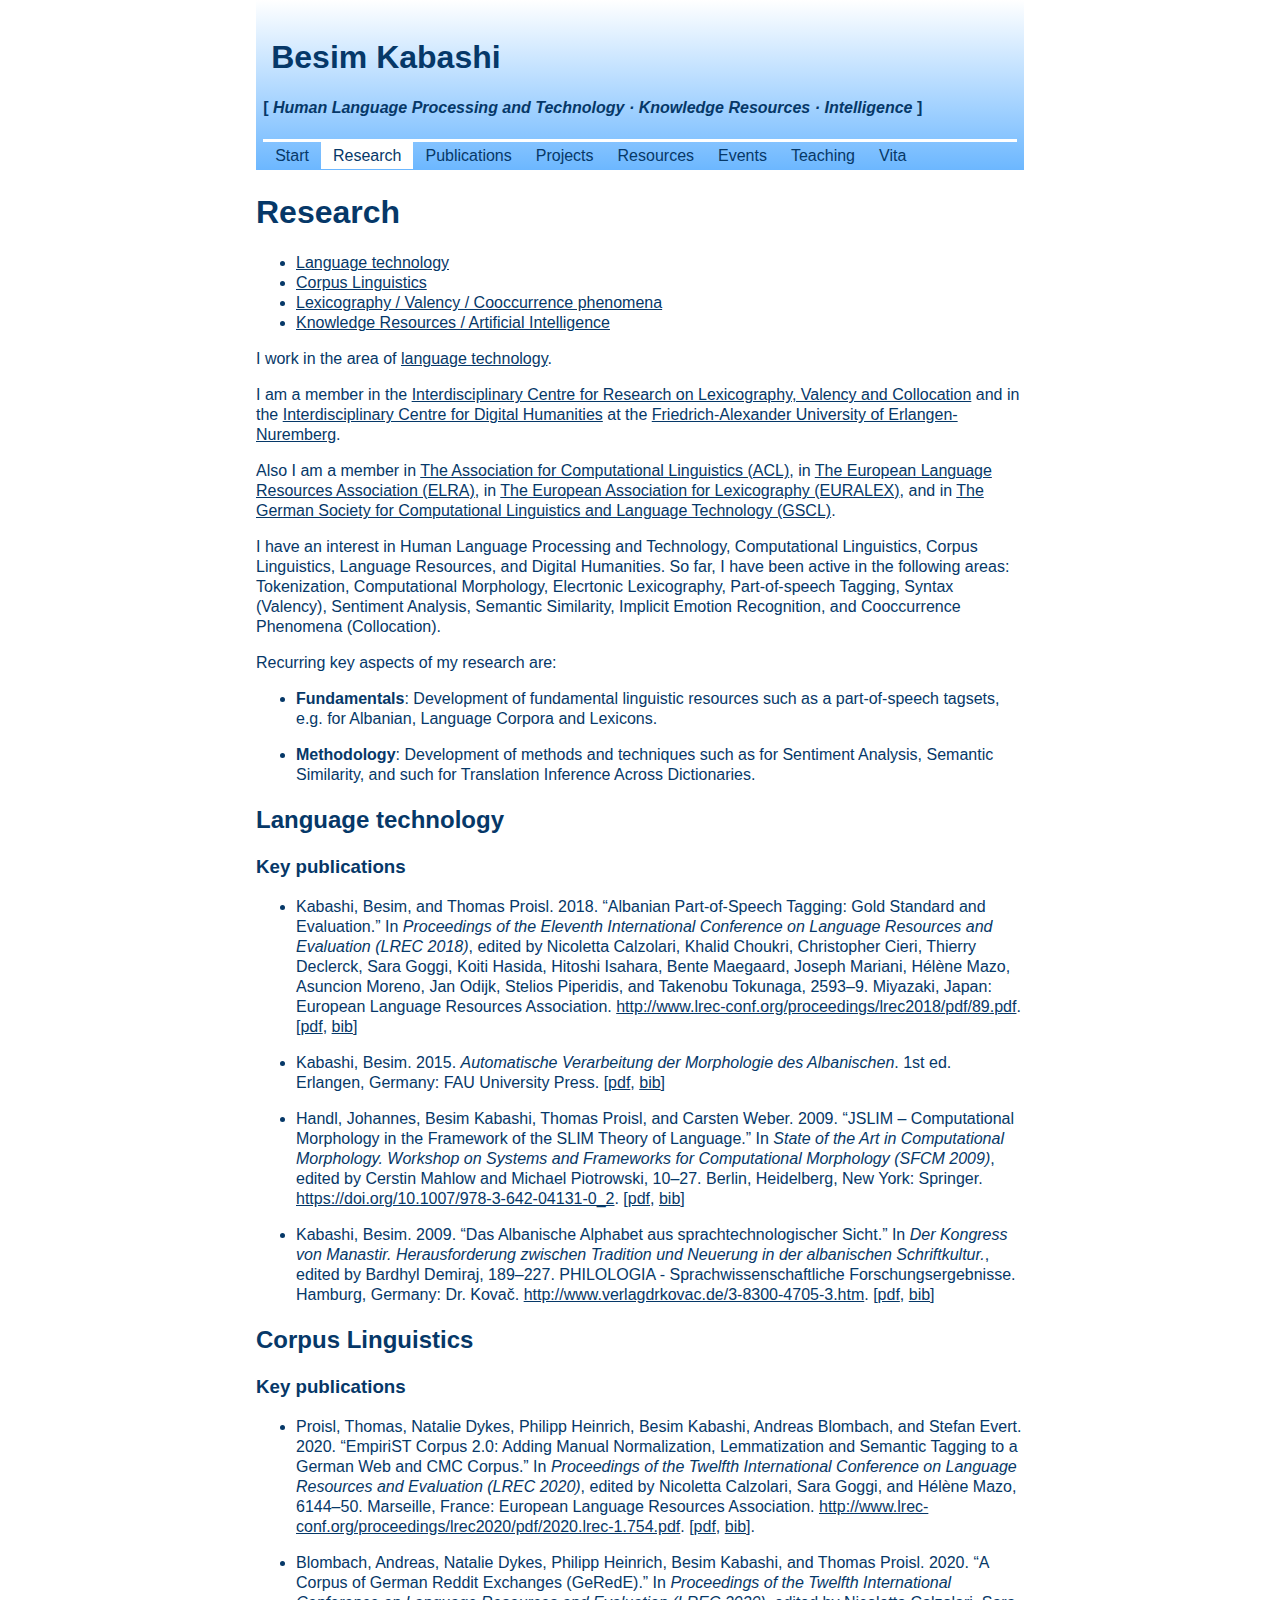
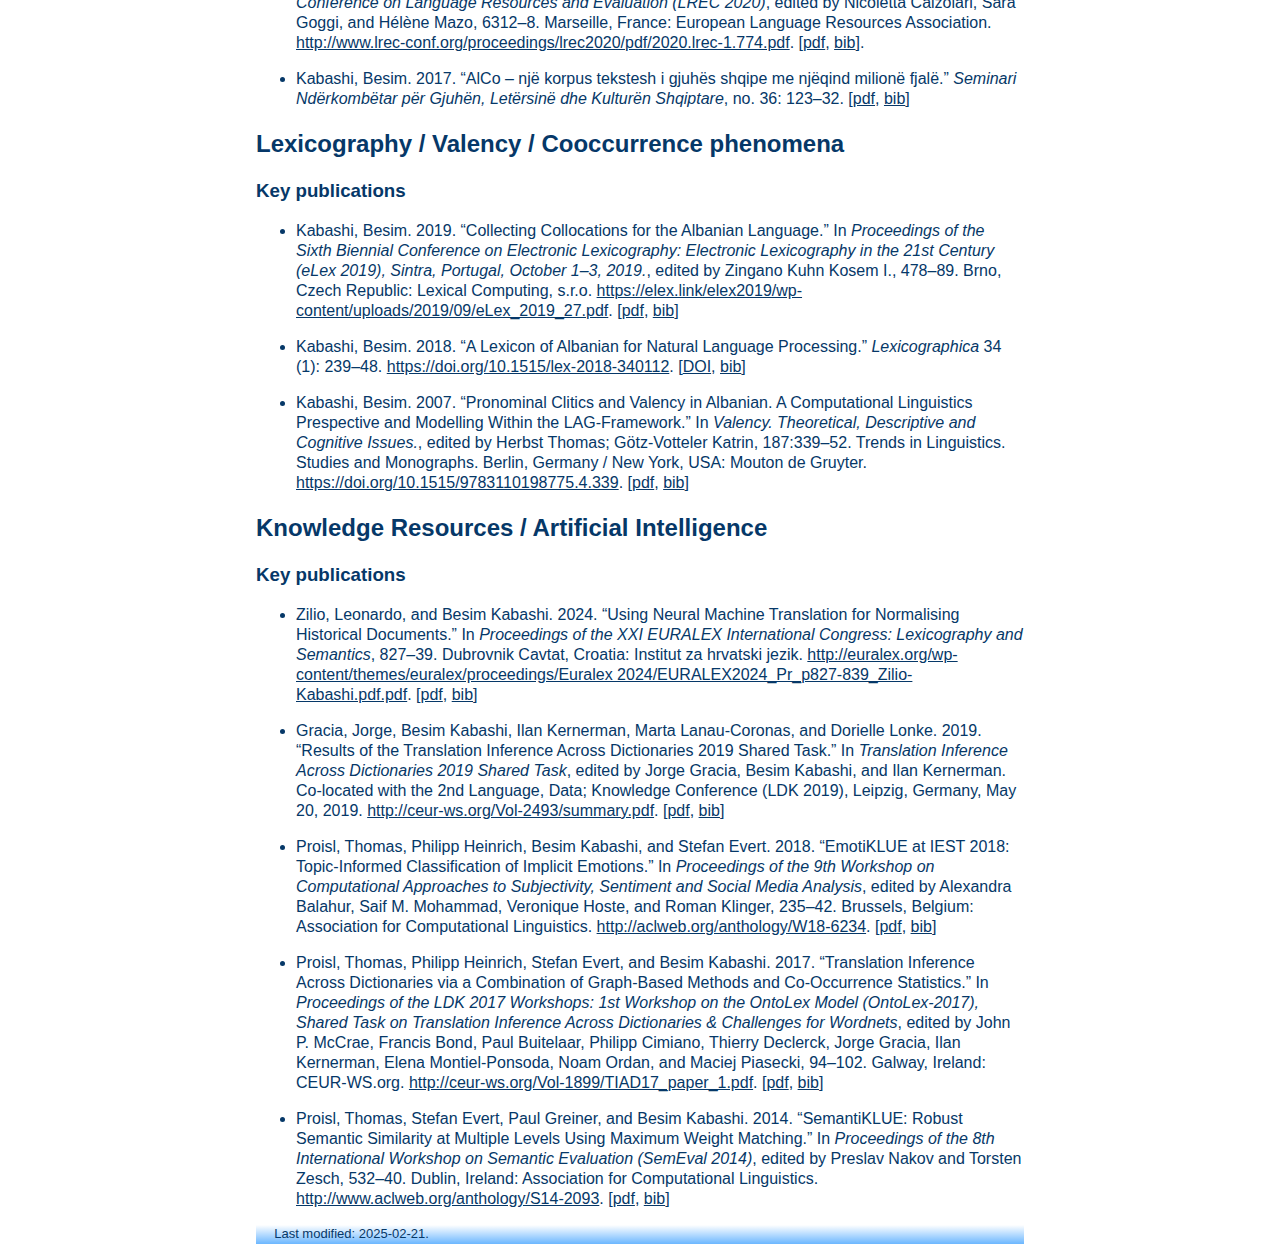
<file: research.html>
<!DOCTYPE html>
<html lang="en">
<head>
  <meta charset="utf-8">
  <meta name="generator" content="pandoc">
  <meta name="viewport" content="width=device-width, initial-scale=1.0, user-scalable=yes">
  <meta name="author" content="Besim Kabashi">
  <title>Besim Kabashi – Research</title>
  <style type="text/css">code{white-space: pre;}</style>
  <link rel="stylesheet" href="kabashi.css">
  <!--[if lt IE 9]>
    <script src="//cdnjs.cloudflare.com/ajax/libs/html5shiv/3.7.3/html5shiv-printshiv.min.js"></script>
  <![endif]-->
</head>
<body>
<script src="jquery-3.3.1.min.js" type="text/javascript"></script>
<script type="text/javascript">
  $(function(){
    var url = window.location.href;
    if (url == "https://besim-kabashi.net/" || url == "https://www.besim-kabashi.net") {
      url = "https://www.besim-kabashi.net/index.html"
    }
    url = url.replace(/#.+$/, "");
    $("nav a").each(function() {
      if (url == (this.href)) {
        $(this).addClass("current");
      }
    });
    $("#topnav_id").attr("class", "topnav_js");
    $("#menu_link_id").attr("class", "menu_link_js");
  });
  /* Add/remove the "responsive" class when clicking on the menu icon */
  function toggle_nav() {
    var navi = document.getElementById("topnav_id");
    if (navi.className === "topnav_js") {
      navi.className += " responsive";
    } else {
      navi.className = "topnav_js";
    }
  } 
</script>

<header class="navigation">
  <h1><a>Besim Kabashi</a></h1>
  <h4><a>[ <i> Human Language Processing and Technology · Knowledge Resources · Intelligence </i> ]</a></h4>
  
<nav class="topnav" id="topnav_id">
  <a href="index.html"> Start </a> 
  <a href="research.html"> Research </a> 
  <a href="publications.html"> Publications </a> 
  <a href="projects.html"> Projects </a>
  <a href="resources.html"> Resources </a>
  <a href="events.html"> Events </a>
  <a href="teaching.html"> Teaching </a>
  <a href="vita.html"> Vita </a>
</nav>
</header>
<main>
<!-- <header> -->
<h1 class="title">Research</h1>
<!--  -->
<!-- <h2 class="author">Besim Kabashi</h2> -->
<!--  -->
<!--  -->
<!-- </header> -->
<ul>
<li><a href="#language-technology">Language technology</a></li>
<li><a href="#corpus-linguistics">Corpus Linguistics</a></li>
<li><a href="#lexicography-valency-cooccurrence-phenomena">Lexicography / Valency / Cooccurrence phenomena</a></li>
<li><a href="#knowledge-resources-artificial-intelligence">Knowledge Resources / Artificial Intelligence</a></li>
</ul>
<p>I work in the area of <a href="#language-technology">language technology</a>.</p>
<p>I am a member in the <a href="http://www.lexi.uni-erlangen.de">Interdisciplinary Centre for Research on Lexicography, Valency and Collocation</a> and in the <a href="http://izdigital.fau.de">Interdisciplinary Centre for Digital Humanities</a> at the <a href="https://www.fau.de">Friedrich-Alexander University of Erlangen-Nuremberg</a>.</p>
<p>Also I am a member in <a href="https://www.aclweb.org/portal/what-is-cl">The Association for Computational Linguistics (ACL)</a>, in <a href="http://www.elra.info/en/">The European Language Resources Association (ELRA)</a>, in <a href="https://euralex.org/">The European Association for Lexicography (EURALEX)</a>, and in <a href="https://gscl.org/">The German Society for Computational Linguistics and Language Technology (GSCL)</a>.</p>
<p>I have an interest in Human Language Processing and Technology, Computational Linguistics, Corpus Linguistics, Language Resources, and Digital Humanities. So far, I have been active in the following areas: Tokenization, Computational Morphology, Elecrtonic Lexicography, Part-of-speech Tagging, Syntax (Valency), Sentiment Analysis, Semantic Similarity, Implicit Emotion Recognition, and Cooccurrence Phenomena (Collocation).</p>
<p>Recurring key aspects of my research are:</p>
<ul>
<li><p><strong>Fundamentals</strong>: Development of fundamental linguistic resources such as a part-of-speech tagsets, e.g. for Albanian, Language Corpora and Lexicons.</p></li>
<li><p><strong>Methodology</strong>: Development of methods and techniques such as for Sentiment Analysis, Semantic Similarity, and such for Translation Inference Across Dictionaries.</p></li>
</ul>
<h2 id="language-technology">Language technology</h2>
<h3 id="key-publications">Key publications</h3>
<ul>
<li><p><span class="citation" data-cites="Kabashi_Proisl_LREC:2018">Kabashi, Besim, and Thomas Proisl. 2018. “Albanian Part-of-Speech Tagging: Gold Standard and Evaluation.” In <em>Proceedings of the Eleventh International Conference on Language Resources and Evaluation (LREC 2018)</em>, edited by Nicoletta Calzolari, Khalid Choukri, Christopher Cieri, Thierry Declerck, Sara Goggi, Koiti Hasida, Hitoshi Isahara, Bente Maegaard, Joseph Mariani, Hélène Mazo, Asuncion Moreno, Jan Odijk, Stelios Piperidis, and Takenobu Tokunaga, 2593–9. Miyazaki, Japan: European Language Resources Association. <a href="http://www.lrec-conf.org/proceedings/lrec2018/pdf/89.pdf">http://www.lrec-conf.org/proceedings/lrec2018/pdf/89.pdf</a>.</span> [<a href="pdf/Kabashi_Proisl_2018_lrec.pdf">pdf</a>, <a href="bib/Kabashi_Proisl_LREC:2018.bib">bib</a>]</p></li>
<li><p><span class="citation" data-cites="Kabashi:2015">Kabashi, Besim. 2015. <em>Automatische Verarbeitung der Morphologie des Albanischen</em>. 1st ed. Erlangen, Germany: FAU University Press.</span> [<a href="https://opus4.kobv.de/opus4-fau/files/6859/Dissertation_Besim_Kabashi_OPUS.pdf">pdf</a>, <a href="bib/Kabashi:2015.bib">bib</a>]</p></li>
<li><p><span class="citation" data-cites="Handl_et_al_SFCM:2009">Handl, Johannes, Besim Kabashi, Thomas Proisl, and Carsten Weber. 2009. “JSLIM – Computational Morphology in the Framework of the SLIM Theory of Language.” In <em>State of the Art in Computational Morphology. Workshop on Systems and Frameworks for Computational Morphology (SFCM 2009)</em>, edited by Cerstin Mahlow and Michael Piotrowski, 10–27. Berlin, Heidelberg, New York: Springer. <a href="https://doi.org/10.1007/978-3-642-04131-0_2">https://doi.org/10.1007/978-3-642-04131-0_2</a>.</span> [<a href="pdf/Handl_et_al_SFCM.pdf">pdf</a>, <a href="bib/@Handl_et_al_SFCM:2009.bib">bib</a>]</p></li>
<li><p><span class="citation" data-cites="Kabashi_Alphabet:2009">Kabashi, Besim. 2009. “Das Albanische Alphabet aus sprachtechnologischer Sicht.” In <em>Der Kongress von Manastir. Herausforderung zwischen Tradition und Neuerung in der albanischen Schriftkultur.</em>, edited by Bardhyl Demiraj, 189–227. PHILOLOGIA - Sprachwissenschaftliche Forschungsergebnisse. Hamburg, Germany: Dr. Kovač. <a href="http://www.verlagdrkovac.de/3-8300-4705-3.htm">http://www.verlagdrkovac.de/3-8300-4705-3.htm</a>.</span> [<a href="pdf/Kabashi_2009_alphabet.pdf">pdf</a>, <a href="bib/Kabashi_Alphabet:2009.bib">bib</a>]</p></li>
</ul>
<h2 id="corpus-linguistics">Corpus Linguistics</h2>
<h3 id="key-publications-1">Key publications</h3>
<ul>
<li><p><span class="citation" data-cites="Proisl_et_al_EmpiriST-2_LREC:2020">Proisl, Thomas, Natalie Dykes, Philipp Heinrich, Besim Kabashi, Andreas Blombach, and Stefan Evert. 2020. “EmpiriST Corpus 2.0: Adding Manual Normalization, Lemmatization and Semantic Tagging to a German Web and CMC Corpus.” In <em>Proceedings of the Twelfth International Conference on Language Resources and Evaluation (LREC 2020)</em>, edited by Nicoletta Calzolari, Sara Goggi, and Hélène Mazo, 6144–50. Marseille, France: European Language Resources Association. <a href="http://www.lrec-conf.org/proceedings/lrec2020/pdf/2020.lrec-1.754.pdf">http://www.lrec-conf.org/proceedings/lrec2020/pdf/2020.lrec-1.754.pdf</a>.</span> [<a href="pdf/Proisl_et_al_2020_EmpiriST-corpus-2.0.pdf">pdf</a>, <a href="bib/Proisl_et_al_EmpiriST-2_LREC:2020.bib">bib</a>].</p></li>
<li><p><span class="citation" data-cites="Blombach_et_al_GeRedE-LREC:2020">Blombach, Andreas, Natalie Dykes, Philipp Heinrich, Besim Kabashi, and Thomas Proisl. 2020. “A Corpus of German Reddit Exchanges (GeRedE).” In <em>Proceedings of the Twelfth International Conference on Language Resources and Evaluation (LREC 2020)</em>, edited by Nicoletta Calzolari, Sara Goggi, and Hélène Mazo, 6312–8. Marseille, France: European Language Resources Association. <a href="http://www.lrec-conf.org/proceedings/lrec2020/pdf/2020.lrec-1.774.pdf">http://www.lrec-conf.org/proceedings/lrec2020/pdf/2020.lrec-1.774.pdf</a>.</span> [<a href="pdf/Blombach_et_al_2020_GeRedE.pdf">pdf</a>, <a href="bib/Blombach_et_al_GeRedE-LREC:2020.bib">bib</a>].</p></li>
<li><p><span class="citation" data-cites="Kabashi_AlCo:2017">Kabashi, Besim. 2017. “AlCo – një korpus tekstesh i gjuhës shqipe me njëqind milionë fjalë.” <em>Seminari Ndërkombëtar për Gjuhën, Letërsinë dhe Kulturën Shqiptare</em>, no. 36: 123–32.</span> [<a href="pdf/Kabashi_2017_AlCo.pdf">pdf</a>, <a href="bib/Kabashi_AlCo:2017.bib">bib</a>]</p></li>
</ul>
<h2 id="lexicography-valency-cooccurrence-phenomena">Lexicography / Valency / Cooccurrence phenomena</h2>
<h3 id="key-publications-2">Key publications</h3>
<ul>
<li><p><span class="citation" data-cites="Kabashi_eLex:2019">Kabashi, Besim. 2019. “Collecting Collocations for the Albanian Language.” In <em>Proceedings of the Sixth Biennial Conference on Electronic Lexicography: Electronic Lexicography in the 21st Century (eLex 2019), Sintra, Portugal, October 1–3, 2019.</em>, edited by Zingano Kuhn Kosem I., 478–89. Brno, Czech Republic: Lexical Computing, s.r.o. <a href="https://elex.link/elex2019/wp-content/uploads/2019/09/eLex_2019_27.pdf">https://elex.link/elex2019/wp-content/uploads/2019/09/eLex_2019_27.pdf</a>.</span> [<a href="pdf/Kabashi_2019_Collocations.pdf">pdf</a>, <a href="bib/Kabashi_eLex:2019.bib">bib</a>]</p></li>
<li><p><span class="citation" data-cites="Kabashi_Lexicographica:2018">Kabashi, Besim. 2018. “A Lexicon of Albanian for Natural Language Processing.” <em>Lexicographica</em> 34 (1): 239–48. <a href="https://doi.org/10.1515/lex-2018-340112">https://doi.org/10.1515/lex-2018-340112</a>.</span> [<a href="https://doi.org/10.1515/lex-2018-340112">DOI</a>, <a href="bib/Kabashi_Lexicographica:2018.bib">bib</a>]</p></li>
<li><p><span class="citation" data-cites="Kabashi_PronominalClitics:2007">Kabashi, Besim. 2007. “Pronominal Clitics and Valency in Albanian. A Computational Linguistics Prespective and Modelling Within the LAG-Framework.” In <em>Valency. Theoretical, Descriptive and Cognitive Issues.</em>, edited by Herbst Thomas; Götz-Votteler Katrin, 187:339–52. Trends in Linguistics. Studies and Monographs. Berlin, Germany / New York, USA: Mouton de Gruyter. <a href="https://doi.org/10.1515/9783110198775.4.339">https://doi.org/10.1515/9783110198775.4.339</a>.</span> [<a href="pdf/Kabashi_2007_Clitics-Valency.pdf">pdf</a>, <a href="bib/Kabashi_PronominalClitics:2007.bib">bib</a>]</p></li>
</ul>
<h2 id="knowledge-resources-artificial-intelligence">Knowledge Resources / Artificial Intelligence</h2>
<h3 id="key-publications-3">Key publications</h3>
<ul>
<li><p><span class="citation" data-cites="Zilio_et_Kabashi:2024:NMT4NormHistText">Zilio, Leonardo, and Besim Kabashi. 2024. “Using Neural Machine Translation for Normalising Historical Documents.” In <em>Proceedings of the XXI EURALEX International Congress: Lexicography and Semantics</em>, 827–39. Dubrovnik Cavtat, Croatia: Institut za hrvatski jezik. <a href="http://euralex.org/wp-content/themes/euralex/proceedings/Euralex 2024/EURALEX2024_Pr_p827-839_Zilio-Kabashi.pdf.pdf">http://euralex.org/wp-content/themes/euralex/proceedings/Euralex 2024/EURALEX2024_Pr_p827-839_Zilio-Kabashi.pdf.pdf</a>.</span> [<a href="pdf/Zilio_et_Kabashi_2024__NMT4NormHistText_EURALEX-2024.pdf">pdf</a>, <a href="bib/Zilio_et_Kabashi:2024:NMT4NormHistText.bib">bib</a>]</p></li>
<li><p><span class="citation" data-cites="Gracia_et_al_TIAD2019Results:2019">Gracia, Jorge, Besim Kabashi, Ilan Kernerman, Marta Lanau-Coronas, and Dorielle Lonke. 2019. “Results of the Translation Inference Across Dictionaries 2019 Shared Task.” In <em>Translation Inference Across Dictionaries 2019 Shared Task</em>, edited by Jorge Gracia, Besim Kabashi, and Ilan Kernerman. Co-located with the 2nd Language, Data; Knowledge Conference (LDK 2019), Leipzig, Germany, May 20, 2019. <a href="http://ceur-ws.org/Vol-2493/summary.pdf">http://ceur-ws.org/Vol-2493/summary.pdf</a>.</span> [<a href="pdf/Gracia_et_al_2019_TIAD2_Summary.pdf">pdf</a>, <a href="bib/Gracia_et_al_TIAD2019Results:2019.bib">bib</a>]</p></li>
<li><p><span class="citation" data-cites="Proisl_et_al_IEST:2018">Proisl, Thomas, Philipp Heinrich, Besim Kabashi, and Stefan Evert. 2018. “EmotiKLUE at IEST 2018: Topic-Informed Classification of Implicit Emotions.” In <em>Proceedings of the 9th Workshop on Computational Approaches to Subjectivity, Sentiment and Social Media Analysis</em>, edited by Alexandra Balahur, Saif M. Mohammad, Veronique Hoste, and Roman Klinger, 235–42. Brussels, Belgium: Association for Computational Linguistics. <a href="http://aclweb.org/anthology/W18-6234">http://aclweb.org/anthology/W18-6234</a>.</span> [<a href="pdf/Proisl_et_al_2018_iest.pdf">pdf</a>, <a href="bib/Proisl_et_al_IEST:2018.bib">bib</a>]</p></li>
<li><p><span class="citation" data-cites="Proisl_et_al_TIAD:2017">Proisl, Thomas, Philipp Heinrich, Stefan Evert, and Besim Kabashi. 2017. “Translation Inference Across Dictionaries via a Combination of Graph-Based Methods and Co-Occurrence Statistics.” In <em>Proceedings of the LDK 2017 Workshops: 1st Workshop on the OntoLex Model (OntoLex-2017), Shared Task on Translation Inference Across Dictionaries &amp; Challenges for Wordnets</em>, edited by John P. McCrae, Francis Bond, Paul Buitelaar, Philipp Cimiano, Thierry Declerck, Jorge Gracia, Ilan Kernerman, Elena Montiel-Ponsoda, Noam Ordan, and Maciej Piasecki, 94–102. Galway, Ireland: CEUR-WS.org. <a href="http://ceur-ws.org/Vol-1899/TIAD17_paper_1.pdf">http://ceur-ws.org/Vol-1899/TIAD17_paper_1.pdf</a>.</span> [<a href="pdf/Proisl_et_al_2017_tiad.pdf">pdf</a>, <a href="bib/Proisl_et_al_TIAD:2017.bib">bib</a>]</p></li>
<li><p><span class="citation" data-cites="Proisl_et_al_SemEval:2014">Proisl, Thomas, Stefan Evert, Paul Greiner, and Besim Kabashi. 2014. “SemantiKLUE: Robust Semantic Similarity at Multiple Levels Using Maximum Weight Matching.” In <em>Proceedings of the 8th International Workshop on Semantic Evaluation (SemEval 2014)</em>, edited by Preslav Nakov and Torsten Zesch, 532–40. Dublin, Ireland: Association for Computational Linguistics. <a href="http://www.aclweb.org/anthology/S14-2093">http://www.aclweb.org/anthology/S14-2093</a>.</span> [<a href="pdf/Proisl_et_al_2014_semeval.pdf">pdf</a>, <a href="bib/Proisl_et_al_SemEval:2014.bib">bib</a>]</p></li>
</ul>
<!-- ## News ## -->
<footer>
  Last modified: 2025-02-21.
</footer>
</body>
</html>
</file>
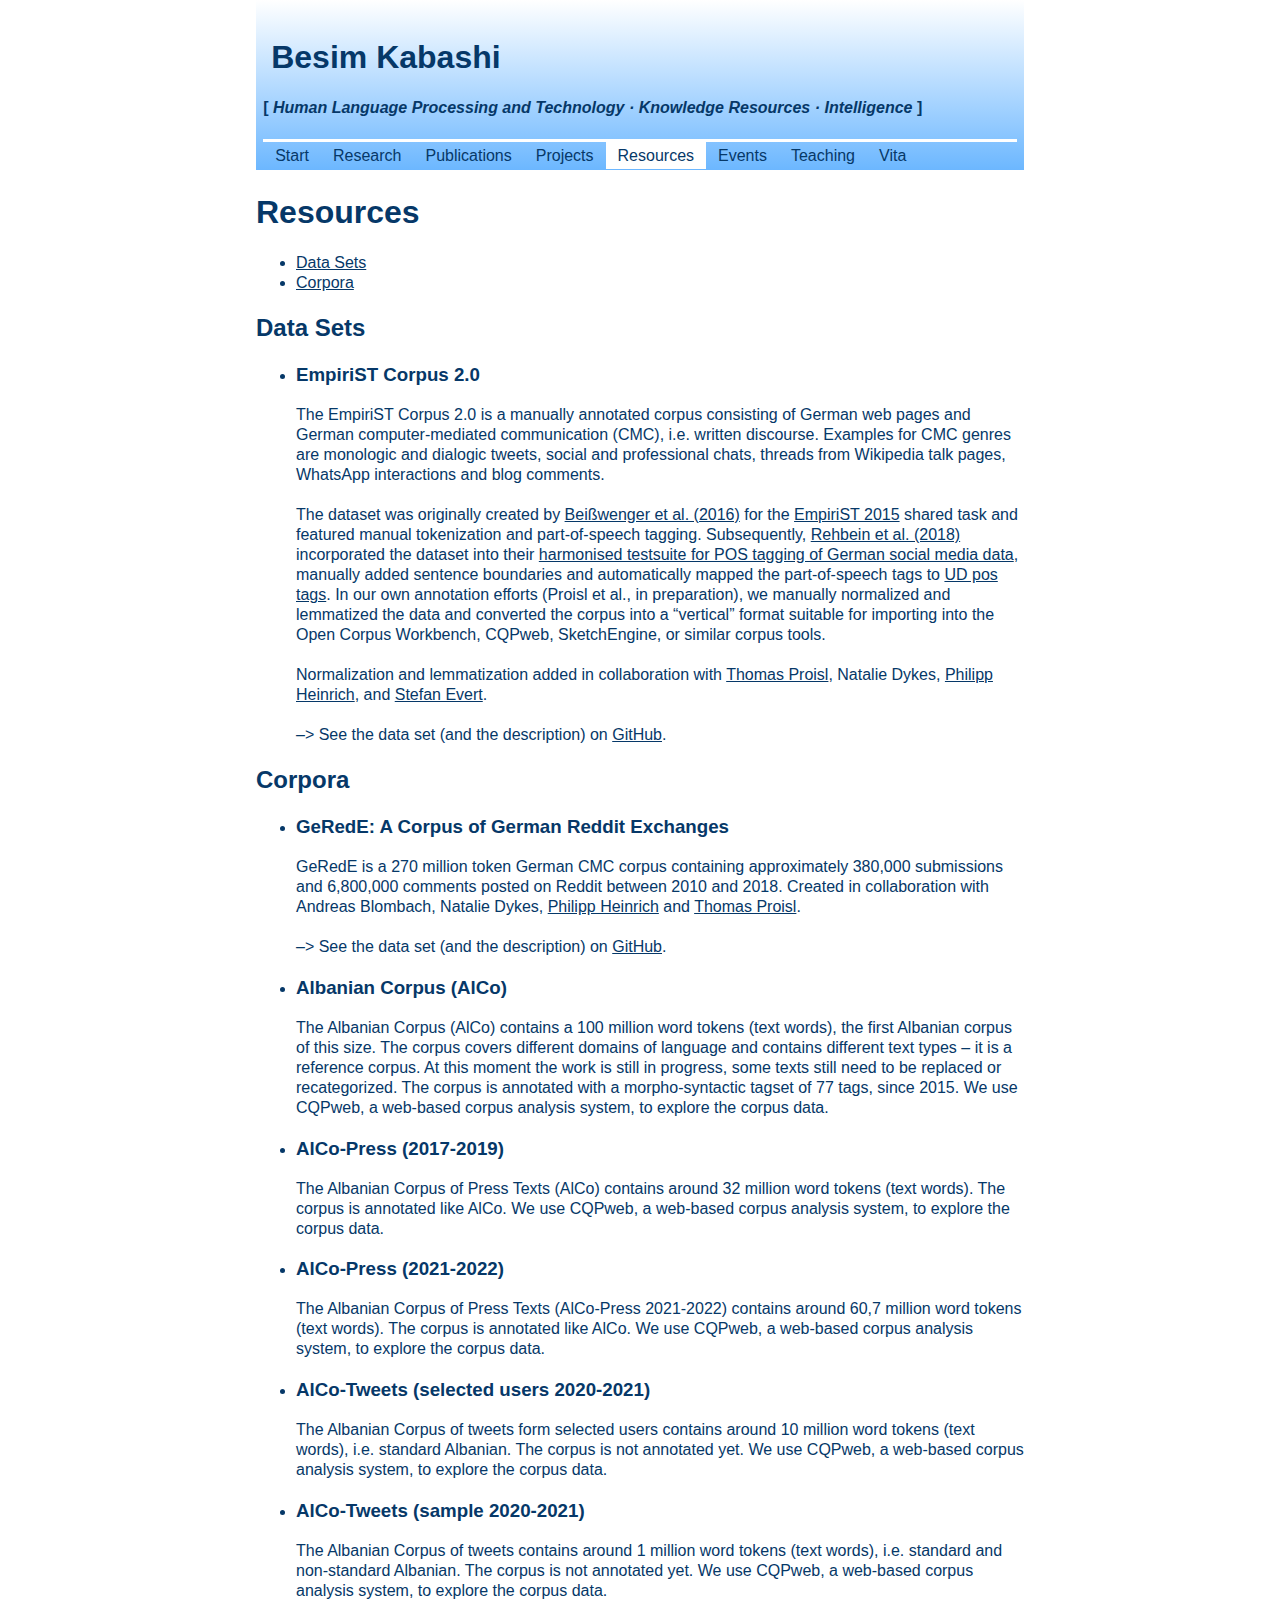
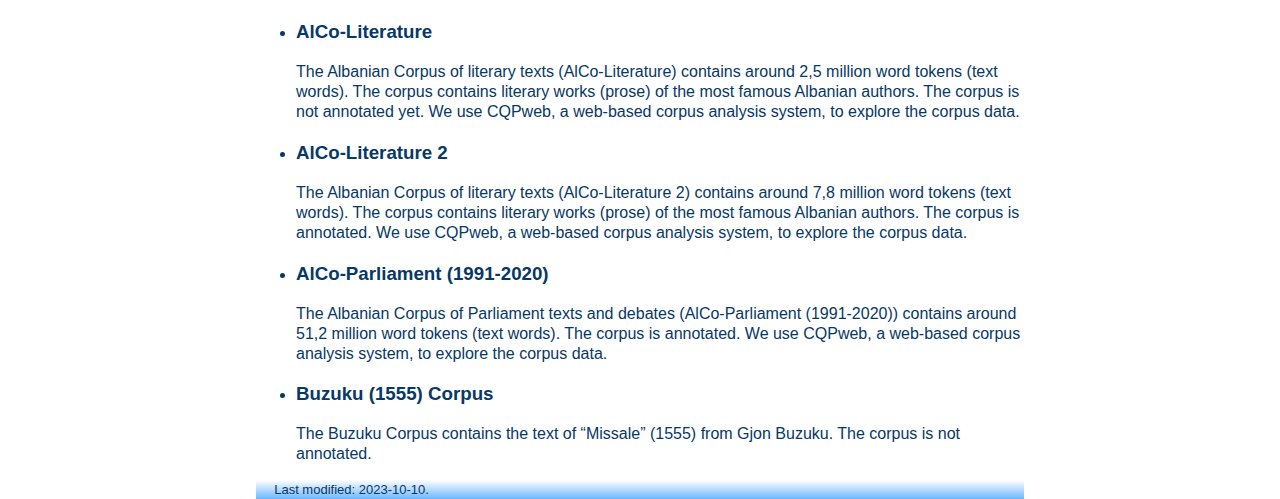
<file: resources.html>
<!DOCTYPE html>
<html lang="en">
<head>
  <meta charset="utf-8">
  <meta name="generator" content="pandoc">
  <meta name="viewport" content="width=device-width, initial-scale=1.0, user-scalable=yes">
  <meta name="author" content="Besim Kabashi">
  <title>Besim Kabashi – Resources</title>
  <style type="text/css">code{white-space: pre;}</style>
  <link rel="stylesheet" href="kabashi.css">
  <!--[if lt IE 9]>
    <script src="//cdnjs.cloudflare.com/ajax/libs/html5shiv/3.7.3/html5shiv-printshiv.min.js"></script>
  <![endif]-->
</head>
<body>
<script src="jquery-3.3.1.min.js" type="text/javascript"></script>
<script type="text/javascript">
  $(function(){
    var url = window.location.href;
    if (url == "https://besim-kabashi.net/" || url == "https://www.besim-kabashi.net") {
      url = "https://www.besim-kabashi.net/index.html"
    }
    url = url.replace(/#.+$/, "");
    $("nav a").each(function() {
      if (url == (this.href)) {
        $(this).addClass("current");
      }
    });
    $("#topnav_id").attr("class", "topnav_js");
    $("#menu_link_id").attr("class", "menu_link_js");
  });
  /* Add/remove the "responsive" class when clicking on the menu icon */
  function toggle_nav() {
    var navi = document.getElementById("topnav_id");
    if (navi.className === "topnav_js") {
      navi.className += " responsive";
    } else {
      navi.className = "topnav_js";
    }
  } 
</script>

<header class="navigation">
  <h1><a>Besim Kabashi</a></h1>
  <h4><a>[ <i> Human Language Processing and Technology · Knowledge Resources · Intelligence </i> ]</a></h4>
  
<nav class="topnav" id="topnav_id">
  <a href="index.html"> Start </a> 
  <a href="research.html"> Research </a> 
  <a href="publications.html"> Publications </a> 
  <a href="projects.html"> Projects </a>
  <a href="resources.html"> Resources </a>
  <a href="events.html"> Events </a>
  <a href="teaching.html"> Teaching </a>
  <a href="vita.html"> Vita </a>
</nav>
</header>
<main>
<!-- <header> -->
<h1 class="title">Resources</h1>
<!--  -->
<!-- <h2 class="author">Besim Kabashi</h2> -->
<!--  -->
<!--  -->
<!-- </header> -->
<ul>
<li><a href="#data-sets">Data Sets</a></li>
<li><a href="#corpora">Corpora</a></li>
</ul>
<h2 id="data-sets">Data Sets</h2>
<ul>
<li><h3 id="empirist-corpus-2.0">EmpiriST Corpus 2.0</h3>
The EmpiriST Corpus 2.0 is a manually annotated corpus consisting of German web pages and German computer-mediated communication (CMC), i.e. written discourse. Examples for CMC genres are monologic and dialogic tweets, social and professional chats, threads from Wikipedia talk pages, WhatsApp interactions and blog comments.<br />
<br />
The dataset was originally created by <a href="https://www.aclweb.org/anthology/W16-2606/">Beißwenger et al. (2016)</a> for the <a href="https://sites.google.com/site/empirist2015/">EmpiriST 2015</a> shared task and featured manual tokenization and part-of-speech tagging. Subsequently, <a href="https://www.oeaw.ac.at/fileadmin/subsites/academiaecorpora/PDF/konvens18_03.pdf">Rehbein et al. (2018)</a> incorporated the dataset into their <a href="https://www.cl.uni-heidelberg.de/~rehbein/tweeDe.mhtml">harmonised testsuite for POS tagging of German social media data</a>, manually added sentence boundaries and automatically mapped the part-of-speech tags to <a href="https://universaldependencies.org/u/pos/all.html">UD pos tags</a>. In our own annotation efforts (Proisl et al., in preparation), we manually normalized and lemmatized the data and converted the corpus into a “vertical” format suitable for importing into the Open Corpus Workbench, CQPweb, SketchEngine, or similar corpus tools.<br />
<br />
Normalization and lemmatization added in collaboration with <a href="https://thomas-proisl.de">Thomas Proisl</a>, Natalie Dykes, <a href="https://philipp-heinrich.eu/">Philipp Heinrich</a>, and <a href="http://stefan-evert.de/">Stefan Evert</a>.<br />
<br />
–&gt; See the data set (and the description) on <a href="https://github.com/fau-klue/empirist-corpus">GitHub</a>.</li>
</ul>
<h2 id="corpora">Corpora</h2>
<ul>
<li><h3 id="gerede-a-corpus-of-german-reddit-exchanges">GeRedE: A Corpus of German Reddit Exchanges</h3>
<p>GeRedE is a 270 million token German CMC corpus containing approximately 380,000 submissions and 6,800,000 comments posted on Reddit between 2010 and 2018. Created in collaboration with Andreas Blombach, Natalie Dykes, <a href="https://philipp-heinrich.eu/">Philipp Heinrich</a> and <a href="https://thomas-proisl.de/">Thomas Proisl</a>.<br />
<br />
–&gt; See the data set (and the description) on <a href="https://github.com/fau-klue/german-reddit-korpus">GitHub</a>.</p></li>
<li><h3 id="albanian-corpus-alco">Albanian Corpus (AlCo)</h3>
<p>The Albanian Corpus (AlCo) contains a 100 million word tokens (text words), the first Albanian corpus of this size. The corpus covers different domains of language and contains different text types – it is a reference corpus. At this moment the work is still in progress, some texts still need to be replaced or recategorized. The corpus is annotated with a morpho-syntactic tagset of 77 tags, since 2015. We use CQPweb, a web-based corpus analysis system, to explore the corpus data.</p></li>
<li><h3 id="alco-press-2017-2019">AlCo-Press (2017-2019)</h3>
<p>The Albanian Corpus of Press Texts (AlCo) contains around 32 million word tokens (text words). The corpus is annotated like AlCo. We use CQPweb, a web-based corpus analysis system, to explore the corpus data.</p></li>
<li><h3 id="alco-press-2021-2022">AlCo-Press (2021-2022)</h3>
<p>The Albanian Corpus of Press Texts (AlCo-Press 2021-2022) contains around 60,7 million word tokens (text words). The corpus is annotated like AlCo. We use CQPweb, a web-based corpus analysis system, to explore the corpus data.</p></li>
<li><h3 id="alco-tweets-selected-users-2020-2021">AlCo-Tweets (selected users 2020-2021)</h3>
<p>The Albanian Corpus of tweets form selected users contains around 10 million word tokens (text words), i.e. standard Albanian. The corpus is not annotated yet. We use CQPweb, a web-based corpus analysis system, to explore the corpus data.</p></li>
<li><h3 id="alco-tweets-sample-2020-2021">AlCo-Tweets (sample 2020-2021)</h3>
<p>The Albanian Corpus of tweets contains around 1 million word tokens (text words), i.e. standard and non-standard Albanian. The corpus is not annotated yet. We use CQPweb, a web-based corpus analysis system, to explore the corpus data.</p></li>
<li><h3 id="alco-literature">AlCo-Literature</h3>
<p>The Albanian Corpus of literary texts (AlCo-Literature) contains around 2,5 million word tokens (text words). The corpus contains literary works (prose) of the most famous Albanian authors. The corpus is not annotated yet. We use CQPweb, a web-based corpus analysis system, to explore the corpus data.</p></li>
<li><h3 id="alco-literature-2">AlCo-Literature 2</h3>
<p>The Albanian Corpus of literary texts (AlCo-Literature 2) contains around 7,8 million word tokens (text words). The corpus contains literary works (prose) of the most famous Albanian authors. The corpus is annotated. We use CQPweb, a web-based corpus analysis system, to explore the corpus data.</p></li>
<li><h3 id="alco-parliament-1991-2020">AlCo-Parliament (1991-2020)</h3>
<p>The Albanian Corpus of Parliament texts and debates (AlCo-Parliament (1991-2020)) contains around 51,2 million word tokens (text words). The corpus is annotated. We use CQPweb, a web-based corpus analysis system, to explore the corpus data.</p></li>
<li><h3 id="buzuku-1555-corpus">Buzuku (1555) Corpus</h3>
<p>The Buzuku Corpus contains the text of “Missale” (1555) from Gjon Buzuku. The corpus is not annotated.</p></li>
</ul>
<!-- ## News ## -->
<footer>
  Last modified: 2023-10-10.
</footer>
</body>
</html>
</file>
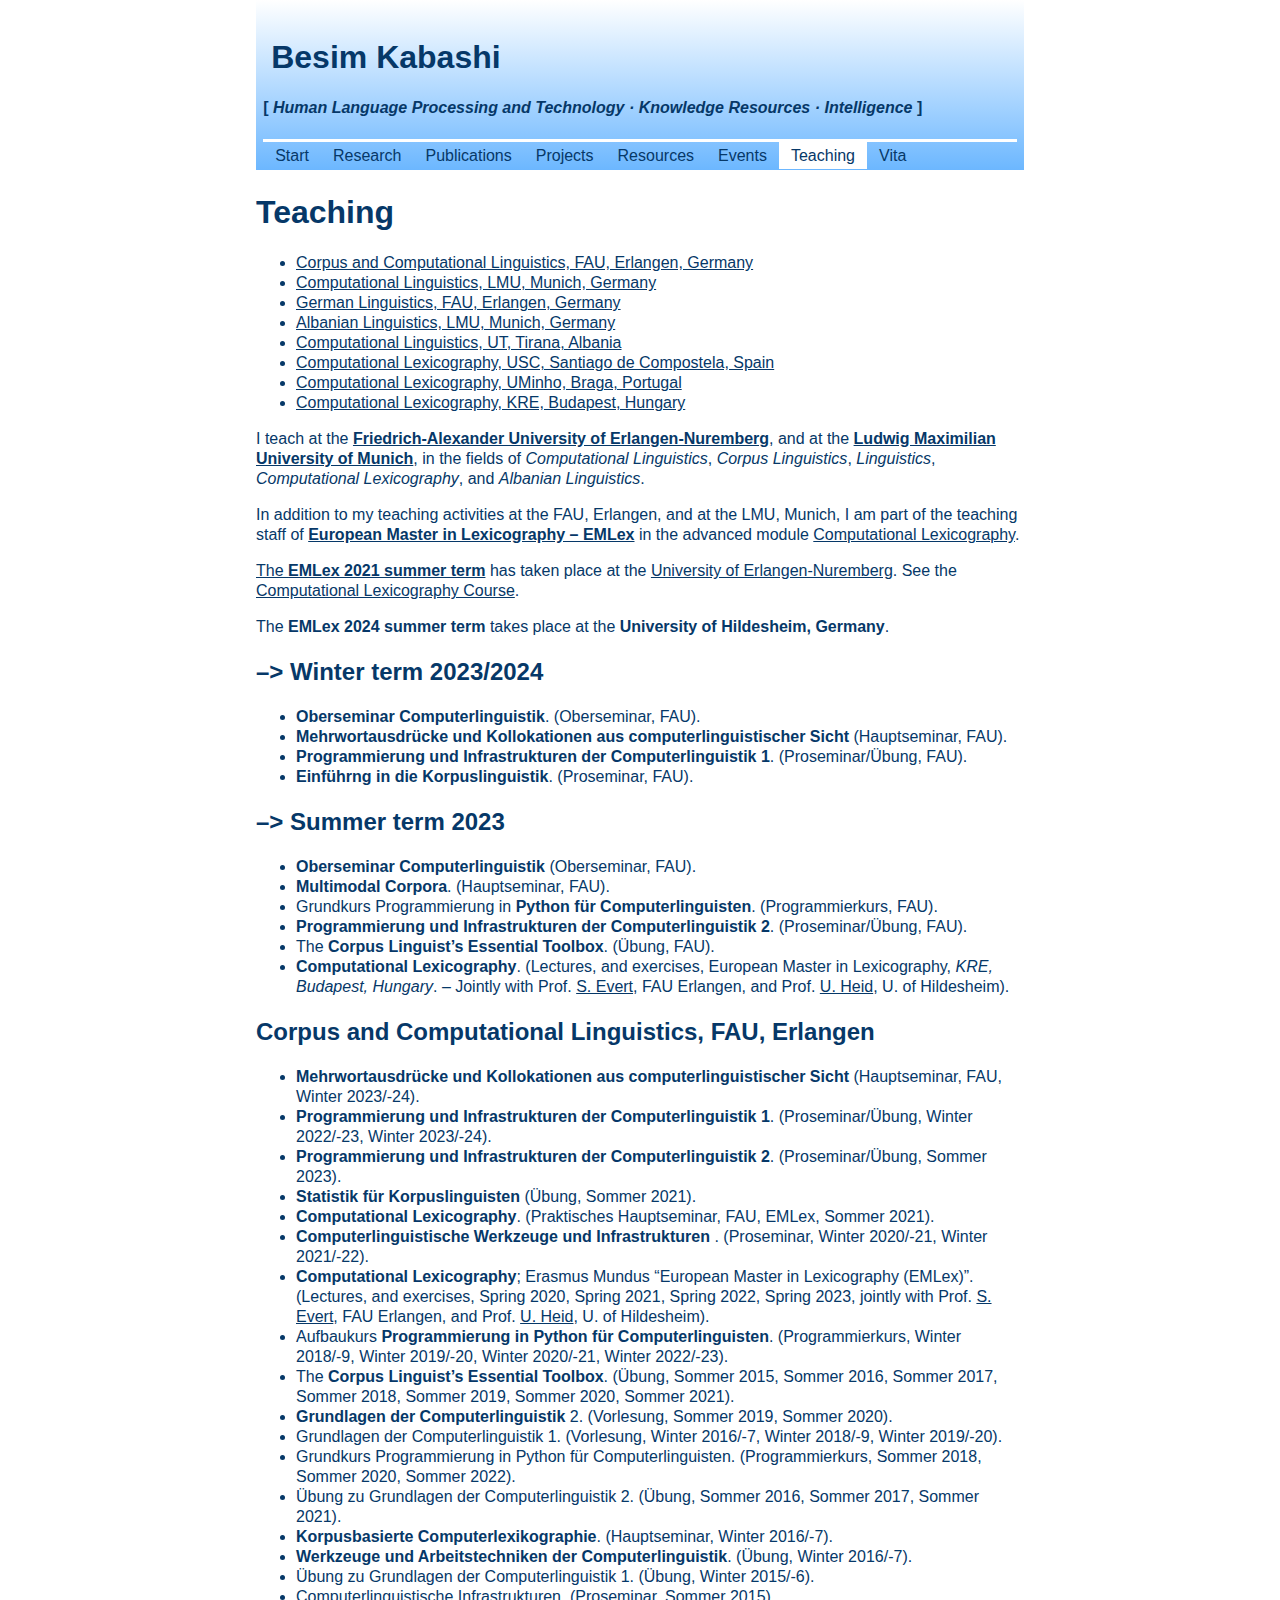
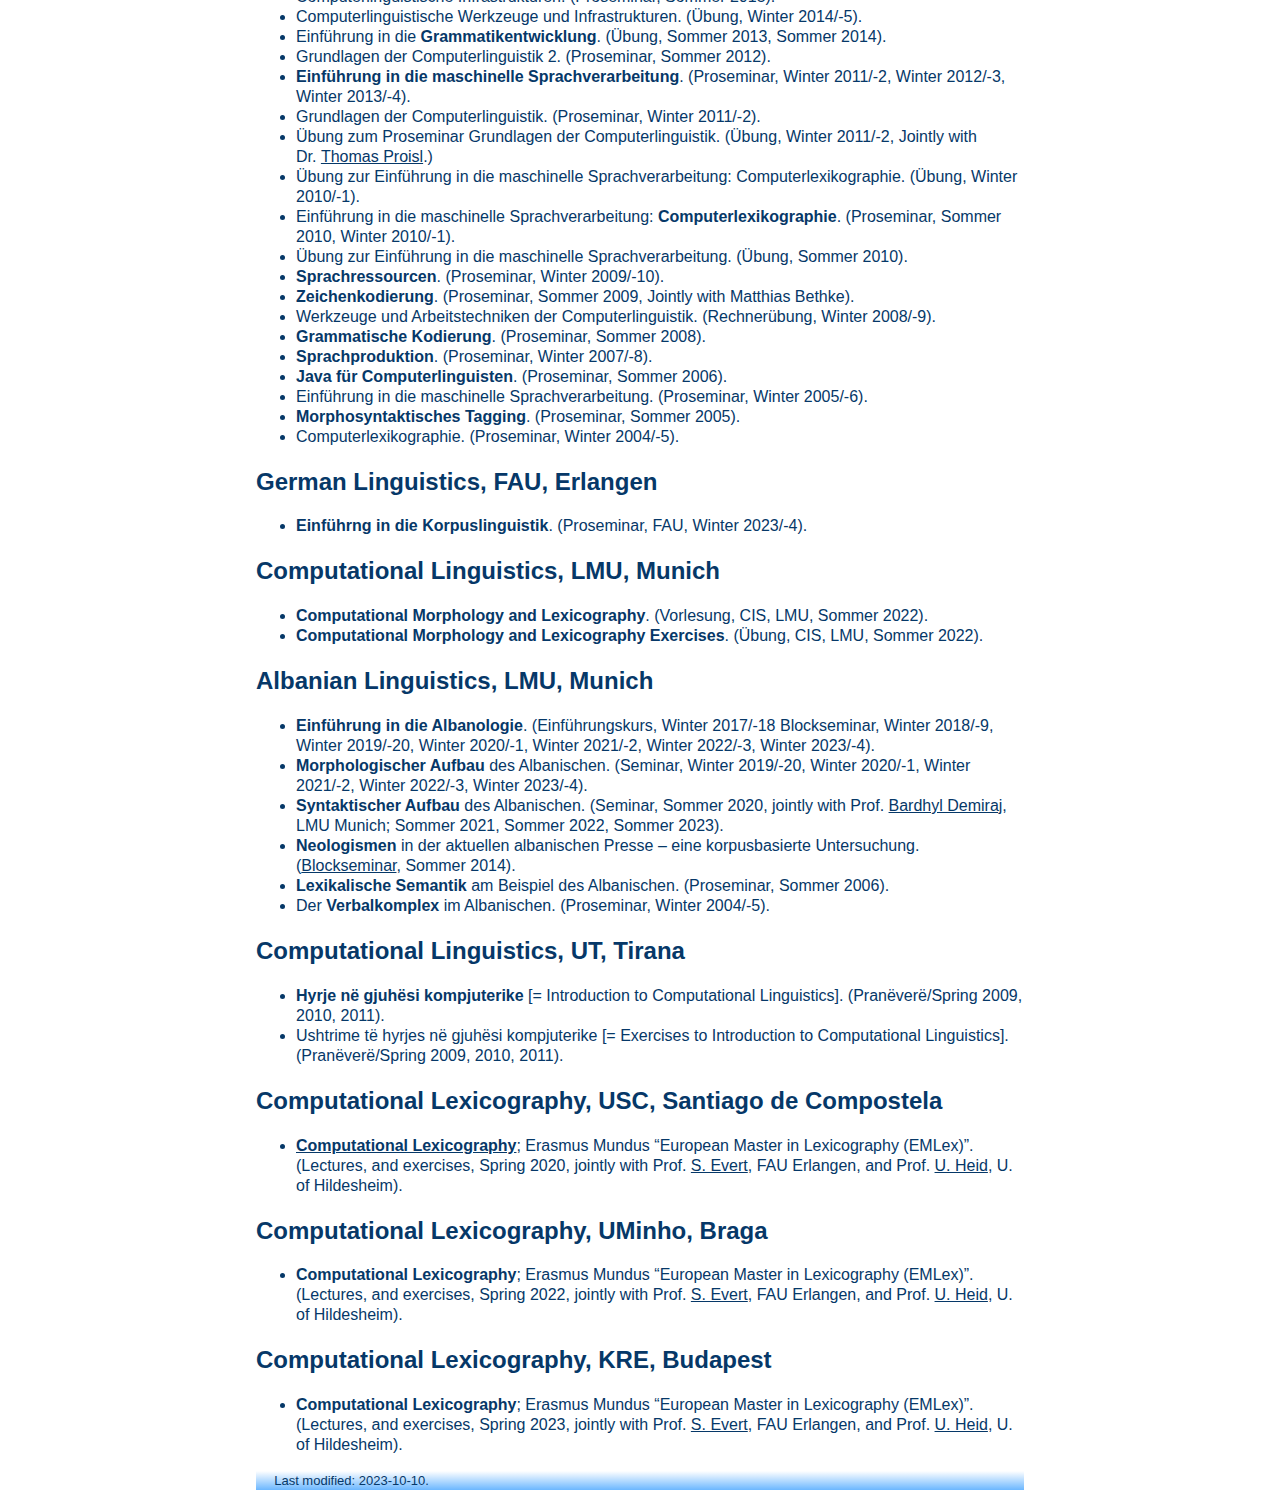
<file: teaching.html>
<!DOCTYPE html>
<html lang="en">
<head>
  <meta charset="utf-8">
  <meta name="generator" content="pandoc">
  <meta name="viewport" content="width=device-width, initial-scale=1.0, user-scalable=yes">
  <meta name="author" content="Besim Kabashi">
  <title>Besim Kabashi – Teaching</title>
  <style type="text/css">code{white-space: pre;}</style>
  <link rel="stylesheet" href="kabashi.css">
  <!--[if lt IE 9]>
    <script src="//cdnjs.cloudflare.com/ajax/libs/html5shiv/3.7.3/html5shiv-printshiv.min.js"></script>
  <![endif]-->
</head>
<body>
<script src="jquery-3.3.1.min.js" type="text/javascript"></script>
<script type="text/javascript">
  $(function(){
    var url = window.location.href;
    if (url == "https://besim-kabashi.net/" || url == "https://www.besim-kabashi.net") {
      url = "https://www.besim-kabashi.net/index.html"
    }
    url = url.replace(/#.+$/, "");
    $("nav a").each(function() {
      if (url == (this.href)) {
        $(this).addClass("current");
      }
    });
    $("#topnav_id").attr("class", "topnav_js");
    $("#menu_link_id").attr("class", "menu_link_js");
  });
  /* Add/remove the "responsive" class when clicking on the menu icon */
  function toggle_nav() {
    var navi = document.getElementById("topnav_id");
    if (navi.className === "topnav_js") {
      navi.className += " responsive";
    } else {
      navi.className = "topnav_js";
    }
  } 
</script>

<header class="navigation">
  <h1><a>Besim Kabashi</a></h1>
  <h4><a>[ <i> Human Language Processing and Technology · Knowledge Resources · Intelligence </i> ]</a></h4>
  
<nav class="topnav" id="topnav_id">
  <a href="index.html"> Start </a> 
  <a href="research.html"> Research </a> 
  <a href="publications.html"> Publications </a> 
  <a href="projects.html"> Projects </a>
  <a href="resources.html"> Resources </a>
  <a href="events.html"> Events </a>
  <a href="teaching.html"> Teaching </a>
  <a href="vita.html"> Vita </a>
</nav>
</header>
<main>
<!-- <header> -->
<h1 class="title">Teaching</h1>
<!--  -->
<!-- <h2 class="author">Besim Kabashi</h2> -->
<!--  -->
<!--  -->
<!-- </header> -->
<ul>
<li><a href="#corpus-and-computational-linguistics-fau-erlangen">Corpus and Computational Linguistics, FAU, Erlangen, Germany</a></li>
<li><a href="#computational-linguistics-lmu-munich">Computational Linguistics, LMU, Munich, Germany</a></li>
<li><a href="#german-linguistics-fau-erlangen">German Linguistics, FAU, Erlangen, Germany</a></li>
<li><a href="#albanian-linguistics-lmu-munich">Albanian Linguistics, LMU, Munich, Germany</a></li>
<li><a href="#computational-linguistics-ut-tirana">Computational Linguistics, UT, Tirana, Albania</a></li>
<li><a href="#computational-lexicography-usc-santiago-de-compostela">Computational Lexicography, USC, Santiago de Compostela, Spain</a></li>
<li><a href="#computational-lexicography-uminho-braga">Computational Lexicography, UMinho, Braga, Portugal</a></li>
<li><a href="#computational-lexicography-kre-budapest">Computational Lexicography, KRE, Budapest, Hungary</a></li>
</ul>
<p>I teach at the <a href="https://www.fau.de/"><strong>Friedrich-Alexander University of Erlangen-Nuremberg</strong></a>, and at the <a href="https://www.lmu.de/"><strong>Ludwig Maximilian University of Munich</strong></a>, in the fields of <em>Computational Linguistics</em>, <em>Corpus Linguistics</em>, <em>Linguistics</em>, <em>Computational Lexicography</em>, and <em>Albanian Linguistics</em>.</p>
<p>In addition to my teaching activities at the FAU, Erlangen, and at the LMU, Munich, I am part of the teaching staff of <a href="https://www.emlex.phil.fau.eu/"><strong>European Master in Lexicography – EMLex</strong></a> in the advanced module <a href="https://www.emlex.phil.fau.eu/files/2021/07/emlex-a6-module-description-eng-2021.pdf">Computational Lexicography</a>.</p>
<p><a href="https://www.emlex-summerterm-2021.phil.fau.eu/">The <strong>EMLex 2021 summer term</strong></a> has taken place at the <a href="https://www.fau.de/">University of Erlangen-Nuremberg</a>. See the <a href="https://www.emlex-summerterm-2021.phil.fau.eu/talks/a6-computational-lexicography/">Computational Lexicography Course</a>.</p>
<p>The <strong>EMLex 2024 summer term</strong> takes place at the <strong>University of Hildesheim, Germany</strong>.</p>
<h2 id="winter-term-20232024">–&gt; Winter term 2023/2024</h2>
<ul>
<li><strong>Oberseminar Computerlinguistik</strong>. (Oberseminar, FAU).</li>
<li><strong>Mehrwortausdrücke und Kollokationen aus computerlinguistischer Sicht</strong> (Hauptseminar, FAU).</li>
<li><strong>Programmierung und Infrastrukturen der Computerlinguistik 1</strong>. (Proseminar/Übung, FAU).</li>
<li><strong>Einführng in die Korpuslinguistik</strong>. (Proseminar, FAU). <!-- - **Morphologischer Aufbau des Albanischen**. (Proseminar/Übung, LMU). --> <!-- - **Einführung in die Albanologie**. (Grundkurs, LMU). --></li>
</ul>
<h2 id="summer-term-2023">–&gt; Summer term 2023</h2>
<ul>
<li><strong>Oberseminar Computerlinguistik</strong> (Oberseminar, FAU).</li>
<li><strong>Multimodal Corpora</strong>. (Hauptseminar, FAU).</li>
<li>Grundkurs Programmierung in <strong>Python für Computerlinguisten</strong>. (Programmierkurs, FAU).</li>
<li><strong>Programmierung und Infrastrukturen der Computerlinguistik 2</strong>. (Proseminar/Übung, FAU).</li>
<li>The <strong>Corpus Linguist’s Essential Toolbox</strong>. (Übung, FAU).</li>
<li><strong>Computational Lexicography</strong>. (Lectures, and exercises, European Master in Lexicography, <em>KRE, Budapest, Hungary</em>. – Jointly with Prof. <a href="http://www.stefan-evert.de/">S. Evert</a>, FAU Erlangen, and Prof. <a href="https://www.uni-hildesheim.de/fb3/institute/iwist/mitglieder/heid/">U. Heid</a>, U. of Hildesheim). <!-- - **Syntaktischer Aufbau des Albanischen**. (Seminar, LMU). --> <!-- - **Computational Morphology and Lexicography**. (Vorlesung, CIS, LMU). --> <!-- - **Computational Morphology and Lexicography Exercises**. (Übung, CIS, LMU). --></li>
</ul>
<!-- ## –> Summer term 2021 ## -->
<!-- - **Statistik für Korpuslinguisten** (Übung, FAU). -->
<!-- - **Oberseminar Computerlinguistik** (Seminar, FAU). -->
<!-- - Übung zu **Grundlagen der Computerlinguistik** 2. (Übung, FAU).  -->
<!-- - The **Corpus Linguist’s Essential Toolbox**. (Übung, FAU). -->
<!-- - **Computational Lexicography**; "[European Master in Lexicography](https://www.emlex-summerterm-2021.phil.fau.eu/)", (Lectures, and exercises, jointly with
    Prof. [S. Evert](http://www.stefan-evert.de/), FAU Erlangen, and
    Prof. [U. Heid](https://www.uni-hildesheim.de/fb3/institute/iwist/mitglieder/heid/), U. of Hildesheim) -->
<!-- - **Syntaktischer Aufbau des Albanischen**. (Seminar, LMU). -->
<h2 id="corpus-and-computational-linguistics-fau-erlangen">Corpus and Computational Linguistics, FAU, Erlangen</h2>
<ul>
<li><strong>Mehrwortausdrücke und Kollokationen aus computerlinguistischer Sicht</strong> (Hauptseminar, FAU, Winter 2023/-24).</li>
<li><strong>Programmierung und Infrastrukturen der Computerlinguistik 1</strong>. (Proseminar/Übung, Winter 2022/-23, Winter 2023/-24).</li>
<li><strong>Programmierung und Infrastrukturen der Computerlinguistik 2</strong>. (Proseminar/Übung, Sommer 2023).</li>
<li><strong>Statistik für Korpuslinguisten</strong> (Übung, Sommer 2021).</li>
<li><strong>Computational Lexicography</strong>. (Praktisches Hauptseminar, FAU, EMLex, Sommer 2021).</li>
<li><strong>Computerlinguistische Werkzeuge und Infrastrukturen </strong>. (Proseminar, Winter 2020/-21, Winter 2021/-22).</li>
<li><strong>Computational Lexicography</strong>; Erasmus Mundus “European Master in Lexicography (EMLex)”. (Lectures, and exercises, Spring 2020, Spring 2021, Spring 2022, Spring 2023, jointly with Prof. <a href="http://www.stefan-evert.de/">S. Evert</a>, FAU Erlangen, and Prof. <a href="https://www.uni-hildesheim.de/fb3/institute/iwist/mitglieder/heid/">U. Heid</a>, U. of Hildesheim).</li>
<li>Aufbaukurs <strong>Programmierung in Python für Computerlinguisten</strong>. (Programmierkurs, Winter 2018/-9, Winter 2019/-20, Winter 2020/-21, Winter 2022/-23).</li>
<li>The <strong>Corpus Linguist’s Essential Toolbox</strong>. (Übung, Sommer 2015, Sommer 2016, Sommer 2017, Sommer 2018, Sommer 2019, Sommer 2020, Sommer 2021).</li>
<li><strong>Grundlagen der Computerlinguistik</strong> 2. (Vorlesung, Sommer 2019, Sommer 2020).</li>
<li>Grundlagen der Computerlinguistik 1. (Vorlesung, Winter 2016/-7, Winter 2018/-9, Winter 2019/-20).</li>
<li>Grundkurs Programmierung in Python für Computerlinguisten. (Programmierkurs, Sommer 2018, Sommer 2020, Sommer 2022).</li>
<li>Übung zu Grundlagen der Computerlinguistik 2. (Übung, Sommer 2016, Sommer 2017, Sommer 2021).</li>
<li><strong>Korpusbasierte Computerlexikographie</strong>. (Hauptseminar, Winter 2016/-7).</li>
<li><strong>Werkzeuge und Arbeitstechniken der Computerlinguistik</strong>. (Übung, Winter 2016/-7).</li>
<li>Übung zu Grundlagen der Computerlinguistik 1. (Übung, Winter 2015/-6).</li>
<li>Computerlinguistische Infrastrukturen. (Proseminar, Sommer 2015).</li>
<li>Computerlinguistische Werkzeuge und Infrastrukturen. (Übung, Winter 2014/-5).</li>
<li>Einführung in die <strong>Grammatikentwicklung</strong>. (Übung, Sommer 2013, Sommer 2014).</li>
<li>Grundlagen der Computerlinguistik 2. (Proseminar, Sommer 2012).</li>
<li><strong>Einführung in die maschinelle Sprachverarbeitung</strong>. (Proseminar, Winter 2011/-2, Winter 2012/-3, Winter 2013/-4).</li>
<li>Grundlagen der Computerlinguistik. (Proseminar, Winter 2011/-2).</li>
<li>Übung zum Proseminar Grundlagen der Computerlinguistik. (Übung, Winter 2011/-2, Jointly with Dr. <a href="http://www.thomas-proisl.de/">Thomas Proisl</a>.)</li>
<li>Übung zur Einführung in die maschinelle Sprachverarbeitung: Computerlexikographie. (Übung, Winter 2010/-1).</li>
<li>Einführung in die maschinelle Sprachverarbeitung: <strong>Computerlexikographie</strong>. (Proseminar, Sommer 2010, Winter 2010/-1).</li>
<li>Übung zur Einführung in die maschinelle Sprachverarbeitung. (Übung, Sommer 2010).</li>
<li><strong>Sprachressourcen</strong>. (Proseminar, Winter 2009/-10).</li>
<li><strong>Zeichenkodierung</strong>. (Proseminar, Sommer 2009, Jointly with Matthias Bethke).</li>
<li>Werkzeuge und Arbeitstechniken der Computerlinguistik. (Rechnerübung, Winter 2008/-9).</li>
<li><strong>Grammatische Kodierung</strong>. (Proseminar, Sommer 2008).</li>
<li><strong>Sprachproduktion</strong>. (Proseminar, Winter 2007/-8).</li>
<li><strong>Java für Computerlinguisten</strong>. (Proseminar, Sommer 2006).</li>
<li>Einführung in die maschinelle Sprachverarbeitung. (Proseminar, Winter 2005/-6).</li>
<li><strong>Morphosyntaktisches Tagging</strong>. (Proseminar, Sommer 2005).</li>
<li>Computerlexikographie. (Proseminar, Winter 2004/-5).</li>
</ul>
<h2 id="german-linguistics-fau-erlangen">German Linguistics, FAU, Erlangen</h2>
<ul>
<li><strong>Einführng in die Korpuslinguistik</strong>. (Proseminar, FAU, Winter 2023/-4).</li>
</ul>
<h2 id="computational-linguistics-lmu-munich">Computational Linguistics, LMU, Munich</h2>
<ul>
<li><strong>Computational Morphology and Lexicography</strong>. (Vorlesung, CIS, LMU, Sommer 2022).</li>
<li><strong>Computational Morphology and Lexicography Exercises</strong>. (Übung, CIS, LMU, Sommer 2022).</li>
</ul>
<h2 id="albanian-linguistics-lmu-munich">Albanian Linguistics, LMU, Munich</h2>
<ul>
<li><strong>Einführung in die Albanologie</strong>. (Einführungskurs, Winter 2017/-18 Blockseminar, Winter 2018/-9, Winter 2019/-20, Winter 2020/-1, Winter 2021/-2, Winter 2022/-3, Winter 2023/-4).</li>
<li><strong>Morphologischer Aufbau</strong> des Albanischen. (Seminar, Winter 2019/-20, Winter 2020/-1, Winter 2021/-2, Winter 2022/-3, Winter 2023/-4).</li>
<li><strong>Syntaktischer Aufbau</strong> des Albanischen. (Seminar, Sommer 2020, jointly with Prof. <a href="https://www.albanologie.uni-muenchen.de/personen/professoren/demiraj/index.html">Bardhyl Demiraj</a>, LMU Munich; Sommer 2021, Sommer 2022, Sommer 2023).</li>
<li><strong>Neologismen</strong> in der aktuellen albanischen Presse – eine korpusbasierte Untersuchung. (<a href="pdf/Kabashi_2014_Neologismen_LMU.pdf">Blockseminar</a>, Sommer 2014).</li>
<li><strong>Lexikalische Semantik</strong> am Beispiel des Albanischen. (Proseminar, Sommer 2006).</li>
<li>Der <strong>Verbalkomplex</strong> im Albanischen. (Proseminar, Winter 2004/-5).</li>
</ul>
<h2 id="computational-linguistics-ut-tirana">Computational Linguistics, UT, Tirana</h2>
<ul>
<li><strong>Hyrje në gjuhësi kompjuterike</strong> [= Introduction to Computational Linguistics]. (Pranëverë/Spring 2009, 2010, 2011).</li>
<li>Ushtrime të hyrjes në gjuhësi kompjuterike [= Exercises to Introduction to Computational Linguistics]. (Pranëverë/Spring 2009, 2010, 2011).</li>
</ul>
<h2 id="computational-lexicography-usc-santiago-de-compostela">Computational Lexicography, USC, Santiago de Compostela</h2>
<ul>
<li><a href="http://www.portlex.usc.gal/emlex2020/module-a6"><strong>Computational Lexicography</strong></a>; Erasmus Mundus “European Master in Lexicography (EMLex)”. (Lectures, and exercises, Spring 2020, jointly with Prof. <a href="http://www.stefan-evert.de/">S. Evert</a>, FAU Erlangen, and Prof. <a href="https://www.uni-hildesheim.de/fb3/institute/iwist/mitglieder/heid/">U. Heid</a>, U. of Hildesheim).</li>
</ul>
<h2 id="computational-lexicography-uminho-braga">Computational Lexicography, UMinho, Braga</h2>
<ul>
<li><strong>Computational Lexicography</strong>; Erasmus Mundus “European Master in Lexicography (EMLex)”. (Lectures, and exercises, Spring 2022, jointly with Prof. <a href="https://stephanie-evert.de/">S. Evert</a>, FAU Erlangen, and Prof. <a href="https://www.uni-hildesheim.de/fb3/institute/iwist/mitglieder/heid/">U. Heid</a>, U. of Hildesheim).</li>
</ul>
<h2 id="computational-lexicography-kre-budapest">Computational Lexicography, KRE, Budapest</h2>
<ul>
<li><strong>Computational Lexicography</strong>; Erasmus Mundus “European Master in Lexicography (EMLex)”. (Lectures, and exercises, Spring 2023, jointly with Prof. <a href="https://stephanie-evert.de/">S. Evert</a>, FAU Erlangen, and Prof. <a href="https://www.uni-hildesheim.de/fb3/institute/iwist/mitglieder/heid/">U. Heid</a>, U. of Hildesheim).</li>
</ul>
<!-- [Total: 62 (45+10+6+1)] -->
<!-- ## News ## -->
<footer>
  Last modified: 2023-10-10.
</footer>
</body>
</html>
</file>
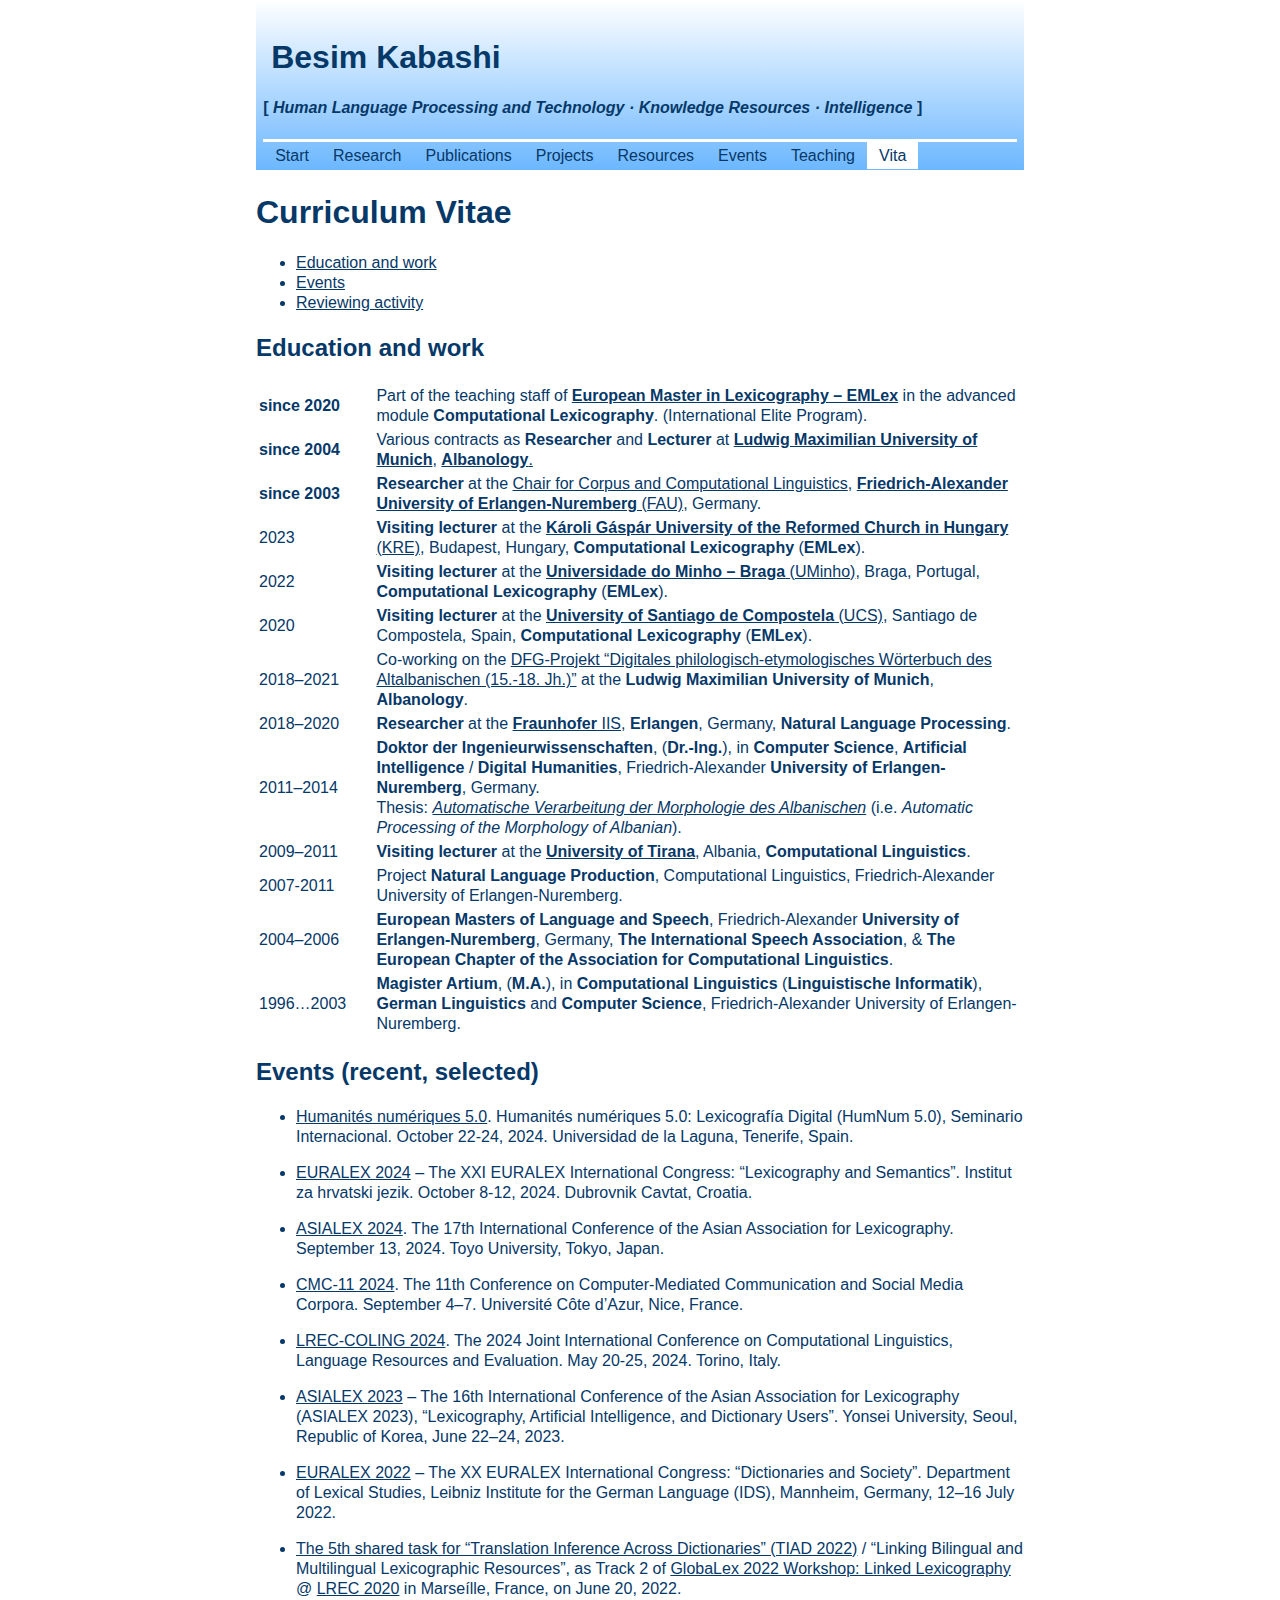
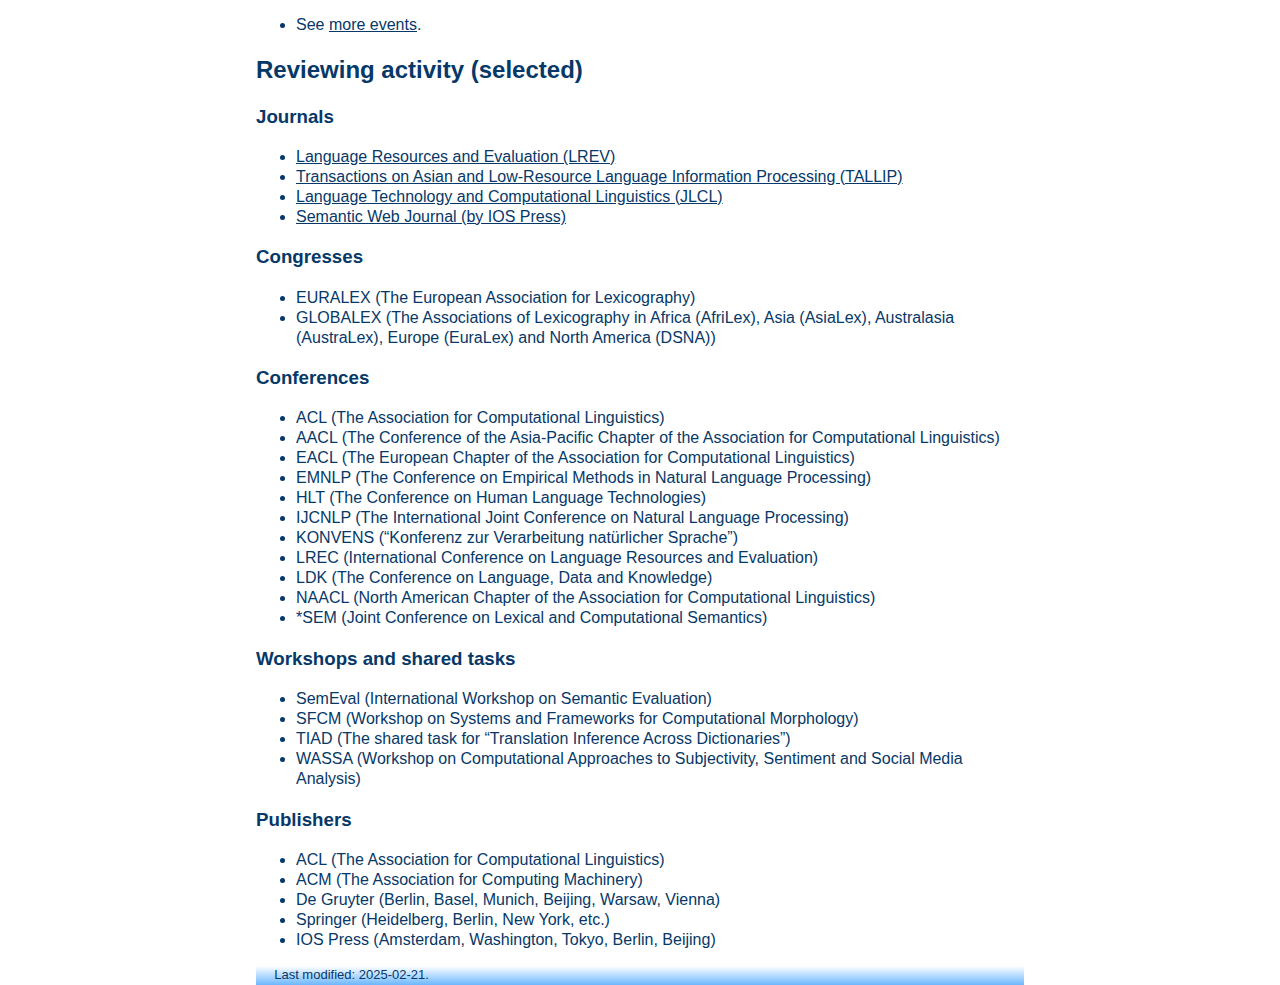
<file: vita.html>
<!DOCTYPE html>
<html lang="en">
<head>
  <meta charset="utf-8">
  <meta name="generator" content="pandoc">
  <meta name="viewport" content="width=device-width, initial-scale=1.0, user-scalable=yes">
  <meta name="author" content="Besim Kabashi">
  <title>Besim Kabashi – Curriculum Vitae</title>
  <style type="text/css">code{white-space: pre;}</style>
  <link rel="stylesheet" href="kabashi.css">
  <!--[if lt IE 9]>
    <script src="//cdnjs.cloudflare.com/ajax/libs/html5shiv/3.7.3/html5shiv-printshiv.min.js"></script>
  <![endif]-->
</head>
<body>
<script src="jquery-3.3.1.min.js" type="text/javascript"></script>
<script type="text/javascript">
  $(function(){
    var url = window.location.href;
    if (url == "https://besim-kabashi.net/" || url == "https://www.besim-kabashi.net") {
      url = "https://www.besim-kabashi.net/index.html"
    }
    url = url.replace(/#.+$/, "");
    $("nav a").each(function() {
      if (url == (this.href)) {
        $(this).addClass("current");
      }
    });
    $("#topnav_id").attr("class", "topnav_js");
    $("#menu_link_id").attr("class", "menu_link_js");
  });
  /* Add/remove the "responsive" class when clicking on the menu icon */
  function toggle_nav() {
    var navi = document.getElementById("topnav_id");
    if (navi.className === "topnav_js") {
      navi.className += " responsive";
    } else {
      navi.className = "topnav_js";
    }
  } 
</script>

<header class="navigation">
  <h1><a>Besim Kabashi</a></h1>
  <h4><a>[ <i> Human Language Processing and Technology · Knowledge Resources · Intelligence </i> ]</a></h4>
  
<nav class="topnav" id="topnav_id">
  <a href="index.html"> Start </a> 
  <a href="research.html"> Research </a> 
  <a href="publications.html"> Publications </a> 
  <a href="projects.html"> Projects </a>
  <a href="resources.html"> Resources </a>
  <a href="events.html"> Events </a>
  <a href="teaching.html"> Teaching </a>
  <a href="vita.html"> Vita </a>
</nav>
</header>
<main>
<!-- <header> -->
<h1 class="title">Curriculum Vitae</h1>
<!--  -->
<!-- <h2 class="author">Besim Kabashi</h2> -->
<!--  -->
<!--  -->
<!-- </header> -->
<ul>
<li><a href="#education-and-work">Education and work</a></li>
<li><a href="#events-recent-selected">Events</a></li>
<li><a href="#reviewing-activity-selected">Reviewing activity</a> <!--  - [Invited talks](#invited-talks-selected) --> <!--  - [Cooperations outside the academia (selected)](#cooperations-outside-the-academia-selected) --></li>
</ul>
<h2 id="education-and-work">Education and work</h2>
<table>
<colgroup>
<col style="width: 15%" />
<col style="width: 84%" />
</colgroup>
<tbody>
<tr class="odd">
<td style="text-align: left;"><strong>since 2020</strong></td>
<td>Part of the teaching staff of <a href="https://emlex.eu.usc.gal/web/"><strong>European Master in Lexicography – EMLex</strong></a> in the advanced module <strong>Computational Lexicography</strong>. (International Elite Program).</td>
</tr>
<tr class="even">
<td style="text-align: left;"><strong>since 2004</strong></td>
<td>Various contracts as <strong>Researcher</strong> and <strong>Lecturer</strong> at <a href="https://www.lmu.de/"><strong>Ludwig Maximilian University of Munich</strong></a>, <a href="https://www.albanologie.uni-muenchen.de/"><strong>Albanology</strong>.</a></td>
</tr>
<tr class="odd">
<td style="text-align: left;"><strong>since 2003</strong></td>
<td><strong>Researcher</strong> at the <a href="https://www.linguistik.fau.de">Chair for Corpus and Computational Linguistics</a>, <a href="https://www.fau.de"><strong>Friedrich-Alexander University of Erlangen-Nuremberg</strong> (FAU)</a>, Germany.</td>
</tr>
<tr class="even">
<td style="text-align: left;">2023</td>
<td><strong>Visiting lecturer</strong> at the <a href="https://portal.kre.hu/"><strong>Károli Gáspár University of the Reformed Church in Hungary</strong> (KRE)</a>, Budapest, Hungary, <strong>Computational Lexicography</strong> (<strong>EMLex</strong>).</td>
</tr>
<tr class="odd">
<td style="text-align: left;">2022</td>
<td><strong>Visiting lecturer</strong> at the <a href="https://www.uminho.pt/pt"><strong>Universidade do Minho – Braga</strong> (UMinho)</a>, Braga, Portugal, <strong>Computational Lexicography</strong> (<strong>EMLex</strong>).</td>
</tr>
<tr class="even">
<td style="text-align: left;">2020</td>
<td><strong>Visiting lecturer</strong> at the <a href="https://www.usc.gal/en"><strong>University of Santiago de Compostela</strong> (UCS)</a>, Santiago de Compostela, Spain, <strong>Computational Lexicography</strong> (<strong>EMLex</strong>).</td>
</tr>
<tr class="odd">
<td style="text-align: left;">2018–2021</td>
<td>Co-working on the <a href="https://www.albanologie.uni-muenchen.de/personen/projekt/kabashi/index.html">DFG-Projekt “Digitales philologisch-etymologisches Wörterbuch des Altalbanischen (15.-18. Jh.)”</a> at the <strong>Ludwig Maximilian University of Munich</strong>, <strong>Albanology</strong>.</td>
</tr>
<tr class="even">
<td style="text-align: left;">2018–2020</td>
<td><strong>Researcher</strong> at the <a href="https://www.iis.fraunhofer.de/"><strong>Fraunhofer</strong> IIS</a>, <strong>Erlangen</strong>, Germany, <strong>Natural Language Processing</strong>.</td>
</tr>
<tr class="odd">
<td style="text-align: left;">2011–2014</td>
<td><strong>Doktor der Ingenieurwissenschaften</strong>, (<strong>Dr.-Ing.</strong>), in <strong>Computer Science</strong>, <strong>Artificial Intelligence</strong> / <strong>Digital Humanities</strong>, Friedrich-Alexander <strong>University of Erlangen-Nuremberg</strong>, Germany.<br />
Thesis: <a href="https://opus4.kobv.de/opus4-fau/files/6859/Dissertation_Besim_Kabashi_OPUS.pdf"><em>Automatische Verarbeitung der Morphologie des Albanischen</em></a> (i.e. <em>Automatic Processing of the Morphology of Albanian</em>).</td>
</tr>
<tr class="even">
<td style="text-align: left;">2009–2011</td>
<td><strong>Visiting lecturer</strong> at the <a href="https://unitir.edu.al/"><strong>University of Tirana</strong></a>, Albania, <strong>Computational Linguistics</strong>.</td>
</tr>
<tr class="odd">
<td style="text-align: left;">2007-2011</td>
<td>Project <strong>Natural Language Production</strong>, Computational Linguistics, Friedrich-Alexander University of Erlangen-Nuremberg.</td>
</tr>
<tr class="even">
<td style="text-align: left;">2004–2006</td>
<td><strong>European Masters of Language and Speech</strong>, Friedrich-Alexander <strong>University of Erlangen-Nuremberg</strong>, Germany, <strong>The International Speech Association</strong>, &amp; <strong>The European Chapter of the Association for Computational Linguistics</strong>.</td>
</tr>
<tr class="odd">
<td style="text-align: left;">1996…2003</td>
<td><strong>Magister Artium</strong>, (<strong>M.A.</strong>), in <strong>Computational Linguistics</strong> (<strong>Linguistische Informatik</strong>), <strong>German Linguistics</strong> and <strong>Computer Science</strong>, Friedrich-Alexander University of Erlangen-Nuremberg.</td>
</tr>
</tbody>
</table>
<h2 id="events-recent-selected">Events (recent, selected)</h2>
<ul>
<li><p><a href="https://eventos.ull.es/121301/detail/humanites-numeriques-5-0-lexicografia-digital.htm">Humanités numériques 5.0</a>. Humanités numériques 5.0: Lexicografía Digital (HumNum 5.0), Seminario Internacional. October 22-24, 2024. Universidad de la Laguna, Tenerife, Spain.</p></li>
<li><p><a href="https://euralex.jezik.hr/">EURALEX 2024</a> – The XXI EURALEX International Congress: “Lexicography and Semantics”. Institut za hrvatski jezik. October 8-12, 2024. Dubrovnik Cavtat, Croatia.</p></li>
<li><p><a href="https://asialex2024.org/">ASIALEX 2024</a>. The 17th International Conference of the Asian Association for Lexicography. September 13, 2024. Toyo University, Tokyo, Japan.</p></li>
<li><p><a href="https://cmc-corpora-nice.sciencesconf.org/">CMC-11 2024</a>. The 11th Conference on Computer-Mediated Communication and Social Media Corpora. September 4–7. Université Côte d’Azur, Nice, France.</p></li>
<li><p><a href="https://lrec-coling-2024.org/">LREC-COLING 2024</a>. The 2024 Joint International Conference on Computational Linguistics, Language Resources and Evaluation. May 20-25, 2024. Torino, Italy.</p></li>
<li><p><a href="https://domestic.thinkonweb.com/society/korealex/conference/asialex23">ASIALEX 2023</a> – The 16th International Conference of the Asian Association for Lexicography (ASIALEX 2023), “Lexicography, Artificial Intelligence, and Dictionary Users”. Yonsei University, Seoul, Republic of Korea, June 22–24, 2023.</p></li>
<li><p><a href="https://euralex2022.ids-mannheim.de/">EURALEX 2022</a> – The XX EURALEX International Congress: “Dictionaries and Society”. Department of Lexical Studies, Leibniz Institute for the German Language (IDS), Mannheim, Germany, 12–16 July 2022.</p></li>
<li><p><a href="https://tiad2022.unizar.es/">The 5th shared task for “Translation Inference Across Dictionaries” (TIAD 2022)</a> / “Linking Bilingual and Multilingual Lexicographic Resources”, as Track 2 of <a href="https://globalex2022.globalex.link/lrec2022/">GlobaLex 2022 Workshop: Linked Lexicography</a> @ <a href="https://lrec2022.lrec-conf.org/">LREC 2020</a> in Marseílle, France, on June 20, 2022.</p></li>
<li><p>See <a href="https://www.besim-kabashi.net/events.html">more events</a>.</p></li>
</ul>
<h2 id="reviewing-activity-selected">Reviewing activity (selected)</h2>
<h3 id="journals">Journals</h3>
<ul>
<li><a href="https://www.springer.com/journal/10579/">Language Resources and Evaluation (LREV)</a></li>
<li><a href="https://dl.acm.org/journal/tallip/">Transactions on Asian and Low-Resource Language Information Processing (TALLIP)</a></li>
<li><a href="https://www.jlcl.org/">Language Technology and Computational Linguistics (JLCL)</a></li>
<li><a href="http://www.semantic-web-journal.net/">Semantic Web Journal (by IOS Press)</a></li>
</ul>
<h3 id="congresses">Congresses</h3>
<ul>
<li>EURALEX (The European Association for Lexicography)</li>
<li>GLOBALEX (The Associations of Lexicography in Africa (AfriLex), Asia (AsiaLex), Australasia (AustraLex), Europe (EuraLex) and North America (DSNA))</li>
</ul>
<h3 id="conferences">Conferences</h3>
<ul>
<li>ACL (The Association for Computational Linguistics)</li>
<li>AACL (The Conference of the Asia-Pacific Chapter of the Association for Computational Linguistics)</li>
<li>EACL (The European Chapter of the Association for Computational Linguistics)</li>
<li>EMNLP (The Conference on Empirical Methods in Natural Language Processing)</li>
<li>HLT (The Conference on Human Language Technologies)</li>
<li>IJCNLP (The International Joint Conference on Natural Language Processing)</li>
<li>KONVENS (“Konferenz zur Verarbeitung natürlicher Sprache”)</li>
<li>LREC (International Conference on Language Resources and Evaluation)</li>
<li>LDK (The Conference on Language, Data and Knowledge)</li>
<li>NAACL (North American Chapter of the Association for Computational Linguistics)</li>
<li>*SEM (Joint Conference on Lexical and Computational Semantics)</li>
</ul>
<h3 id="workshops-and-shared-tasks">Workshops and shared tasks</h3>
<ul>
<li>SemEval (International Workshop on Semantic Evaluation)</li>
<li>SFCM (Workshop on Systems and Frameworks for Computational Morphology)</li>
<li>TIAD (The shared task for “Translation Inference Across Dictionaries”)</li>
<li>WASSA (Workshop on Computational Approaches to Subjectivity, Sentiment and Social Media Analysis)</li>
</ul>
<h3 id="publishers">Publishers</h3>
<ul>
<li>ACL (The Association for Computational Linguistics)</li>
<li>ACM (The Association for Computing Machinery)</li>
<li>De Gruyter (Berlin, Basel, Munich, Beijing, Warsaw, Vienna)</li>
<li>Springer (Heidelberg, Berlin, New York, etc.)</li>
<li>IOS Press (Amsterdam, Washington, Tokyo, Berlin, Beijing)</li>
</ul>
<!-- ## Invited talks (selected) -->
<!-- - Academy of Sciences of the R. of Albania, Tirana, Albania, 2021. \"Words, words, …".  -->
<!-- - Language Implementation Agency of R. of North Macedonia, North Macedonia, 2020. \ -->
<!--   "Building parallel corpora for terminology extraction for the Albanian language".  -->
<!-- - University of Prizren, Kosovo, 2020. "Building corpora of the Albanian language".  -->
<!-- - University of Bamberg, Germany. [@Proisl_et_al_ANSC:2019] -->
<!-- - Institute of Linguistic Studies, State University of Sankt Petersbourg / Russian Academy of Sciences, Russia, 2018.  -->
<!--   "Neologisms in the Albanian Corpus (AlCo)". -->
<!-- - University of Prizren, Prizren, Kosovo, 2018. -->
<!-- - National Library of the Republic of Kosovo, Prishtina, Kosovo, 2018. \ -->
<!--   "Automatic morphological analysis for the Albanian language". -->
<!-- - University of Tirana, Albania, 2018. "Automatic word formation for Albanian". / \ -->
<!--   "AlCo – a referece corpus for the Albanian language".  -->
<!-- - Academy of Sciences and Arts of the R. of Kosovo, Prishtina, Kosovo, 2017.  -->
<!--   "Processing neologisms". -->
<!-- - University of Prishtina, Kosovo, 2017. "AlCo – a one hundred million word corpus for Albanian".  -->
<!-- - Institute of Linguistic Studies, State University of Sankt Petersbourg, Russia, 2016. -->
<!-- - LM University of Munich, Germany, 2014. "Neologismen in der aktuellen albanischen Presse."  -->
<!-- - University of Vlora, Albania, 2012. "Automatic syllabication for the Albanian language". -->
<!-- - Center for Albanian Studies / Academy of Sciences of the R. of Albania, Tirana, Albania, 2011. \ -->
<!--   "Corpora and other language resources for Albanian". -->
<!--  Center for Albanian Studies / Academy of Sciences of the R. of Albania, Durrës, Albania, 2010. -->
<!-- - The Ministry of Education, Science, Technology and Innovation of the Republic of Kosovo, Conference place: Struga, Macedonia, 2008. "Communication and Language" -->
<!-- - Institute of Linguistic Studies, State University of Sankt Petersbourg, Russia, 2006. -->
<!-- - University of Osnabrück, Germany, 2004. -->
<!-- #### Dissemination -->
<!-- ## Cooperations (selected) -->
<!-- U of Zaragosa, Spain -->
<!-- U of Sankt Petersburg, Russia -->
<!-- U of Tirana, Albania -->
<!-- AS of Albania, Tirana, Albania -->
<!-- U of Prishtina, Kosovo -->
<!-- ASA of Kosovo, Prishtina, Albania -->
<!-- AfLI of North Macedonia, Shkup/Skopje, North Macedonia -->
<!-- U of Prizren, Kosovo -->
<!-- U of Cosenza, Italy -->
<!-- U of Vienna, Austria -->
<!-- ## Cooperations outside the academia (selected)

<!-- - [K Dictionaries, Tel Aviv, Israel](https://www.lexicala.com/) -->
<!-- - [WSO Informatik GmbH, Betzenstein, Germany](https://www.wso-informatik.de/) -->
<!-- ## News ## -->
<footer>
  Last modified: 2025-02-21.
</footer>
</body>
</html>
</file>
<file: kabashi.css>
/* main: 1E90FF */
/* dark: 036CD2 */
/* very dark: 063868 */
/* light: 6CB7FF */
/* very light: AED7FF */

#portrait {
    float: right;
    margin-left: 0.5em;
    max-width: 28%;
}

body {
    font-family: Helvetica, sans-serif;
    color: #063868;
    max-width: 48em;
    margin: auto;
    line-height: 1.25;
}

h1, h2, h3, h4, h5, h6 {
    color: #063868;
}

strong {
    color: #063868;
}

a:link {
    color: #063868;
}

a:visited {
    color: #063868;
}

header.navigation {
    /* overflow: hidden; */
    background: linear-gradient(white,#6CB7FF);
    padding: 0.1em 0.45em;
}

header.navigation h1 {
    /* display: block; */
    /* color: #EE1111; */
    color: #063868;  
    text-align: left;
    padding: 1.1em 0.25em 0em; 
    margin: 0;
}

header.navigation h1 a {
    color: #063868;
    text-decoration: none;
    margin: 1;
}

header h2.author {
    display: none;
}

nav {
    /* list-style-type: none; */
    margin: 1;
    /* padding: 0; */
    overflow: hidden;
    background-color: linear-gradient(white,#6CB7FF);
    border-style: solid none none none;
    border-color: white;
    border-width: 0.2em;
    
}

nav a {
    float: left;
    display: block;
    text-align: center;
    padding: 0.2em 0.75em;
    text-decoration: none;
}

nav a:hover:not(.current) {
    background-color: white;
    color: #063868;
}

nav a:link {
    color: #063868;
}

nav a:visited {
    color: #000000;
}

.current {
    background-color: #FFFFFF;
    color: #036CD2;
}

.current:link {
    color: #063868;
}

.current:visited {
    color: #063868;
}

footer {
    font-size: small;
    background: linear-gradient(white,#6CB7FF);
    color: #063868;
    padding: 0.1em 1.4em;
}

.bookcover {
    margin-left: 5.8%;
    margin-right: 94.2%;
}
</file>
